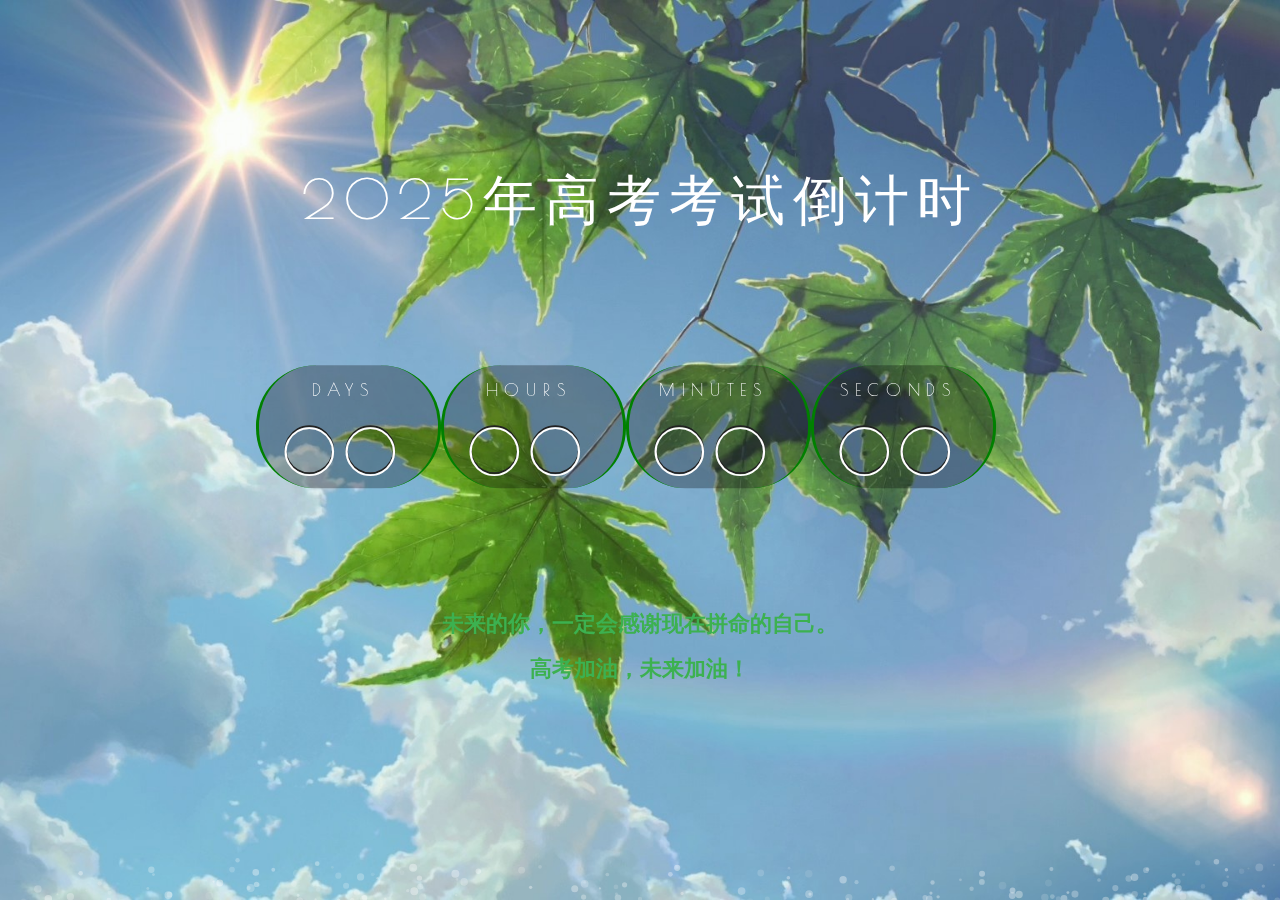
<file: gkdjs/index.html>
<!--Author: W3layouts
Author URL: http://w3layouts.com
License: Creative Commons Attribution 3.0 Unported
License URL: http://creativecommons.org/licenses/by/3.0/
-->
<!DOCTYPE html>
<html lang="en">
<head>
<title>2025届高考倒计时</title>
<meta name="viewport" content="width=device-width, initial-scale=1">
<meta http-equiv="Content-Type" content="text/html; charset=utf-8">
<meta name="keywords" content="Launching Soon Widget Responsive, Login Form Web Template, Flat Pricing Tables, Flat Drop-Downs, Sign-Up Web Templates, Flat Web Templates, Login Sign-up Responsive Web Template, Smartphone Compatible Web Template, Free Web Designs for Nokia, Samsung, LG, Sony Ericsson, Motorola Web Design">
<!-- font files -->
<link href="http://fonts.googleapis.com/css?family=Poiret+One" rel="stylesheet">
<!-- /font files -->
<!-- css files -->
<link href="css/style.css" rel="stylesheet" type="text/css" media="all">
<!-- /css files -->

<script type="text/javascript" src="js/jquery-2.1.4.min.js"></script><!-- Supportive-JavaScript -->
<!--[if lt IE 9]>
  <script src="https://oss.maxcdn.com/libs/html5shiv/3.7.0/html5shiv.js"></script>
<![endif]-->
</head><body>
<div class="container demo-1">
	<div class="content">
        <div id="large-header" class="large-header">
			<div class="w3ls-main-title">
				<h1>2025年高考考试倒计时</h1>
					<div class="demo2"></div>
					<!--newsletter-->
					<div class="w3layouts-newsletter">
						<h2>未来的你，一定会感谢现在拼命的自己。</h2>
						<h2>高考加油，未来加油！<h2>
					</h2></h2></div>
			</div>
            <canvas id="demo-canvas"></canvas>
        </div>
	</div>
</div>	
<!-- /main-section -->
<!-- Counter required files -->
	<link rel="stylesheet" href="css/dscountdown.css" type="text/css" media="all">
	<script type="text/javascript" src="js/dscountdown.min.js"></script>
	<script>
		jQuery(document).ready(function($){						
			$('.demo2').dsCountDown({
				endDate: new Date("6, 7, 2025 09:00:00"),
				theme: 'black'
				});								
		});
	</script>
<!-- //Counter required files -->
<!-- js files -->
<script src="js/rAF.js"></script>
<script src="js/demo-2.js"></script>
<!-- /js files -->
</body>
</html>
</file>
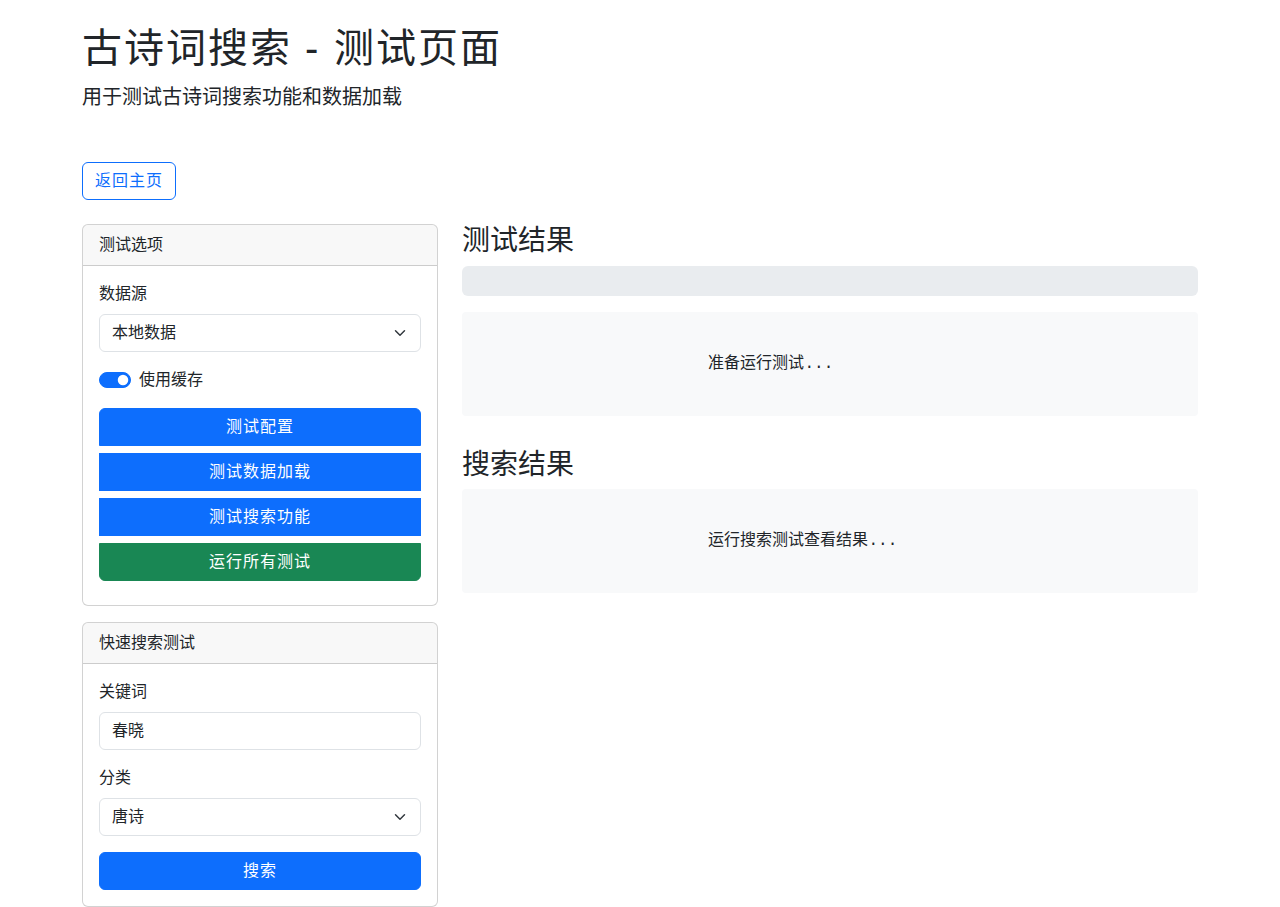
<file: test/index.html>
<!DOCTYPE html>
<html lang="zh-CN">
<head>
    <meta charset="UTF-8">
    <meta name="viewport" content="width=device-width, initial-scale=1.0">
    <title>古诗词搜索 - 测试页面</title>
    <link rel="stylesheet" href="../css/style.css">
    <link rel="stylesheet" href="https://cdn.jsdelivr.net/npm/bootstrap@5.3.0/dist/css/bootstrap.min.css">
    <style>
        .test-results {
            font-family: monospace;
            white-space: pre-wrap;
            background-color: #f8f9fa;
            padding: 1rem;
            border-radius: 0.25rem;
            max-height: 500px;
            overflow: auto;
        }
        .test-section {
            margin-bottom: 2rem;
        }
        .progress {
            height: 30px;
        }
        .btn-test {
            margin-right: 0.5rem;
            margin-bottom: 0.5rem;
        }
    </style>
</head>
<body>
    <div class="container my-4">
        <header class="mb-5">
            <h1>古诗词搜索 - 测试页面</h1>
            <p class="lead">用于测试古诗词搜索功能和数据加载</p>
        </header>

        <nav class="mb-4">
            <a href="../index.html" class="btn btn-outline-primary">返回主页</a>
        </nav>
        
        <div class="row">
            <div class="col-md-4">
                <div class="card">
                    <div class="card-header">测试选项</div>
                    <div class="card-body">
                        <div class="mb-3">
                            <label for="test-data-source" class="form-label">数据源</label>
                            <select class="form-select" id="test-data-source">
                                <option value="local" selected>本地数据</option>
                                <option value="remote">远程数据</option>
                            </select>
                        </div>
                        
                        <div class="mb-3 form-check form-switch">
                            <input class="form-check-input" type="checkbox" id="test-cache" checked>
                            <label class="form-check-label" for="test-cache">使用缓存</label>
                        </div>
                        
                        <div class="btn-group-vertical w-100" role="group">
                            <button id="btn-test-config" class="btn btn-test btn-primary">测试配置</button>
                            <button id="btn-test-data-load" class="btn btn-test btn-primary">测试数据加载</button>
                            <button id="btn-test-search" class="btn btn-test btn-primary">测试搜索功能</button>
                            <button id="btn-test-all" class="btn btn-test btn-success">运行所有测试</button>
                        </div>
                    </div>
                </div>
                
                <div class="card mt-3">
                    <div class="card-header">快速搜索测试</div>
                    <div class="card-body">
                        <div class="mb-3">
                            <label for="test-query" class="form-label">关键词</label>
                            <input type="text" class="form-control" id="test-query" value="春晓">
                        </div>
                        
                        <div class="mb-3">
                            <label for="test-category" class="form-label">分类</label>
                            <select class="form-select" id="test-category">
                                <option value="all">所有</option>
                                <option value="tang" selected>唐诗</option>
                                <option value="song">宋词</option>
                                <option value="shi">诗经</option>
                                <option value="lunyu">论语</option>
                                <option value="yuan">元曲</option>
                                <option value="caocao">曹操诗集</option>
                            </select>
                        </div>
                        
                        <button id="btn-quick-search" class="btn btn-primary w-100">搜索</button>
                    </div>
                </div>
            </div>
            
            <div class="col-md-8">
                <div class="test-section">
                    <h3>测试结果</h3>
                    <div class="progress mb-3">
                        <div id="test-progress" class="progress-bar" role="progressbar" style="width: 0%;" aria-valuenow="0" aria-valuemin="0" aria-valuemax="100">0%</div>
                    </div>
                    <div id="test-results" class="test-results">
                        准备运行测试...
                    </div>
                </div>
                
                <div class="test-section">
                    <h3>搜索结果</h3>
                    <div id="search-results" class="test-results">
                        运行搜索测试查看结果...
                    </div>
                </div>
            </div>
        </div>
    </div>

    <script src="https://cdn.jsdelivr.net/npm/bootstrap@5.3.0/dist/js/bootstrap.bundle.min.js"></script>
    <script src="../js/config.js"></script>
    <script src="../js/dataLoader.js"></script>
    <script src="../js/jinrishiciAPI.js"></script>
    <script src="../js/gushiciOneAPI.js"></script>
    <script src="../js/gushiwenAPI.js"></script>
    <script src="../js/search.js"></script>
    <script src="../js/app.js"></script>
    <script>
        // 测试工具函数
        const TestUtils = {
            log: function(message) {
                const results = document.getElementById('test-results');
                const timestamp = new Date().toLocaleTimeString();
                results.textContent += `[${timestamp}] ${message}\n`;
                results.scrollTop = results.scrollHeight;
            },
            
            clearLog: function() {
                document.getElementById('test-results').textContent = '';
            },
            
            updateProgress: function(percent) {
                const progress = document.getElementById('test-progress');
                progress.style.width = `${percent}%`;
                progress.textContent = `${percent}%`;
                progress.setAttribute('aria-valuenow', percent);
            },
            
            displaySearchResults: function(results) {
                const container = document.getElementById('search-results');
                
                if (!results || results.length === 0) {
                    container.textContent = '未找到结果';
                    return;
                }
                
                let output = `找到 ${results.length} 条结果:\n\n`;
                
                results.slice(0, 10).forEach((item, index) => {
                    const title = item.title || item.rhythmic || '无题';
                    const author = item.author || item.poet || '佚名';
                    const dynasty = item.dynasty || '';
                    
                    let content = '';
                    if (item.paragraphs && item.paragraphs.length > 0) {
                        content = item.paragraphs.slice(0, 3).join('\n');
                    } else if (item.content) {
                        content = Array.isArray(item.content) ? 
                            item.content.slice(0, 3).join('\n') : 
                            item.content.substring(0, 100);
                    } else if (item.chapter) {
                        content = item.chapter.substring(0, 100);
                    }
                    
                    output += `------- ${index + 1} -------\n`;
                    output += `标题: ${title}\n`;
                    output += `作者: ${dynasty ? dynasty + ' · ' : ''}${author}\n`;
                    output += `内容:\n${content}\n\n`;
                });
                
                if (results.length > 10) {
                    output += `......还有 ${results.length - 10} 条结果未显示\n`;
                }
                
                container.textContent = output;
            }
        };
        
        // 测试配置
        function testConfig() {
            TestUtils.clearLog();
            TestUtils.log('===== 测试配置 =====');
            
            // 获取测试设置
            const useLocalData = document.getElementById('test-data-source').value === 'local';
            const useCache = document.getElementById('test-cache').checked;
            
            // 临时保存原始配置
            const originalLocalData = CONFIG.dataSource.useLocalData;
            const originalCache = CONFIG.cache.enabled;
            
            // 应用测试设置
            CONFIG.dataSource.useLocalData = useLocalData;
            CONFIG.cache.enabled = useCache;
            
            TestUtils.log('应用测试设置:');
            TestUtils.log(`- 使用本地数据: ${CONFIG.dataSource.useLocalData}`);
            TestUtils.log(`- 本地数据路径: ${CONFIG.dataSource.localPath}`);
            TestUtils.log(`- 使用缓存: ${CONFIG.cache.enabled}`);
            TestUtils.log('');
            
            TestUtils.log('数据源配置:');
            TestUtils.log(`- 主数据源: ${CONFIG.dataSource.baseUrl}`);
            TestUtils.log(`- 备用数据源: ${CONFIG.dataSource.fallbackUrls.join(', ')}`);
            TestUtils.log('');
            
            TestUtils.log('诗词数据映射:');
            for (const [category, info] of Object.entries(CONFIG.dataSource.poetryMap)) {
                TestUtils.log(`- ${category}: ${info.path} (${info.files.join(', ')})`);
            }
            
            TestUtils.log('');
            TestUtils.log('配置测试完成');
            
            // 如果设置已更改，提醒用户
            if (originalLocalData !== useLocalData || originalCache !== useCache) {
                TestUtils.log('注意: 配置已更改，请刷新页面恢复原始设置');
            }
            
            return true;
        }
        
        // 测试数据加载
        async function testDataLoad() {
            TestUtils.clearLog();
            TestUtils.log('===== 测试数据加载 =====');
            
            // 获取测试设置
            const useLocalData = document.getElementById('test-data-source').value === 'local';
            const useCache = document.getElementById('test-cache').checked;
            
            // 应用测试设置
            CONFIG.dataSource.useLocalData = useLocalData;
            CONFIG.cache.enabled = useCache;
            
            TestUtils.log(`使用本地数据: ${CONFIG.dataSource.useLocalData}`);
            TestUtils.log(`使用缓存: ${CONFIG.cache.enabled}`);
            TestUtils.log('');
            
            // 初始化数据加载器
            const loader = new DataLoader(CONFIG);
            
            // 测试各个类别的数据加载
            const categories = Object.keys(CONFIG.dataSource.poetryMap);
            let success = 0;
            
            TestUtils.updateProgress(0);
            
            for (let i = 0; i < categories.length; i++) {
                const category = categories[i];
                TestUtils.log(`正在加载 ${category} 数据...`);
                
                try {
                    const data = await loader.fetchFromGitHub(category);
                    const count = data.length;
                    
                    TestUtils.log(`✓ 成功加载 ${count} 条 ${category} 数据`);
                    if (count > 0) {
                        const sample = data[0];
                        TestUtils.log(`示例数据: ${JSON.stringify(sample, null, 2).substring(0, 200)}...`);
                    }
                    
                    success++;
                } catch (error) {
                    TestUtils.log(`✗ 加载 ${category} 数据失败: ${error.message}`);
                }
                
                TestUtils.log('');
                
                // 更新进度
                const progress = Math.round((i + 1) / categories.length * 100);
                TestUtils.updateProgress(progress);
            }
            
            TestUtils.log(`数据加载测试完成: ${success}/${categories.length} 成功`);
            
            return success === categories.length;
        }
        
        // 测试搜索功能
        async function testSearch() {
            TestUtils.clearLog();
            TestUtils.log('===== 测试搜索功能 =====');
            
            // 获取测试设置
            const useLocalData = document.getElementById('test-data-source').value === 'local';
            const useCache = document.getElementById('test-cache').checked;
            
            // 应用测试设置
            CONFIG.dataSource.useLocalData = useLocalData;
            CONFIG.cache.enabled = useCache;
            
            TestUtils.log(`使用本地数据: ${CONFIG.dataSource.useLocalData}`);
            TestUtils.log(`使用缓存: ${CONFIG.cache.enabled}`);
            TestUtils.log('');
            
            // 测试搜索
            const testQueries = [
                { query: '春晓', category: 'tang', expected: '孟浩然' },
                { query: '学而', category: 'lunyu', expected: '学而篇' },
                { query: '关雎', category: 'shi', expected: '关雎' }
            ];
            
            let success = 0;
            TestUtils.updateProgress(0);
            
            for (let i = 0; i < testQueries.length; i++) {
                const test = testQueries[i];
                TestUtils.log(`测试搜索: "${test.query}" (分类: ${test.category})`);
                
                try {
                    // 设置搜索选项
                    const options = {
                        category: test.category,
                        searchTitle: true,
                        searchAuthor: true,
                        searchContent: true,
                        searchTags: true
                    };
                    
                    // 执行搜索
                    TestUtils.log('正在搜索...');
                    const results = await apiManager.searchPoems(test.query, options);
                    
                    // 输出结果
                    TestUtils.log(`找到 ${results.length} 条结果`);
                    
                    if (results.length > 0) {
                        TestUtils.log('前三条结果:');
                        results.slice(0, 3).forEach((item, index) => {
                            const title = item.title || item.rhythmic || '无题';
                            const author = item.author || item.poet || '佚名';
                            const preview = item.paragraphs ? 
                                item.paragraphs.slice(0, 1).join('') : 
                                (item.content ? item.content.slice(0, 20) : '');
                            
                            TestUtils.log(`[${index + 1}] ${title} - ${author}: ${preview}...`);
                        });
                        
                        // 检查预期结果
                        const hasExpected = results.some(item => {
                            const content = JSON.stringify(item);
                            return content.includes(test.expected);
                        });
                        
                        TestUtils.log(`测试结果: ${hasExpected ? '✓ 通过' : '✗ 失败'} (预期包含 "${test.expected}")`);
                        
                        if (hasExpected) success++;
                    } else {
                        TestUtils.log(`测试结果: ✗ 失败 (未找到结果，预期包含 "${test.expected}")`);
                    }
                } catch (error) {
                    TestUtils.log(`测试错误: ${error.message}`);
                    TestUtils.log(`测试结果: ✗ 失败 (发生错误)`);
                }
                
                TestUtils.log('');
                
                // 更新进度
                const progress = Math.round((i + 1) / testQueries.length * 100);
                TestUtils.updateProgress(progress);
            }
            
            TestUtils.log(`搜索测试完成: ${success}/${testQueries.length} 成功`);
            
            return success === testQueries.length;
        }
        
        // 运行所有测试
        async function runAllTests() {
            TestUtils.clearLog();
            TestUtils.log('===== 运行所有测试 =====');
            
            TestUtils.log('1. 测试配置');
            const configResult = testConfig();
            
            TestUtils.log('\n2. 测试数据加载');
            const dataResult = await testDataLoad();
            
            TestUtils.log('\n3. 测试搜索功能');
            const searchResult = await testSearch();
            
            TestUtils.log('\n===== 测试总结 =====');
            TestUtils.log(`配置测试: ${configResult ? '✓ 通过' : '✗ 失败'}`);
            TestUtils.log(`数据加载测试: ${dataResult ? '✓ 通过' : '✗ 失败'}`);
            TestUtils.log(`搜索功能测试: ${searchResult ? '✓ 通过' : '✗ 失败'}`);
            
            const allPassed = configResult && dataResult && searchResult;
            TestUtils.log(`\n总体结果: ${allPassed ? '✓ 所有测试通过' : '✗ 测试存在失败'}`);
            
            return allPassed;
        }
        
        // 执行快速搜索
        async function performQuickSearch() {
            const query = document.getElementById('test-query').value.trim();
            const category = document.getElementById('test-category').value;
            
            if (!query) {
                alert('请输入搜索关键词');
                return;
            }
            
            document.getElementById('search-results').textContent = '正在搜索...';
            
            try {
                const options = {
                    category: category,
                    searchTitle: true,
                    searchAuthor: true,
                    searchContent: true,
                    searchTags: true
                };
                
                const results = await apiManager.searchPoems(query, options);
                TestUtils.displaySearchResults(results);
            } catch (error) {
                document.getElementById('search-results').textContent = `搜索出错: ${error.message}`;
            }
        }
        
        // 注册事件监听器
        document.addEventListener('DOMContentLoaded', function() {
            document.getElementById('btn-test-config').addEventListener('click', testConfig);
            document.getElementById('btn-test-data-load').addEventListener('click', testDataLoad);
            document.getElementById('btn-test-search').addEventListener('click', testSearch);
            document.getElementById('btn-test-all').addEventListener('click', runAllTests);
            document.getElementById('btn-quick-search').addEventListener('click', performQuickSearch);
        });
    </script>
</body>
</html>
</file>
<file: gkdjs/css/style.css>
/*--A Design by W3layouts 
Author: W3layout
Author URL: http://w3layouts.com
License: Creative Commons Attribution 3.0 Unported
License URL: http://creativecommons.org/licenses/by/3.0/
--*/

/*--- reset code ---*/
html,body,div,span,applet,object,iframe,h1,h2,h3,h4,h5,h6,p,blockquote,pre,a,abbr,acronym,address,big,cite,code,del,dfn,em,img,ins,kbd,q,s,samp,small,strike,strong,sub,sup,tt,var,b,u,i,dl,dt,dd,ol,nav ul,nav li,fieldset,form,label,legend,table,caption,tbody,tfoot,thead,tr,th,td,article,aside,canvas,details,embed,figure,figcaption,footer,header,hgroup,menu,nav,output,ruby,section,summary,time,mark,audio,video {
	margin:0;
	padding:0;
	border:0;
	font-size:100%;
	font:inherit;
	vertical-align:baseline;
}
article, aside, details, figcaption, figure,footer, header, hgroup, menu, nav, section {
	display: block;
}
ol,ul {
	list-style:none;
	margin:0px;
	padding:0px;
}
blockquote,q {
	quotes:none;
}
blockquote:before,blockquote:after,q:before,q:after {
	content:'';
	content:none;
}
table {
	border-collapse:collapse;
	border-spacing:0;
}

/* start editing from here */
a {
	text-decoration:none;
}
.txt-rt {
	text-align:right;
}/* text align right */
.txt-lt {
	text-align:left;
}/* text align left */
.txt-center {
	text-align:center;
/*-- W3Layouts --*/	
}/* text align center */
.float-rt {
	float:right;
}/* float right */
.float-lt {
	float:left;
}/* float left */
.clear {
	clear:both;
}/* clear float */
.pos-relative {
	position:relative;
}/* Position Relative */
.pos-absolute {
	position:absolute;
}/* Position Absolute */
.vertical-base {	
	vertical-align:baseline;
}/* vertical align baseline */
.vertical-top {	
	vertical-align:top;
}/* vertical align top */
nav.vertical ul li {	
	display:block;
}/* vertical menu */
nav.horizontal ul li {	
	display: inline-block;
}/* horizontal menu */
img {
	max-width:100%;
}
/*--- end reset code ---*/
body {
	font-family: 'Poiret One', cursive;
}

h1 {
    font-size: 0.8em;
    letter-spacing: 8px;
    color: #fff;

}
p.agileinfo {
    font-size: 0.23em;
    letter-spacing: 2px;
    text-transform: capitalize;
	color:#fff;
	margin-top: 4em;
}
p.agileinfo a {
	color:#fff;
	transition:0.5s all;
	-webkit-transition:0.5s all;
	-moz-transition:0.5s all;
	-ms-transition:0.5s all;
	-o-transition:0.5s all;
}
p.agileinfo a:hover {
	text-decoration:underline;
	transition:0.5s all;
	-webkit-transition:0.5s all;
	-moz-transition:0.5s all;
	-ms-transition:0.5s all;
	-o-transition:0.5s all;
}
.w3layouts-newsletter h2 {
    color: #fff;
    font-size: 0.33em;
    letter-spacing: 2px;
    margin-bottom: 15px;
}
.w3layouts-newsletter h2 {
    color: #3cb150;
    font-size: 0.33em;
    letter-spacing: 0px;
	margin-bottom:15px;
    word-spacing: 3px;
	font-weight:900;

}
.w3layouts-newsletter form {
    width: 65%;
    margin: 0 auto;
}
.w3layouts-newsletter input[type="email"] {
    padding: 15px 2%;
    width: 70%;
    margin-right: 0px;
    letter-spacing: 1px;
    font-size: 0.25em;
    color: #fff;
    outline: none;
    border: 2px solid #999;
    border-radius: 30px;
    background: rgba(0, 0, 0, 0.29);
	float:left;
	font-family: 'Poiret One', cursive;
}
.w3layouts-newsletter input[type="submit"] {
    color: #fff;
    font-size: 0.25em;
	width:25%;
    font-weight: 500;
    border: 3px solid rgba(60,148,59,0.54);
    background: rgba(60, 148, 59, 0.54);
    border-radius: 30px;
    padding: 13px 0px;
    outline: none;
    cursor: pointer;
	transition:0.5s all;
	-webkit-transition:0.5s all;
	-moz-transition:0.5s all;
	-ms-transition:0.5s all;
	-o-transition:0.5s all;
	float:left;
	letter-spacing:1px;
	font-family: 'Poiret One', cursive;
}
.w3layouts-newsletter input[type="submit"]:hover {
    background: none;
	border:3px solid green;
	transition:0.5s all;
	-webkit-transition:0.5s all;
	-moz-transition:0.5s all;
	-ms-transition:0.5s all;
	-o-transition:0.5s all;
}
input::-webkit-input-placeholder {
color: #fff !important;
}
 
input:-moz-placeholder { /* Firefox 18- */
color: #fff !important;  
}
 
input::-moz-placeholder {  /* Firefox 19+ */
color: #fff !important;  
}
 
input:-ms-input-placeholder {  
color: #fff !important;  
}


/* Header */
.large-header {
	position: relative;
	width: 100%;
	background: #333;
	overflow: hidden;
	background-size: cover;
	background-position: center center;
	z-index: 1;
}

.demo-1 .large-header {
	background-image: url('../images/banner.jpg');
	background-position: center bottom;
}
.w3ls-main-title {
	position: absolute;
	margin: 0;
	padding: 0;
	color: #f9f1e9;
	text-align: center;
	top: 48%;
	left: 50%;
	-webkit-transform: translate3d(-50%,-50%,0);
	transform: translate3d(-50%,-50%,0);
}
.demo-1 .w3ls-main-title {
	font-size: 4.2em;
	letter-spacing: 0.1em;
	width: 60%;
}
.demo-2 .w3ls-main-title {
	font-weight: normal;
	font-size: 8em;
	padding-left: 10px;
	text-shadow: 2px 2px 4px rgba(0,0,0,0.4);
}



/*-- background effects --*/

/*-- /background effects --*/

p.agile-copyright {
    font-size: 16px;
    font-weight: 900;
    position: absolute;
    color: #fff;
	width:100%;
    top: 110%;
    letter-spacing: 1px;
}
p.agile-copyright a {
	color:#fff;
}
p.agile-copyright a:hover {
    font-weight: 900;
	color:#36b051;
}

/*-- responsive design --*/
@media (max-width:1600px) {
}
@media (max-width:1440px) {
}
@media (max-width: 1366px) {
}
@media (max-width: 1280px) {
	p.agile-copyright {
		top:120%;
	}
}
@media (max-width: 1080px) {
	h1 {
		font-size: 0.7em;
	}
	.w3ls-main-title {
		top: 44%;
	}
	p.agile-copyright {
		top: 111%;
	}
}
@media (max-width: 1024px) {
	p.agile-copyright {
		top:106%;
	}
	h1 {
		font-size: 0.6em;
		letter-spacing: 6px;
		color: #fff;
	}
	.demo-1 .w3ls-main-title {
		width: 70%;
	}
}

@media (max-width: 960px) {
	.w3layouts-newsletter input[type="email"] {
		width: 69%;
	}
	p.agile-copyright {
		font-size: 15px;
		top: 106%;
	}
	.w3layouts-newsletter input[type="email"] {
		padding: 12px 2%;
	}
	.w3layouts-newsletter input[type="submit"] {
		padding: 11px 10px;
	}
	h1 {
		font-size: 0.6em;
	}
}
@media (max-width: 800px) {
	.w3layouts-newsletter h2 {
		font-size: 0.3em;
	}
	.demo-1 .w3ls-main-title {
		letter-spacing: 0em; 
	}
	h1 {
		font-size: 0.5em;
	}
}
@media (max-width: 768px) {
	h1 {
		font-size: 0.7em;
	}
	.demo-1 .w3ls-main-title {
		width: 80%;
	}
	.w3ls-main-title {
		top: 38%;
	}
	p.agile-copyright {
		font-size: 16px;
		top: 140%;
	}
}
@media (max-width: 736px) {
	.w3layouts-newsletter form {
		width: 100%;
	}
	.demo-1 .w3ls-main-title {
		font-size: 4.2em;
		letter-spacing: 0em;
		width: 70%;
	}
	h1 {
		font-size: 0.4em;
	}
	.w3ls-main-title {
		top:43%;
	}
	p.agile-copyright {
		font-size: 16px;
		top: 106%;
	}
}
@media (max-width: 667px) {
	.demo-1 .w3ls-main-title {
		width: 70%;
	}
	.w3layouts-newsletter input[type="submit"] {
		padding: 9px 0;
	}
	.w3layouts-newsletter input[type="email"] {
		padding: 10px;
	}
	h1 {
		font-size: 0.4em;
	}
	.demo-1 .w3ls-main-title {
		font-size: 4.0em;
		letter-spacing: 0em;
	}
	.w3ls-main-title {
		top: 43%;
	}
	p.agile-copyright {
		font-size: 14px;
	}
	h1 {
		font-size: 0.4em;
	}
	.w3layouts-newsletter h2 {
		font-size: 0.28em;
		margin-bottom: 10px;
	}
	p.agile-copyright {
		top: 105%;
	}
	
}
@media (max-width: 640px) {
	.demo-1 .w3ls-main-title {
		font-size: 3.9em;
	}
	.demo-1 .w3ls-main-title {
		letter-spacing: 0em; 
	}
}
@media (max-width: 600px) {
	.ds-black .ds-element-title {
		font-size: 0.26em;
	}
	.w3ls-main-title {
		top: 45%;
	}
}
@media (max-width: 568px) {
	.demo-1 .w3ls-main-title {
		width: 90%;
	}
	.w3layouts-newsletter h2 {
		font-size: 0.28em;
		margin-bottom: 5px;
	}
	.w3ls-main-title {
		top: 45%;
	}
	p.agile-copyright {
		font-size: 13px;
		top: 105%;
	}
	h1 {
		font-size: 0.4em;
	}
	.w3layouts-newsletter h2 {
		font-size: 0.26em;
	}
}
@media (max-width: 533px) {
	.w3layouts-newsletter h2 {
    margin-bottom: 5px;
	}
}
@media (max-width: 480px) {
	.demo-1 .w3ls-main-title {
		font-size: 3.7em;
	}
}
@media (max-width: 414px) {
	.w3layouts-newsletter form {
		width: 100%; 
	}
	.w3layouts-newsletter input[type="submit"] {
		padding: 8px 0;
		margin-top: 10px;
		width: 40%;
		padding: 13px 10px;
	}
	.w3layouts-newsletter input[type="email"] {
		width: 82%;
		padding: 15px 10px;
	}
	.demo-1 .w3ls-main-title {
		width: 76%;
	}
	p.agile-copyright {
		font-size: 15px;
		top: 106%;
		line-height:23px;
	}
}
@media (max-width: 384px) {
	p.agile-copyright {
		font-size: 14px;
		top: 106%;
	}
	.w3layouts-newsletter input[type="email"] {
		padding: 12px 10px;
	}
	.w3layouts-newsletter input[type="submit"] {
		padding: 10px 10px;
	}	
	.w3ls-main-title {
		top: 46%;
	}
}
@media (max-width: 375px) {
	.w3ls-main-title {
		top: 44%;
	}
	p.agile-copyright {
		top: 103%;
		line-height: 20px;
	}
}
@media (max-width: 360px) {
	p.agile-copyright {
		top: 101%;
		line-height: 20px;
	}
	p.agile-copyright {
		top: 103%;
	}
	.demo-1 .w3ls-main-title {
		width: 79%;
	}
}
@media (max-width: 320px) {
	.demo-1 .w3ls-main-title {
		width: 82%;
	}
	.w3layouts-newsletter h2 {
		font-size: 0.28em;
	}.w3layouts-newsletter input[type="submit"] {
		padding: 6px 0;
		margin-top: 6px;
	}
	.w3layouts-newsletter input[type="email"] {
		padding: 7px 2%;
		width:90%;
	}
	.dsCountDown.ds-black {
		padding: 25px 0 15px;
	}
	.demo-1 .w3ls-main-title {
		font-size: 3.7em;
	}
	.w3layouts-newsletter h2 {
		margin-bottom: 10px;
	}
	.w3layouts-newsletter input[type="submit"] {
		margin-top: 7px;
	}
	h1 {
		font-size: 0.4em;
	}
	.w3ls-main-title {
		top: 46%;
	}
	p.agile-copyright {
		top: 102%;
		font-size: 13px;
	}
}
/*-- //responsive design --*/
</file>
<file: gkdjs/css/dscountdown.css>
.dsCountDown:after{
	content:'';
    clear: both;
}

.dsCountDown{
    display:inline-block;
	*display: inline;
    zoom: 1;
}

/* ------------------------- White Theme ------------------------- */
.dsCountDown.ds-white {
	color: #000;
	position: relative;
	font-size: 1em;
	padding: 10px;
	border: 1px solid #dedede;
	border-radius: 2px;
	
	background: #ffffff; /* Old browsers */
	/* IE9 SVG, needs conditional override of 'filter' to 'none' */
	background: url([data-uri]);
	background: -moz-linear-gradient(top,  #ffffff 0%, #ededed 100%); /* FF3.6+ */
	background: -webkit-gradient(linear, left top, left bottom, color-stop(0%,#ffffff), color-stop(100%,#ededed)); /* Chrome,Safari4+ */
	background: -webkit-linear-gradient(top,  #ffffff 0%,#ededed 100%); /* Chrome10+,Safari5.1+ */
	background: -o-linear-gradient(top,  #ffffff 0%,#ededed 100%); /* Opera 11.10+ */
	background: -ms-linear-gradient(top,  #ffffff 0%,#ededed 100%); /* IE10+ */
	background: linear-gradient(to bottom,  #ffffff 0%,#ededed 100%); /* W3C */
	filter: progid:DXImageTransform.Microsoft.gradient( startColorstr='#ffffff', endColorstr='#ededed',GradientType=0 ); /* IE6-8 */
}

.ds-white .ds-element {
	float: left;
	margin-right: 10px;
	text-align: center;
	border-right: 1px solid #dedede;
	padding-right: 10px;
}

.dsCountDown.ds-white > .ds-element.ds-element-seconds {
	margin-right: 0;
	padding-right: 0;
	border-right: 0;
}

.ds-white .ds-element-title {
	font-size: 0.8em;
	text-transform: lowercase;
}

.ds-white .ds-element-value {
	font-size: 2.5em;
	color: #333;
	text-shadow: 2px 2px 0px #fff;
}



/* ------------------------- Black Theme ------------------------- */
.dsCountDown.ds-black {
	color: #fff;
    position: relative;
    font-size: 1em;
    padding: 50px 0 30px;
    border-radius: 2px;
	width: 100%;
	margin: 8% 0px;
}

.ds-black .ds-element {
	float: left;
    text-align: center;
    border-right: 3px solid green;
    border-left: 3px solid green;
    padding-right: 10px;
    width: 23%;
    background: rgba(0,0,0,0.29);
    border-radius: 60px;
}



.ds-black .ds-element-title {
	    font-size: 0.25em;
    text-transform: uppercase;
    margin: 15px 0;
	font-family: 'Poiret One', cursive;

}

.ds-black .ds-element-value {
	font-size: 1em;
	color: #fff;
	text-shadow: 0px -2px 0px #222;
}



/* ------------------------- Red Theme ------------------------- */
.dsCountDown.ds-red {
	color: #fff;
	position: relative;
	font-size: 1em;
	padding: 10px;
	border: 1px solid #A80000;
	border-radius: 2px;
	
	background: #ff0000; /* Old browsers */
	/* IE9 SVG, needs conditional override of 'filter' to 'none' */
	background: url([data-uri]);
	background: -moz-linear-gradient(top,  #ff0000 0%, #bc0000 100%); /* FF3.6+ */
	background: -webkit-gradient(linear, left top, left bottom, color-stop(0%,#ff0000), color-stop(100%,#bc0000)); /* Chrome,Safari4+ */
	background: -webkit-linear-gradient(top,  #ff0000 0%,#bc0000 100%); /* Chrome10+,Safari5.1+ */
	background: -o-linear-gradient(top,  #ff0000 0%,#bc0000 100%); /* Opera 11.10+ */
	background: -ms-linear-gradient(top,  #ff0000 0%,#bc0000 100%); /* IE10+ */
	background: linear-gradient(to bottom,  #ff0000 0%,#bc0000 100%); /* W3C */
	filter: progid:DXImageTransform.Microsoft.gradient( startColorstr='#ff0000', endColorstr='#bc0000',GradientType=0 ); /* IE6-8 */


}

.ds-red .ds-element {
	float: left;
	margin-right: 10px;
	text-align: center;
	border-right: 1px solid #BC0000;
	padding-right: 10px;
}

.dsCountDown.ds-red > .ds-element.ds-element-seconds{
	margin-right: 0;
	padding-right: 0;
	border-right: 0;
}

.ds-red .ds-element-title {
	font-size: 0.8em;
	text-transform: lowercase;
}

.ds-red .ds-element-value {
	font-size: 2.5em;
	color: #fff;
	text-shadow: 0px -1px 0px #555;
}



/* ------------------------- Flat Theme ------------------------- */
.dsCountDown.ds-flat {
	color: #000;
	position: relative;
	font-size: 1em;
	border: 1px solid #cdcdcd;
	background: #efefef;
	box-shadow: 4px 4px 4px #888;
}

.ds-flat .ds-element {
	float: left;
	text-align: center;
	border-right: 1px solid #dedede;
	padding: 7px 17px;
}

.dsCountDown.ds-flat > .ds-element.ds-element-seconds {
	border-right: 0;
}

.ds-flat .ds-element-title {
	font-size: 0.8em;
	text-transform: lowercase;
	color: #666;
}

.ds-flat .ds-element-value {
	font-size: 2.5em;
	color: #000;
}

/*-- responsive media queries --*/
@media (max-width: 1280px){ 
	.ds-black .ds-element-value {
		font-size: 0.95em;
	}
	.ds-black .ds-element{
		width:22%;
	}
	.dsCountDown.ds-black {
		margin: 10% 0px;
	}
}
@media (max-width: 1080px){
	.ds-black .ds-element-value {
		font-size: 0.9em;
	}
	.dsCountDown.ds-black {
		padding: 20px 0 10px;
		margin: 9% 0px;
	}
}
@media (max-width: 1024px){
	.dsCountDown.ds-black {
		top:102%
	}
}
@media (max-width: 960px){
	.ds-black .ds-element-value {
		font-size: 0.7em;
	}
	.ds-black .ds-element-title {
		font-size: 0.24em;
	}
	.dsCountDown.ds-black {
		margin: 7% 0px;
	}
}
@media (max-width: 800px){
	.ds-black .ds-element-value {
		font-size: 0.5em;
	}
	.ds-black .ds-element-title {
		font-size: 0.23em;
		margin: 9px 0;
	}
	.ds-black .ds-element {
		width: 21%;
	}
	.dsCountDown.ds-black {
		margin: 0% 0px;
	}
}
@media (max-width: 768px){
	.ds-black .ds-element-value {
		font-size: 0.9em;
	}
	.dsCountDown.ds-black {
		margin: 10% 0px;
	}
	.ds-black .ds-element-title {
		font-size: 0.3em;
		margin: 10% 0;
	}
}
@media (max-width: 736px){
	.dsCountDown.ds-black {
		padding: 0px;
		margin: 5% 0px;
	}
	.ds-black .ds-element-value {
		font-size: 0.6em;
	}
}
@media (max-width: 667px){
	.dsCountDown.ds-black {
		padding: 30px 0 20px;
	}
	.dsCountDown.ds-black {
		padding: 0px;
		margin: 5% 0%;
	}
	.ds-black .ds-element-value {
		font-size: 0.7em;
	}
}
@media (max-width: 640px){
	.dsCountDown.ds-black {
		padding: 40px 0 5px;
	}
}
@media (max-width: 600px){
	.dsCountDown.ds-black {
		padding: 20px 0 5px;
	}
	.ds-black .ds-element-title {
		font-size: 0.24em;
	}
}
@media (max-width: 568px){
	.ds-black .ds-element {
		width: 21%;
	}
	.ds-black .ds-element-value {
		font-size: 0.5em;
	}
	.dsCountDown.ds-black {
		margin: 4% 0px;
		padding: 0px;
	}
	.ds-black .ds-element-title {
		font-size: 0.2em;
		margin: 5% 0;
	}
}
@media (max-width: 414px){
	.ds-black .ds-element {
		width: 42%;
		margin-bottom: 10px;
	}
	.dsCountDown.ds-black {
		padding: 50px 0 20px;
	}
	.ds-black .ds-element-value {
		font-size: 0.8em;
	}
	
}
@media (max-width: 384px){
	.ds-black .ds-element-value {
		font-size: 0.7em;
	}
	.dsCountDown.ds-black {
		padding: 30px 0 10px;
	}
	.ds-black .ds-element {
		margin-bottom: 10px;
	}
}
@media (max-width: 375px){
	.dsCountDown.ds-black {
		padding: 50px 0 20px;
	}
	.ds-black .ds-element-value {
		font-size: 0.8em;
	}
	.ds-black .ds-element {
		margin-bottom: 10px;
	}
}
@media (max-width: 360px){
	.dsCountDown.ds-black {
		padding: 40px 0 10px;
	}
	.ds-black .ds-element {
		margin-bottom: 10px;
	}
}
@media (max-width: 320px){
	.ds-black .ds-element-value {
		font-size: 0.5em;
	}
	.ds-black .ds-element {
		margin-bottom: 10px;
	}
	.dsCountDown.ds-black {
		padding: 10px 0 0px;
	}
}

/*-- //responsive media queries --*/
</file>
<file: css/style.css>
/*头像效果-start*/

html {
  font-family: sans-serif;
  -ms-text-size-adjust: 100%;
  -webkit-text-size-adjust: 100%
}

body {
  margin: 0
}

.ih-item.circle.effect {
  margin: 0 auto;
  -webkit-perspective: 900px;
  -moz-perspective: 900px;
  perspective: 900px;
}
.ih-item.circle.effect .img {
  z-index: 11;
  -webkit-transition: all 0.5s ease-in-out;
  -moz-transition: all 0.5s ease-in-out;
  transition: all 0.5s ease-in-out;
}

.ih-item.circle.effect .info {
  -webkit-transform-style: preserve-3d;
  -moz-transform-style: preserve-3d;
  -ms-transform-style: preserve-3d;
  -o-transform-style: preserve-3d;
  transform-style: preserve-3d;
}

.ih-item.circle.effect .info .info-back {
  opacity: 1;
  border-radius: 50%;
  width: 100%;
  height: 100%;
  background: #333333;
}

.ih-item.circle.effect .info h2 {
  color: #fff;    
  position: relative;
  font-size: 18px;
  margin: 0 auto;
  padding-top: 40px;
  height: 35px;
  text-shadow: 0 0 1px white, 0 1px 2px rgba(0, 0, 0, 0.3);
}

.ih-item.circle.effect .info p {
  color: #bbb;
  padding: 0px 0px 0px 0px;
  font-style: italic;
  padding-left: 0px;
  font-size: 10px;
}

.ih-item.circle.effect.bottom_to_top .img {
  -webkit-transform-origin: 50% 0;
  -moz-transform-origin: 50% 0;
  -ms-transform-origin: 50% 0;
  -o-transform-origin: 50% 0;
  transform-origin: 50% 0;
}

.ih-item.circle.effect.bottom_to_top a:hover .img {
  -webkit-transform: rotate3d(1, 0, 0, 180deg);
  -moz-transform: rotate3d(1, 0, 0, 180deg);
  -ms-transform: rotate3d(1, 0, 0, 180deg);
  -o-transform: rotate3d(1, 0, 0, 180deg);
  transform: rotate3d(1, 0, 0, 180deg);
}

.ih-item.circle.effect.top_to_bottom .img {
  -webkit-transform-origin: 50% 100%;
  -moz-transform-origin: 50% 100%;
  -ms-transform-origin: 50% 100%;
  -o-transform-origin: 50% 100%;
  transform-origin: 50% 100%;
}

.ih-item.circle.effect.top_to_bottom a:hover .img {
  -webkit-transform: rotate3d(1, 0, 0, -180deg);
  -moz-transform: rotate3d(1, 0, 0, -180deg);
  -ms-transform: rotate3d(1, 0, 0, -180deg);
  -o-transform: rotate3d(1, 0, 0, -180deg);
  transform: rotate3d(1, 0, 0, -180deg);
}

.ih-item.circle.effect.left_to_right .img {
  -webkit-transform-origin: 100% 50%;
  -moz-transform-origin: 100% 50%;
  -ms-transform-origin: 100% 50%;
  -o-transform-origin: 100% 50%;
  transform-origin: 100% 50%;
}

.ih-item.circle.effect.left_to_right a:hover .img {
  -webkit-transform: rotate3d(0, 1, 0, 180deg);
  -moz-transform: rotate3d(0, 1, 0, 180deg);
  -ms-transform: rotate3d(0, 1, 0, 180deg);
  -o-transform: rotate3d(0, 1, 0, 180deg);
  transform: rotate3d(0, 1, 0, 180deg);
}

.ih-item.circle.effect.right_to_left .img {
  -webkit-transform-origin: 0% 50%;
  -moz-transform-origin: 0% 50%;
  -ms-transform-origin: 0% 50%;
  -o-transform-origin: 0% 50%;
  transform-origin: 0% 50%;
}

.ih-item.circle.effect.right_to_left a:hover .img {
  -webkit-transform: rotate3d(0, 1, 0, -180deg);
  -moz-transform: rotate3d(0, 1, 0, -180deg);
  -ms-transform: rotate3d(0, 1, 0, -180deg);
  -o-transform: rotate3d(0, 1, 0, -180deg);
  transform: rotate3d(0, 1, 0, -180deg);
}

.ih-item a {
  color: #333;
}

.ih-item a:hover {
  text-decoration: none;
}

.ih-item img {
  width: 100%;
  height: 100%;
}

.ih-item.circle {
  position: relative;
  width: 120px;
  height: 120px;
  border-radius: 50%;
}

.ih-item.circle .img {
  position: relative;
  width: 120px;
  height: 120px;
  border-radius: 50%;
}
.ih-item.circle .img:before {
  position: absolute;
  display: block;
  content: '';
  width: 100%;
  height: 100%;
  border-radius: 50%;
  -webkit-transition: all 0.35s ease-in-out;
  -moz-transition: all 0.35s ease-in-out;
  transition: all 0.35s ease-in-out;
}

.ih-item.circle .img img {
  border-radius: 50%;
}

.ih-item.circle .info {
  position: absolute;
  top: 0;
  bottom: 0;
  left: 0;
  right: 0;
  text-align: center;
  border-radius: 50%;
  -webkit-backface-visibility: hidden;
  backface-visibility: hidden;
}
@media all and (max-width: 780px) {
  .ih-item.circle .img {
      position: relative;
      width: 100px;
      height: 100px;
      /*margin-top: 20px;*/
      border-radius: 50%;
  }
  .ih-item.circle {
      position: relative;
      width: 100px;
      height: 100px;
      border-radius: 50%;
  }
  .ih-item.circle .info .info-back h2{
    font-size: 0.9em;
  }
  .panel-title {
    margin-bottom: 0.1em !important;
    font-size: 2em !important;
  }
  .panel-subtitle {
    font-size: 1em !important;
  }
}
/**************抖动效果******************/
.profilepic {
  text-align: center;
  display: block;
  -webkit-box-shadow: 0 0 0 2px rgba(255, 255, 255, 0.5), 0px 2px 20px 3px rgba(0, 0, 0, 0.25);
  box-shadow: 0 0 0 2px rgba(255, 255, 255, 0.5), 0px 2px 20px 3px rgba(0, 0, 0, 0.25);
  border-radius: 300px;
  width: 128px;
  height: 128px;
  margin: 0 auto;
  position: relative;
  overflow: hidden;
  background: #88acdb;
  transition: all 0.2s ease-in;
  display: -webkit-box;
  -webkit-box-orient: horizontal;
  -webkit-box-pack: center;
  -webkit-box-align: center;
  text-align: center;
}

.animated {
  -webkit-animation-fill-mode: both;
  -moz-animation-fill-mode: both;
  -ms-animation-fill-mode: both;
  -o-animation-fill-mode: both;
  animation-fill-mode: both;
  -webkit-animation-duration: 1s;
  -moz-animation-duration: 1s;
  -ms-animation-duration: 1s;
  -o-animation-duration: 1s;
  animation-duration: 1s;
}

.animated.hinge {
  -webkit-animation-duration: 1s;
  -moz-animation-duration: 1s;
  -ms-animation-duration: 1s;
  -o-animation-duration: 1s;
  animation-duration: 1s;
}

@-webkit-keyframes flash {

  0%,
  50%,
  100% {
    opacity: 1;
  }

  25%,
  75% {
    opacity: 0;
  }
}

@-moz-keyframes flash {

  0%,
  50%,
  100% {
    opacity: 1;
  }

  25%,
  75% {
    opacity: 0;
  }
}

@-o-keyframes flash {

  0%,
  50%,
  100% {
    opacity: 1;
  }

  25%,
  75% {
    opacity: 0;
  }
}

.flash {
  -webkit-animation-name: flash;
  -moz-animation-name: flash;
  -o-animation-name: flash;
  animation-name: flash;
}

@-webkit-keyframes shake {

  0%,
  100% {
    -webkit-transform: translateX(0);
  }

  10%,
  30%,
  50%,
  70%,
  90% {
    -webkit-transform: translateX(-10px);
  }

  20%,
  40%,
  60%,
  80% {
    -webkit-transform: translateX(10px);
  }
}

@-moz-keyframes shake {

  0%,
  100% {
    -moz-transform: translateX(0);
  }

  10%,
  30%,
  50%,
  70%,
  90% {
    -moz-transform: translateX(-10px);
  }

  20%,
  40%,
  60%,
  80% {
    -moz-transform: translateX(10px);
  }
}

@-o-keyframes shake {

  0%,
  100% {
    -o-transform: translateX(0);
  }

  10%,
  30%,
  50%,
  70%,
  90% {
    -o-transform: translateX(-10px);
  }

  20%,
  40%,
  60%,
  80% {
    -o-transform: translateX(10px);
  }
}

.shake {
  -webkit-animation-name: shake;
  -moz-animation-name: shake;
  -o-animation-name: shake;
  animation-name: shake;
}

@-webkit-keyframes bounce {

  0%,
  20%,
  50%,
  80%,
  100% {
    -webkit-transform: translateY(0);
  }

  40% {
    -webkit-transform: translateY(-30px);
  }

  60% {
    -webkit-transform: translateY(-15px);
  }
}

@-moz-keyframes bounce {

  0%,
  20%,
  50%,
  80%,
  100% {
    -moz-transform: translateY(0);
  }

  40% {
    -moz-transform: translateY(-30px);
  }

  60% {
    -moz-transform: translateY(-15px);
  }
}

@-o-keyframes bounce {

  0%,
  20%,
  50%,
  80%,
  100% {
    -o-transform: translateY(0);
  }

  40% {
    -o-transform: translateY(-30px);
  }

  60% {
    -o-transform: translateY(-15px);
  }
}

.bounce {
  -webkit-animation-name: bounce;
  -moz-animation-name: bounce;
  -o-animation-name: bounce;
  animation-name: bounce;
}

@-webkit-keyframes tada {
  0% {
    -webkit-transform: scale(1);
  }

  10%,
  20% {
    -webkit-transform: scale(0.9) rotate(-3deg);
  }

  30%,
  50%,
  70%,
  90% {
    -webkit-transform: scale(1.1) rotate(3deg);
  }

  40%,
  60%,
  80% {
    -webkit-transform: scale(1.1) rotate(-3deg);
  }

  100% {
    -webkit-transform: scale(1) rotate(0);
  }
}

@-moz-keyframes tada {
  0% {
    -moz-transform: scale(1);
  }

  10%,
  20% {
    -moz-transform: scale(0.9) rotate(-3deg);
  }

  30%,
  50%,
  70%,
  90% {
    -moz-transform: scale(1.1) rotate(3deg);
  }

  40%,
  60%,
  80% {
    -moz-transform: scale(1.1) rotate(-3deg);
  }

  100% {
    -moz-transform: scale(1) rotate(0);
  }
}

@-o-keyframes tada {
  0% {
    -o-transform: scale(1);
  }

  10%,
  20% {
    -o-transform: scale(0.9) rotate(-3deg);
  }

  30%,
  50%,
  70%,
  90% {
    -o-transform: scale(1.1) rotate(3deg);
  }

  40%,
  60%,
  80% {
    -o-transform: scale(1.1) rotate(-3deg);
  }

  100% {
    -o-transform: scale(1) rotate(0);
  }
}

.tada {
  -webkit-animation-name: tada;
  -moz-animation-name: tada;
  -o-animation-name: tada;
  animation-name: tada;
}

@-webkit-keyframes swing {

  20%,
  40%,
  60%,
  80%,
  100% {
    -webkit-transform-origin: top center;
  }

  20% {
    -webkit-transform: rotate(15deg);
  }

  40% {
    -webkit-transform: rotate(-10deg);
  }

  60% {
    -webkit-transform: rotate(5deg);
  }

  80% {
    -webkit-transform: rotate(-5deg);
  }

  100% {
    -webkit-transform: rotate(0deg);
  }
}

@-moz-keyframes swing {
  20% {
    -moz-transform: rotate(15deg);
  }

  40% {
    -moz-transform: rotate(-10deg);
  }

  60% {
    -moz-transform: rotate(5deg);
  }

  80% {
    -moz-transform: rotate(-5deg);
  }

  100% {
    -moz-transform: rotate(0deg);
  }
}

@-o-keyframes swing {
  20% {
    -o-transform: rotate(15deg);
  }

  40% {
    -o-transform: rotate(-10deg);
  }

  60% {
    -o-transform: rotate(5deg);
  }

  80% {
    -o-transform: rotate(-5deg);
  }

  100% {
    -o-transform: rotate(0deg);
  }
}

.swing {
  -webkit-transform-origin: top center;
  -moz-transform-origin: top center;
  -o-transform-origin: top center;
  transform-origin: top center;
  -webkit-animation-name: swing;
  -moz-animation-name: swing;
  -o-animation-name: swing;
  animation-name: swing;
}

@-webkit-keyframes wobble {
  0% {
    -webkit-transform: translateX(0%);
  }

  15% {
    -webkit-transform: translateX(-25%) rotate(-5deg);
  }

  30% {
    -webkit-transform: translateX(20%) rotate(3deg);
  }

  45% {
    -webkit-transform: translateX(-15%) rotate(-3deg);
  }

  60% {
    -webkit-transform: translateX(10%) rotate(2deg);
  }

  75% {
    -webkit-transform: translateX(-5%) rotate(-1deg);
  }

  100% {
    -webkit-transform: translateX(0%);
  }
}

@-moz-keyframes wobble {
  0% {
    -moz-transform: translateX(0%);
  }

  15% {
    -moz-transform: translateX(-25%) rotate(-5deg);
  }

  30% {
    -moz-transform: translateX(20%) rotate(3deg);
  }

  45% {
    -moz-transform: translateX(-15%) rotate(-3deg);
  }

  60% {
    -moz-transform: translateX(10%) rotate(2deg);
  }

  75% {
    -moz-transform: translateX(-5%) rotate(-1deg);
  }

  100% {
    -moz-transform: translateX(0%);
  }
}

@-o-keyframes wobble {
  0% {
    -o-transform: translateX(0%);
  }

  15% {
    -o-transform: translateX(-25%) rotate(-5deg);
  }

  30% {
    -o-transform: translateX(20%) rotate(3deg);
  }

  45% {
    -o-transform: translateX(-15%) rotate(-3deg);
  }

  60% {
    -o-transform: translateX(10%) rotate(2deg);
  }

  75% {
    -o-transform: translateX(-5%) rotate(-1deg);
  }

  100% {
    -o-transform: translateX(0%);
  }
}

.wobble {
  -webkit-animation-name: wobble;
  -moz-animation-name: wobble;
  -o-animation-name: wobble;
  animation-name: wobble;
}

@-webkit-keyframes pulse {
  0% {
    -webkit-transform: scale(1);
  }

  50% {
    -webkit-transform: scale(1.1);
  }

  100% {
    -webkit-transform: scale(1);
  }
}

@-moz-keyframes pulse {
  0% {
    -moz-transform: scale(1);
  }

  50% {
    -moz-transform: scale(1.1);
  }

  100% {
    -moz-transform: scale(1);
  }
}

@-o-keyframes pulse {
  0% {
    -o-transform: scale(1);
  }

  50% {
    -o-transform: scale(1.1);
  }

  100% {
    -o-transform: scale(1);
  }
}

.pulse {
  -webkit-animation-name: pulse;
  -moz-animation-name: pulse;
  -o-animation-name: pulse;
  animation-name: pulse;
}

@-webkit-keyframes flip {
  0% {
    -webkit-transform: perspective(400px) translateZ(0) rotateY(0) scale(1);
    -webkit-animation-timing-function: ease-out;
  }

  40% {
    -webkit-transform: perspective(400px) translateZ(150px) rotateY(170deg) scale(1);
    -webkit-animation-timing-function: ease-out;
  }

  50% {
    -webkit-transform: perspective(400px) translateZ(150px) rotateY(190deg) scale(1);
    -webkit-animation-timing-function: ease-in;
  }

  80% {
    -webkit-transform: perspective(400px) translateZ(0) rotateY(360deg) scale(0.95);
    -webkit-animation-timing-function: ease-in;
  }

  100% {
    -webkit-transform: perspective(400px) translateZ(0) rotateY(360deg) scale(1);
    -webkit-animation-timing-function: ease-in;
  }
}

@-moz-keyframes flip {
  0% {
    -moz-transform: perspective(400px) translateZ(0) rotateY(0) scale(1);
    -moz-animation-timing-function: ease-out;
  }

  40% {
    -moz-transform: perspective(400px) translateZ(150px) rotateY(170deg) scale(1);
    -moz-animation-timing-function: ease-out;
  }

  50% {
    -moz-transform: perspective(400px) translateZ(150px) rotateY(190deg) scale(1);
    -moz-animation-timing-function: ease-in;
  }

  80% {
    -moz-transform: perspective(400px) translateZ(0) rotateY(360deg) scale(0.95);
    -moz-animation-timing-function: ease-in;
  }

  100% {
    -moz-transform: perspective(400px) translateZ(0) rotateY(360deg) scale(1);
    -moz-animation-timing-function: ease-in;
  }
}

@-o-keyframes flip {
  0% {
    -o-transform: perspective(400px) translateZ(0) rotateY(0) scale(1);
    -o-animation-timing-function: ease-out;
  }

  40% {
    -o-transform: perspective(400px) translateZ(150px) rotateY(170deg) scale(1);
    -o-animation-timing-function: ease-out;
  }

  50% {
    -o-transform: perspective(400px) translateZ(150px) rotateY(190deg) scale(1);
    -o-animation-timing-function: ease-in;
  }

  80% {
    -o-transform: perspective(400px) translateZ(0) rotateY(360deg) scale(0.95);
    -o-animation-timing-function: ease-in;
  }

  100% {
    -o-transform: perspective(400px) translateZ(0) rotateY(360deg) scale(1);
    -o-animation-timing-function: ease-in;
  }
}

.animated.flip {
  -webkit-backface-visibility: visible !important;
  -webkit-animation-name: flip;
  -moz-backface-visibility: visible !important;
  -moz-animation-name: flip;
  -o-backface-visibility: visible !important;
  -o-animation-name: flip;
  backface-visibility: visible !important;
  animation-name: flip;
}

@-webkit-keyframes flipInX {
  0% {
    -webkit-transform: perspective(400px) rotateX(90deg);
    opacity: 0;
  }

  40% {
    -webkit-transform: perspective(400px) rotateX(-10deg);
  }

  70% {
    -webkit-transform: perspective(400px) rotateX(10deg);
  }

  100% {
    -webkit-transform: perspective(400px) rotateX(0deg);
    opacity: 1;
  }
}

@-moz-keyframes flipInX {
  0% {
    -moz-transform: perspective(400px) rotateX(90deg);
    opacity: 0;
  }

  40% {
    -moz-transform: perspective(400px) rotateX(-10deg);
  }

  70% {
    -moz-transform: perspective(400px) rotateX(10deg);
  }

  100% {
    -moz-transform: perspective(400px) rotateX(0deg);
    opacity: 1;
  }
}

@-o-keyframes flipInX {
  0% {
    -o-transform: perspective(400px) rotateX(90deg);
    opacity: 0;
  }

  40% {
    -o-transform: perspective(400px) rotateX(-10deg);
  }

  70% {
    -o-transform: perspective(400px) rotateX(10deg);
  }

  100% {
    -o-transform: perspective(400px) rotateX(0deg);
    opacity: 1;
  }
}

.flipInX {
  -webkit-backface-visibility: visible !important;
  -webkit-animation-name: flipInX;
  -moz-backface-visibility: visible !important;
  -moz-animation-name: flipInX;
  -o-backface-visibility: visible !important;
  -o-animation-name: flipInX;
  backface-visibility: visible !important;
  animation-name: flipInX;
}

@-webkit-keyframes flipOutX {
  0% {
    -webkit-transform: perspective(400px) rotateX(0deg);
    opacity: 1;
  }

  100% {
    -webkit-transform: perspective(400px) rotateX(90deg);
    opacity: 0;
  }
}

@-moz-keyframes flipOutX {
  0% {
    -moz-transform: perspective(400px) rotateX(0deg);
    opacity: 1;
  }

  100% {
    -moz-transform: perspective(400px) rotateX(90deg);
    opacity: 0;
  }
}

@-o-keyframes flipOutX {
  0% {
    -o-transform: perspective(400px) rotateX(0deg);
    opacity: 1;
  }

  100% {
    -o-transform: perspective(400px) rotateX(90deg);
    opacity: 0;
  }
}

.flipOutX {
  -webkit-animation-name: flipOutX;
  -webkit-backface-visibility: visible !important;
  -moz-animation-name: flipOutX;
  -moz-backface-visibility: visible !important;
  -o-animation-name: flipOutX;
  -o-backface-visibility: visible !important;
  animation-name: flipOutX;
  backface-visibility: visible !important;
}

@-webkit-keyframes flipInY {
  0% {
    -webkit-transform: perspective(400px) rotateY(90deg);
    opacity: 0;
  }

  40% {
    -webkit-transform: perspective(400px) rotateY(-10deg);
  }

  70% {
    -webkit-transform: perspective(400px) rotateY(10deg);
  }

  100% {
    -webkit-transform: perspective(400px) rotateY(0deg);
    opacity: 1;
  }
}

@-moz-keyframes flipInY {
  0% {
    -moz-transform: perspective(400px) rotateY(90deg);
    opacity: 0;
  }

  40% {
    -moz-transform: perspective(400px) rotateY(-10deg);
  }

  70% {
    -moz-transform: perspective(400px) rotateY(10deg);
  }

  100% {
    -moz-transform: perspective(400px) rotateY(0deg);
    opacity: 1;
  }
}

@-o-keyframes flipInY {
  0% {
    -o-transform: perspective(400px) rotateY(90deg);
    opacity: 0;
  }

  40% {
    -o-transform: perspective(400px) rotateY(-10deg);
  }

  70% {
    -o-transform: perspective(400px) rotateY(10deg);
  }

  100% {
    -o-transform: perspective(400px) rotateY(0deg);
    opacity: 1;
  }
}

.flipInY {
  -webkit-backface-visibility: visible !important;
  -webkit-animation-name: flipInY;
  -moz-backface-visibility: visible !important;
  -moz-animation-name: flipInY;
  -o-backface-visibility: visible !important;
  -o-animation-name: flipInY;
  backface-visibility: visible !important;
  animation-name: flipInY;
}

@-webkit-keyframes flipOutY {
  0% {
    -webkit-transform: perspective(400px) rotateY(0deg);
    opacity: 1;
  }

  100% {
    -webkit-transform: perspective(400px) rotateY(90deg);
    opacity: 0;
  }
}

@-moz-keyframes flipOutY {
  0% {
    -moz-transform: perspective(400px) rotateY(0deg);
    opacity: 1;
  }

  100% {
    -moz-transform: perspective(400px) rotateY(90deg);
    opacity: 0;
  }
}

@-o-keyframes flipOutY {
  0% {
    -o-transform: perspective(400px) rotateY(0deg);
    opacity: 1;
  }

  100% {
    -o-transform: perspective(400px) rotateY(90deg);
    opacity: 0;
  }
}

.flipOutY {
  -webkit-backface-visibility: visible !important;
  -webkit-animation-name: flipOutY;
  -moz-backface-visibility: visible !important;
  -moz-animation-name: flipOutY;
  -o-backface-visibility: visible !important;
  -o-animation-name: flipOutY;
  backface-visibility: visible !important;
  animation-name: flipOutY;
}

@-webkit-keyframes fadeIn {
  0% {
    opacity: 0;
  }

  100% {
    opacity: 1;
  }
}

@-moz-keyframes fadeIn {
  0% {
    opacity: 0;
  }

  100% {
    opacity: 1;
  }
}

@-o-keyframes fadeIn {
  0% {
    opacity: 0;
  }

  100% {
    opacity: 1;
  }
}

.fadeIn {
  -webkit-animation-name: fadeIn;
  -moz-animation-name: fadeIn;
  -o-animation-name: fadeIn;
  animation-name: fadeIn;
}

@-webkit-keyframes fadeInUp {
  0% {
    opacity: 0;
    -webkit-transform: translateY(20px);
  }

  100% {
    opacity: 1;
    -webkit-transform: translateY(0);
  }
}

@-moz-keyframes fadeInUp {
  0% {
    opacity: 0;
    -moz-transform: translateY(20px);
  }

  100% {
    opacity: 1;
    -moz-transform: translateY(0);
  }
}

@-o-keyframes fadeInUp {
  0% {
    opacity: 0;
    -o-transform: translateY(20px);
  }

  100% {
    opacity: 1;
    -o-transform: translateY(0);
  }
}

.fadeInUp {
  -webkit-animation-name: fadeInUp;
  -moz-animation-name: fadeInUp;
  -o-animation-name: fadeInUp;
  animation-name: fadeInUp;
}

@-webkit-keyframes fadeInDown {
  0% {
    opacity: 0;
    -webkit-transform: translateY(-20px);
  }

  100% {
    opacity: 1;
    -webkit-transform: translateY(0);
  }
}

@-moz-keyframes fadeInDown {
  0% {
    opacity: 0;
    -moz-transform: translateY(-20px);
  }

  100% {
    opacity: 1;
    -moz-transform: translateY(0);
  }
}

@-o-keyframes fadeInDown {
  0% {
    opacity: 0;
    -o-transform: translateY(-20px);
  }

  100% {
    opacity: 1;
    -o-transform: translateY(0);
  }
}

.fadeInDown {
  -webkit-animation-name: fadeInDown;
  -moz-animation-name: fadeInDown;
  -o-animation-name: fadeInDown;
  animation-name: fadeInDown;
}

@-webkit-keyframes fadeInLeft {
  0% {
    opacity: 0;
    -webkit-transform: translateX(-20px);
  }

  100% {
    opacity: 1;
    -webkit-transform: translateX(0);
  }
}

@-moz-keyframes fadeInLeft {
  0% {
    opacity: 0;
    -moz-transform: translateX(-20px);
  }

  100% {
    opacity: 1;
    -moz-transform: translateX(0);
  }
}

@-o-keyframes fadeInLeft {
  0% {
    opacity: 0;
    -o-transform: translateX(-20px);
  }

  100% {
    opacity: 1;
    -o-transform: translateX(0);
  }
}

.fadeInLeft {
  -webkit-animation-name: fadeInLeft;
  -moz-animation-name: fadeInLeft;
  -o-animation-name: fadeInLeft;
  animation-name: fadeInLeft;
}

@-webkit-keyframes fadeInRight {
  0% {
    opacity: 0;
    -webkit-transform: translateX(20px);
  }

  100% {
    opacity: 1;
    -webkit-transform: translateX(0);
  }
}

@-moz-keyframes fadeInRight {
  0% {
    opacity: 0;
    -moz-transform: translateX(20px);
  }

  100% {
    opacity: 1;
    -moz-transform: translateX(0);
  }
}

@-o-keyframes fadeInRight {
  0% {
    opacity: 0;
    -o-transform: translateX(20px);
  }

  100% {
    opacity: 1;
    -o-transform: translateX(0);
  }
}

.fadeInRight {
  -webkit-animation-name: fadeInRight;
  -moz-animation-name: fadeInRight;
  -o-animation-name: fadeInRight;
  animation-name: fadeInRight;
}

@-webkit-keyframes fadeInUpBig {
  0% {
    opacity: 0;
    -webkit-transform: translateY(2000px);
  }

  100% {
    opacity: 1;
    -webkit-transform: translateY(0);
  }
}

@-moz-keyframes fadeInUpBig {
  0% {
    opacity: 0;
    -moz-transform: translateY(2000px);
  }

  100% {
    opacity: 1;
    -moz-transform: translateY(0);
  }
}

@-o-keyframes fadeInUpBig {
  0% {
    opacity: 0;
    -o-transform: translateY(2000px);
  }

  100% {
    opacity: 1;
    -o-transform: translateY(0);
  }
}

.fadeInUpBig {
  -webkit-animation-name: fadeInUpBig;
  -moz-animation-name: fadeInUpBig;
  -o-animation-name: fadeInUpBig;
  animation-name: fadeInUpBig;
}

@-webkit-keyframes fadeInDownBig {
  0% {
    opacity: 0;
    -webkit-transform: translateY(-2000px);
  }

  100% {
    opacity: 1;
    -webkit-transform: translateY(0);
  }
}

@-moz-keyframes fadeInDownBig {
  0% {
    opacity: 0;
    -moz-transform: translateY(-2000px);
  }

  100% {
    opacity: 1;
    -moz-transform: translateY(0);
  }
}

@-o-keyframes fadeInDownBig {
  0% {
    opacity: 0;
    -o-transform: translateY(-2000px);
  }

  100% {
    opacity: 1;
    -o-transform: translateY(0);
  }
}

.fadeInDownBig {
  -webkit-animation-name: fadeInDownBig;
  -moz-animation-name: fadeInDownBig;
  -o-animation-name: fadeInDownBig;
  animation-name: fadeInDownBig;
}

@-webkit-keyframes fadeInLeftBig {
  0% {
    opacity: 0;
    -webkit-transform: translateX(-2000px);
  }

  100% {
    opacity: 1;
    -webkit-transform: translateX(0);
  }
}

@-moz-keyframes fadeInLeftBig {
  0% {
    opacity: 0;
    -moz-transform: translateX(-2000px);
  }

  100% {
    opacity: 1;
    -moz-transform: translateX(0);
  }
}

@-o-keyframes fadeInLeftBig {
  0% {
    opacity: 0;
    -o-transform: translateX(-2000px);
  }

  100% {
    opacity: 1;
    -o-transform: translateX(0);
  }
}

.fadeInLeftBig {
  -webkit-animation-name: fadeInLeftBig;
  -moz-animation-name: fadeInLeftBig;
  -o-animation-name: fadeInLeftBig;
  animation-name: fadeInLeftBig;
}

@-webkit-keyframes fadeInRightBig {
  0% {
    opacity: 0;
    -webkit-transform: translateX(2000px);
  }

  100% {
    opacity: 1;
    -webkit-transform: translateX(0);
  }
}

@-moz-keyframes fadeInRightBig {
  0% {
    opacity: 0;
    -moz-transform: translateX(2000px);
  }

  100% {
    opacity: 1;
    -moz-transform: translateX(0);
  }
}

@-o-keyframes fadeInRightBig {
  0% {
    opacity: 0;
    -o-transform: translateX(2000px);
  }

  100% {
    opacity: 1;
    -o-transform: translateX(0);
  }
}

.fadeInRightBig {
  -webkit-animation-name: fadeInRightBig;
  -moz-animation-name: fadeInRightBig;
  -o-animation-name: fadeInRightBig;
  animation-name: fadeInRightBig;
}

@-webkit-keyframes fadeOut {
  0% {
    opacity: 1;
  }

  100% {
    opacity: 0;
  }
}

@-moz-keyframes fadeOut {
  0% {
    opacity: 1;
  }

  100% {
    opacity: 0;
  }
}

@-o-keyframes fadeOut {
  0% {
    opacity: 1;
  }

  100% {
    opacity: 0;
  }
}

.fadeOut {
  -webkit-animation-name: fadeOut;
  -moz-animation-name: fadeOut;
  -o-animation-name: fadeOut;
  animation-name: fadeOut;
}

@-webkit-keyframes fadeOutUp {
  0% {
    opacity: 1;
    -webkit-transform: translateY(0);
  }

  100% {
    opacity: 0;
    -webkit-transform: translateY(-20px);
  }
}

@-moz-keyframes fadeOutUp {
  0% {
    opacity: 1;
    -moz-transform: translateY(0);
  }

  100% {
    opacity: 0;
    -moz-transform: translateY(-20px);
  }
}

@-o-keyframes fadeOutUp {
  0% {
    opacity: 1;
    -o-transform: translateY(0);
  }

  100% {
    opacity: 0;
    -o-transform: translateY(-20px);
  }
}

.fadeOutUp {
  -webkit-animation-name: fadeOutUp;
  -moz-animation-name: fadeOutUp;
  -o-animation-name: fadeOutUp;
  animation-name: fadeOutUp;
}

@-webkit-keyframes fadeOutDown {
  0% {
    opacity: 1;
    -webkit-transform: translateY(0);
  }

  100% {
    opacity: 0;
    -webkit-transform: translateY(20px);
  }
}

@-moz-keyframes fadeOutDown {
  0% {
    opacity: 1;
    -moz-transform: translateY(0);
  }

  100% {
    opacity: 0;
    -moz-transform: translateY(20px);
  }
}

@-o-keyframes fadeOutDown {
  0% {
    opacity: 1;
    -o-transform: translateY(0);
  }

  100% {
    opacity: 0;
    -o-transform: translateY(20px);
  }
}

.fadeOutDown {
  -webkit-animation-name: fadeOutDown;
  -moz-animation-name: fadeOutDown;
  -o-animation-name: fadeOutDown;
  animation-name: fadeOutDown;
}

@-webkit-keyframes fadeOutLeft {
  0% {
    opacity: 1;
    -webkit-transform: translateX(0);
  }

  100% {
    opacity: 0;
    -webkit-transform: translateX(-20px);
  }
}

@-moz-keyframes fadeOutLeft {
  0% {
    opacity: 1;
    -moz-transform: translateX(0);
  }

  100% {
    opacity: 0;
    -moz-transform: translateX(-20px);
  }
}

@-o-keyframes fadeOutLeft {
  0% {
    opacity: 1;
    -o-transform: translateX(0);
  }

  100% {
    opacity: 0;
    -o-transform: translateX(-20px);
  }
}

.fadeOutLeft {
  -webkit-animation-name: fadeOutLeft;
  -moz-animation-name: fadeOutLeft;
  -o-animation-name: fadeOutLeft;
  animation-name: fadeOutLeft;
}

@-webkit-keyframes fadeOutRight {
  0% {
    opacity: 1;
    -webkit-transform: translateX(0);
  }

  100% {
    opacity: 0;
    -webkit-transform: translateX(20px);
  }
}

@-moz-keyframes fadeOutRight {
  0% {
    opacity: 1;
    -moz-transform: translateX(0);
  }

  100% {
    opacity: 0;
    -moz-transform: translateX(20px);
  }
}

@-o-keyframes fadeOutRight {
  0% {
    opacity: 1;
    -o-transform: translateX(0);
  }

  100% {
    opacity: 0;
    -o-transform: translateX(20px);
  }
}

.fadeOutRight {
  -webkit-animation-name: fadeOutRight;
  -moz-animation-name: fadeOutRight;
  -o-animation-name: fadeOutRight;
  animation-name: fadeOutRight;
}

@-webkit-keyframes fadeOutUpBig {
  0% {
    opacity: 1;
    -webkit-transform: translateY(0);
  }

  100% {
    opacity: 0;
    -webkit-transform: translateY(-2000px);
  }
}

@-moz-keyframes fadeOutUpBig {
  0% {
    opacity: 1;
    -moz-transform: translateY(0);
  }

  100% {
    opacity: 0;
    -moz-transform: translateY(-2000px);
  }
}

@-o-keyframes fadeOutUpBig {
  0% {
    opacity: 1;
    -o-transform: translateY(0);
  }

  100% {
    opacity: 0;
    -o-transform: translateY(-2000px);
  }
}

.fadeOutUpBig {
  -webkit-animation-name: fadeOutUpBig;
  -moz-animation-name: fadeOutUpBig;
  -o-animation-name: fadeOutUpBig;
  animation-name: fadeOutUpBig;
}

@-webkit-keyframes fadeOutDownBig {
  0% {
    opacity: 1;
    -webkit-transform: translateY(0);
  }

  100% {
    opacity: 0;
    -webkit-transform: translateY(2000px);
  }
}

@-moz-keyframes fadeOutDownBig {
  0% {
    opacity: 1;
    -moz-transform: translateY(0);
  }

  100% {
    opacity: 0;
    -moz-transform: translateY(2000px);
  }
}

@-o-keyframes fadeOutDownBig {
  0% {
    opacity: 1;
    -o-transform: translateY(0);
  }

  100% {
    opacity: 0;
    -o-transform: translateY(2000px);
  }
}

.fadeOutDownBig {
  -webkit-animation-name: fadeOutDownBig;
  -moz-animation-name: fadeOutDownBig;
  -o-animation-name: fadeOutDownBig;
  animation-name: fadeOutDownBig;
}

@-webkit-keyframes fadeOutLeftBig {
  0% {
    opacity: 1;
    -webkit-transform: translateX(0);
  }

  100% {
    opacity: 0;
    -webkit-transform: translateX(-2000px);
  }
}

@-moz-keyframes fadeOutLeftBig {
  0% {
    opacity: 1;
    -moz-transform: translateX(0);
  }

  100% {
    opacity: 0;
    -moz-transform: translateX(-2000px);
  }
}

@-o-keyframes fadeOutLeftBig {
  0% {
    opacity: 1;
    -o-transform: translateX(0);
  }

  100% {
    opacity: 0;
    -o-transform: translateX(-2000px);
  }
}

.fadeOutLeftBig {
  -webkit-animation-name: fadeOutLeftBig;
  -moz-animation-name: fadeOutLeftBig;
  -o-animation-name: fadeOutLeftBig;
  animation-name: fadeOutLeftBig;
}

@-webkit-keyframes fadeOutRightBig {
  0% {
    opacity: 1;
    -webkit-transform: translateX(0);
  }

  100% {
    opacity: 0;
    -webkit-transform: translateX(2000px);
  }
}

@-moz-keyframes fadeOutRightBig {
  0% {
    opacity: 1;
    -moz-transform: translateX(0);
  }

  100% {
    opacity: 0;
    -moz-transform: translateX(2000px);
  }
}

@-o-keyframes fadeOutRightBig {
  0% {
    opacity: 1;
    -o-transform: translateX(0);
  }

  100% {
    opacity: 0;
    -o-transform: translateX(2000px);
  }
}

.fadeOutRightBig {
  -webkit-animation-name: fadeOutRightBig;
  -moz-animation-name: fadeOutRightBig;
  -o-animation-name: fadeOutRightBig;
  animation-name: fadeOutRightBig;
}

@-webkit-keyframes slideInDown {
  0% {
    opacity: 0;
    -webkit-transform: translateY(-2000px);
  }

  100% {
    -webkit-transform: translateY(0);
  }
}

@-moz-keyframes slideInDown {
  0% {
    opacity: 0;
    -moz-transform: translateY(-2000px);
  }

  100% {
    -moz-transform: translateY(0);
  }
}

@-o-keyframes slideInDown {
  0% {
    opacity: 0;
    -o-transform: translateY(-2000px);
  }

  100% {
    -o-transform: translateY(0);
  }
}

.slideInDown {
  -webkit-animation-name: slideInDown;
  -moz-animation-name: slideInDown;
  -o-animation-name: slideInDown;
  animation-name: slideInDown;
}

@-webkit-keyframes slideInLeft {
  0% {
    opacity: 0;
    -webkit-transform: translateX(-2000px);
  }

  100% {
    -webkit-transform: translateX(0);
  }
}

@-moz-keyframes slideInLeft {
  0% {
    opacity: 0;
    -moz-transform: translateX(-2000px);
  }

  100% {
    -moz-transform: translateX(0);
  }
}

@-o-keyframes slideInLeft {
  0% {
    opacity: 0;
    -o-transform: translateX(-2000px);
  }

  100% {
    -o-transform: translateX(0);
  }
}

.slideInLeft {
  -webkit-animation-name: slideInLeft;
  -moz-animation-name: slideInLeft;
  -o-animation-name: slideInLeft;
  animation-name: slideInLeft;
}

@-webkit-keyframes slideInRight {
  0% {
    opacity: 0;
    -webkit-transform: translateX(2000px);
  }

  100% {
    -webkit-transform: translateX(0);
  }
}

@-moz-keyframes slideInRight {
  0% {
    opacity: 0;
    -moz-transform: translateX(2000px);
  }

  100% {
    -moz-transform: translateX(0);
  }
}

@-o-keyframes slideInRight {
  0% {
    opacity: 0;
    -o-transform: translateX(2000px);
  }

  100% {
    -o-transform: translateX(0);
  }
}

.slideInRight {
  -webkit-animation-name: slideInRight;
  -moz-animation-name: slideInRight;
  -o-animation-name: slideInRight;
  animation-name: slideInRight;
}

@-webkit-keyframes slideOutUp {
  0% {
    -webkit-transform: translateY(0);
  }

  100% {
    opacity: 0;
    -webkit-transform: translateY(-2000px);
  }
}

@-moz-keyframes slideOutUp {
  0% {
    -moz-transform: translateY(0);
  }

  100% {
    opacity: 0;
    -moz-transform: translateY(-2000px);
  }
}

@-o-keyframes slideOutUp {
  0% {
    -o-transform: translateY(0);
  }

  100% {
    opacity: 0;
    -o-transform: translateY(-2000px);
  }
}

.slideOutUp {
  -webkit-animation-name: slideOutUp;
  -moz-animation-name: slideOutUp;
  -o-animation-name: slideOutUp;
  animation-name: slideOutUp;
}

@-webkit-keyframes slideOutLeft {
  0% {
    -webkit-transform: translateX(0);
  }

  100% {
    opacity: 0;
    -webkit-transform: translateX(-2000px);
  }
}

@-moz-keyframes slideOutLeft {
  0% {
    -moz-transform: translateX(0);
  }

  100% {
    opacity: 0;
    -moz-transform: translateX(-2000px);
  }
}

@-o-keyframes slideOutLeft {
  0% {
    -o-transform: translateX(0);
  }

  100% {
    opacity: 0;
    -o-transform: translateX(-2000px);
  }
}

.slideOutLeft {
  -webkit-animation-name: slideOutLeft;
  -moz-animation-name: slideOutLeft;
  -o-animation-name: slideOutLeft;
  animation-name: slideOutLeft;
}

@-webkit-keyframes slideOutRight {
  0% {
    -webkit-transform: translateX(0);
  }

  100% {
    opacity: 0;
    -webkit-transform: translateX(2000px);
  }
}

@-moz-keyframes slideOutRight {
  0% {
    -moz-transform: translateX(0);
  }

  100% {
    opacity: 0;
    -moz-transform: translateX(2000px);
  }
}

@-o-keyframes slideOutRight {
  0% {
    -o-transform: translateX(0);
  }

  100% {
    opacity: 0;
    -o-transform: translateX(2000px);
  }
}

.slideOutRight {
  -webkit-animation-name: slideOutRight;
  -moz-animation-name: slideOutRight;
  -o-animation-name: slideOutRight;
  animation-name: slideOutRight;
}

@-webkit-keyframes bounceIn {
  0% {
    opacity: 0;
    -webkit-transform: scale(0.3);
  }

  50% {
    opacity: 1;
    -webkit-transform: scale(1.05);
  }

  70% {
    -webkit-transform: scale(0.9);
  }

  100% {
    -webkit-transform: scale(1);
  }
}

@-moz-keyframes bounceIn {
  0% {
    opacity: 0;
    -moz-transform: scale(0.3);
  }

  50% {
    opacity: 1;
    -moz-transform: scale(1.05);
  }

  70% {
    -moz-transform: scale(0.9);
  }

  100% {
    -moz-transform: scale(1);
  }
}

@-o-keyframes bounceIn {
  0% {
    opacity: 0;
    -o-transform: scale(0.3);
  }

  50% {
    opacity: 1;
    -o-transform: scale(1.05);
  }

  70% {
    -o-transform: scale(0.9);
  }

  100% {
    -o-transform: scale(1);
  }
}

.bounceIn {
  -webkit-animation-name: bounceIn;
  -moz-animation-name: bounceIn;
  -o-animation-name: bounceIn;
  animation-name: bounceIn;
}

@-webkit-keyframes bounceInUp {
  0% {
    opacity: 0;
    -webkit-transform: translateY(2000px);
  }

  60% {
    opacity: 1;
    -webkit-transform: translateY(-30px);
  }

  80% {
    -webkit-transform: translateY(10px);
  }

  100% {
    -webkit-transform: translateY(0);
  }
}

@-moz-keyframes bounceInUp {
  0% {
    opacity: 0;
    -moz-transform: translateY(2000px);
  }

  60% {
    opacity: 1;
    -moz-transform: translateY(-30px);
  }

  80% {
    -moz-transform: translateY(10px);
  }

  100% {
    -moz-transform: translateY(0);
  }
}

@-o-keyframes bounceInUp {
  0% {
    opacity: 0;
    -o-transform: translateY(2000px);
  }

  60% {
    opacity: 1;
    -o-transform: translateY(-30px);
  }

  80% {
    -o-transform: translateY(10px);
  }

  100% {
    -o-transform: translateY(0);
  }
}

.bounceInUp {
  -webkit-animation-name: bounceInUp;
  -moz-animation-name: bounceInUp;
  -o-animation-name: bounceInUp;
  animation-name: bounceInUp;
}

@-webkit-keyframes bounceInDown {
  0% {
    opacity: 0;
    -webkit-transform: translateY(-2000px);
  }

  60% {
    opacity: 1;
    -webkit-transform: translateY(30px);
  }

  80% {
    -webkit-transform: translateY(-10px);
  }

  100% {
    -webkit-transform: translateY(0);
  }
}

@-moz-keyframes bounceInDown {
  0% {
    opacity: 0;
    -moz-transform: translateY(-2000px);
  }

  60% {
    opacity: 1;
    -moz-transform: translateY(30px);
  }

  80% {
    -moz-transform: translateY(-10px);
  }

  100% {
    -moz-transform: translateY(0);
  }
}

@-o-keyframes bounceInDown {
  0% {
    opacity: 0;
    -o-transform: translateY(-2000px);
  }

  60% {
    opacity: 1;
    -o-transform: translateY(30px);
  }

  80% {
    -o-transform: translateY(-10px);
  }

  100% {
    -o-transform: translateY(0);
  }
}

.bounceInDown {
  -webkit-animation-name: bounceInDown;
  -moz-animation-name: bounceInDown;
  -o-animation-name: bounceInDown;
  animation-name: bounceInDown;
}

@-webkit-keyframes bounceInLeft {
  0% {
    opacity: 0;
    -webkit-transform: translateX(-2000px);
  }

  60% {
    opacity: 1;
    -webkit-transform: translateX(30px);
  }

  80% {
    -webkit-transform: translateX(-10px);
  }

  100% {
    -webkit-transform: translateX(0);
  }
}

@-moz-keyframes bounceInLeft {
  0% {
    opacity: 0;
    -moz-transform: translateX(-2000px);
  }

  60% {
    opacity: 1;
    -moz-transform: translateX(30px);
  }

  80% {
    -moz-transform: translateX(-10px);
  }

  100% {
    -moz-transform: translateX(0);
  }
}

@-o-keyframes bounceInLeft {
  0% {
    opacity: 0;
    -o-transform: translateX(-2000px);
  }

  60% {
    opacity: 1;
    -o-transform: translateX(30px);
  }

  80% {
    -o-transform: translateX(-10px);
  }

  100% {
    -o-transform: translateX(0);
  }
}

.bounceInLeft {
  -webkit-animation-name: bounceInLeft;
  -moz-animation-name: bounceInLeft;
  -o-animation-name: bounceInLeft;
  animation-name: bounceInLeft;
}

@-webkit-keyframes bounceInRight {
  0% {
    opacity: 0;
    -webkit-transform: translateX(2000px);
  }

  60% {
    opacity: 1;
    -webkit-transform: translateX(-30px);
  }

  80% {
    -webkit-transform: translateX(10px);
  }

  100% {
    -webkit-transform: translateX(0);
  }
}

@-moz-keyframes bounceInRight {
  0% {
    opacity: 0;
    -moz-transform: translateX(2000px);
  }

  60% {
    opacity: 1;
    -moz-transform: translateX(-30px);
  }

  80% {
    -moz-transform: translateX(10px);
  }

  100% {
    -moz-transform: translateX(0);
  }
}

@-o-keyframes bounceInRight {
  0% {
    opacity: 0;
    -o-transform: translateX(2000px);
  }

  60% {
    opacity: 1;
    -o-transform: translateX(-30px);
  }

  80% {
    -o-transform: translateX(10px);
  }

  100% {
    -o-transform: translateX(0);
  }
}

.bounceInRight {
  -webkit-animation-name: bounceInRight;
  -moz-animation-name: bounceInRight;
  -o-animation-name: bounceInRight;
  animation-name: bounceInRight;
}

@-webkit-keyframes bounceOut {
  0% {
    -webkit-transform: scale(1);
  }

  25% {
    -webkit-transform: scale(0.95);
  }

  50% {
    opacity: 1;
    -webkit-transform: scale(1.1);
  }

  100% {
    opacity: 0;
    -webkit-transform: scale(0.3);
  }
}

@-moz-keyframes bounceOut {
  0% {
    -moz-transform: scale(1);
  }

  25% {
    -moz-transform: scale(0.95);
  }

  50% {
    opacity: 1;
    -moz-transform: scale(1.1);
  }

  100% {
    opacity: 0;
    -moz-transform: scale(0.3);
  }
}

@-o-keyframes bounceOut {
  0% {
    -o-transform: scale(1);
  }

  25% {
    -o-transform: scale(0.95);
  }

  50% {
    opacity: 1;
    -o-transform: scale(1.1);
  }

  100% {
    opacity: 0;
    -o-transform: scale(0.3);
  }
}

.bounceOut {
  -webkit-animation-name: bounceOut;
  -moz-animation-name: bounceOut;
  -o-animation-name: bounceOut;
  animation-name: bounceOut;
}

@-webkit-keyframes bounceOutUp {
  0% {
    -webkit-transform: translateY(0);
  }

  20% {
    opacity: 1;
    -webkit-transform: translateY(20px);
  }

  100% {
    opacity: 0;
    -webkit-transform: translateY(-2000px);
  }
}

@-moz-keyframes bounceOutUp {
  0% {
    -moz-transform: translateY(0);
  }

  20% {
    opacity: 1;
    -moz-transform: translateY(20px);
  }

  100% {
    opacity: 0;
    -moz-transform: translateY(-2000px);
  }
}

@-o-keyframes bounceOutUp {
  0% {
    -o-transform: translateY(0);
  }

  20% {
    opacity: 1;
    -o-transform: translateY(20px);
  }

  100% {
    opacity: 0;
    -o-transform: translateY(-2000px);
  }
}

.bounceOutUp {
  -webkit-animation-name: bounceOutUp;
  -moz-animation-name: bounceOutUp;
  -o-animation-name: bounceOutUp;
  animation-name: bounceOutUp;
}

@-webkit-keyframes bounceOutDown {
  0% {
    -webkit-transform: translateY(0);
  }

  20% {
    opacity: 1;
    -webkit-transform: translateY(-20px);
  }

  100% {
    opacity: 0;
    -webkit-transform: translateY(2000px);
  }
}

@-moz-keyframes bounceOutDown {
  0% {
    -moz-transform: translateY(0);
  }

  20% {
    opacity: 1;
    -moz-transform: translateY(-20px);
  }

  100% {
    opacity: 0;
    -moz-transform: translateY(2000px);
  }
}

@-o-keyframes bounceOutDown {
  0% {
    -o-transform: translateY(0);
  }

  20% {
    opacity: 1;
    -o-transform: translateY(-20px);
  }

  100% {
    opacity: 0;
    -o-transform: translateY(2000px);
  }
}

.bounceOutDown {
  -webkit-animation-name: bounceOutDown;
  -moz-animation-name: bounceOutDown;
  -o-animation-name: bounceOutDown;
  animation-name: bounceOutDown;
}

@-webkit-keyframes bounceOutLeft {
  0% {
    -webkit-transform: translateX(0);
  }

  20% {
    opacity: 1;
    -webkit-transform: translateX(20px);
  }

  100% {
    opacity: 0;
    -webkit-transform: translateX(-2000px);
  }
}

@-moz-keyframes bounceOutLeft {
  0% {
    -moz-transform: translateX(0);
  }

  20% {
    opacity: 1;
    -moz-transform: translateX(20px);
  }

  100% {
    opacity: 0;
    -moz-transform: translateX(-2000px);
  }
}

@-o-keyframes bounceOutLeft {
  0% {
    -o-transform: translateX(0);
  }

  20% {
    opacity: 1;
    -o-transform: translateX(20px);
  }

  100% {
    opacity: 0;
    -o-transform: translateX(-2000px);
  }
}

.bounceOutLeft {
  -webkit-animation-name: bounceOutLeft;
  -moz-animation-name: bounceOutLeft;
  -o-animation-name: bounceOutLeft;
  animation-name: bounceOutLeft;
}

@-webkit-keyframes bounceOutRight {
  0% {
    -webkit-transform: translateX(0);
  }

  20% {
    opacity: 1;
    -webkit-transform: translateX(-20px);
  }

  100% {
    opacity: 0;
    -webkit-transform: translateX(2000px);
  }
}

@-moz-keyframes bounceOutRight {
  0% {
    -moz-transform: translateX(0);
  }

  20% {
    opacity: 1;
    -moz-transform: translateX(-20px);
  }

  100% {
    opacity: 0;
    -moz-transform: translateX(2000px);
  }
}

@-o-keyframes bounceOutRight {
  0% {
    -o-transform: translateX(0);
  }

  20% {
    opacity: 1;
    -o-transform: translateX(-20px);
  }

  100% {
    opacity: 0;
    -o-transform: translateX(2000px);
  }
}

.bounceOutRight {
  -webkit-animation-name: bounceOutRight;
  -moz-animation-name: bounceOutRight;
  -o-animation-name: bounceOutRight;
  animation-name: bounceOutRight;
}

@-webkit-keyframes rotateIn {
  0% {
    -webkit-transform-origin: center center;
    -webkit-transform: rotate(-200deg);
    opacity: 0;
  }

  100% {
    -webkit-transform-origin: center center;
    -webkit-transform: rotate(0);
    opacity: 1;
  }
}

@-moz-keyframes rotateIn {
  0% {
    -moz-transform-origin: center center;
    -moz-transform: rotate(-200deg);
    opacity: 0;
  }

  100% {
    -moz-transform-origin: center center;
    -moz-transform: rotate(0);
    opacity: 1;
  }
}

@-o-keyframes rotateIn {
  0% {
    -o-transform-origin: center center;
    -o-transform: rotate(-200deg);
    opacity: 0;
  }

  100% {
    -o-transform-origin: center center;
    -o-transform: rotate(0);
    opacity: 1;
  }
}

.rotateIn {
  -webkit-animation-name: rotateIn;
  -moz-animation-name: rotateIn;
  -o-animation-name: rotateIn;
  animation-name: rotateIn;
}

@-webkit-keyframes rotateInUpLeft {
  0% {
    -webkit-transform-origin: left bottom;
    -webkit-transform: rotate(90deg);
    opacity: 0;
  }

  100% {
    -webkit-transform-origin: left bottom;
    -webkit-transform: rotate(0);
    opacity: 1;
  }
}

@-moz-keyframes rotateInUpLeft {
  0% {
    -moz-transform-origin: left bottom;
    -moz-transform: rotate(90deg);
    opacity: 0;
  }

  100% {
    -moz-transform-origin: left bottom;
    -moz-transform: rotate(0);
    opacity: 1;
  }
}

@-o-keyframes rotateInUpLeft {
  0% {
    -o-transform-origin: left bottom;
    -o-transform: rotate(90deg);
    opacity: 0;
  }

  100% {
    -o-transform-origin: left bottom;
    -o-transform: rotate(0);
    opacity: 1;
  }
}

.rotateInUpLeft {
  -webkit-animation-name: rotateInUpLeft;
  -moz-animation-name: rotateInUpLeft;
  -o-animation-name: rotateInUpLeft;
  animation-name: rotateInUpLeft;
}

@-webkit-keyframes rotateInDownLeft {
  0% {
    -webkit-transform-origin: left bottom;
    -webkit-transform: rotate(-90deg);
    opacity: 0;
  }

  100% {
    -webkit-transform-origin: left bottom;
    -webkit-transform: rotate(0);
    opacity: 1;
  }
}

@-moz-keyframes rotateInDownLeft {
  0% {
    -moz-transform-origin: left bottom;
    -moz-transform: rotate(-90deg);
    opacity: 0;
  }

  100% {
    -moz-transform-origin: left bottom;
    -moz-transform: rotate(0);
    opacity: 1;
  }
}

@-o-keyframes rotateInDownLeft {
  0% {
    -o-transform-origin: left bottom;
    -o-transform: rotate(-90deg);
    opacity: 0;
  }

  100% {
    -o-transform-origin: left bottom;
    -o-transform: rotate(0);
    opacity: 1;
  }
}

.rotateInDownLeft {
  -webkit-animation-name: rotateInDownLeft;
  -moz-animation-name: rotateInDownLeft;
  -o-animation-name: rotateInDownLeft;
  animation-name: rotateInDownLeft;
}

@-webkit-keyframes rotateInUpRight {
  0% {
    -webkit-transform-origin: right bottom;
    -webkit-transform: rotate(-90deg);
    opacity: 0;
  }

  100% {
    -webkit-transform-origin: right bottom;
    -webkit-transform: rotate(0);
    opacity: 1;
  }
}

@-moz-keyframes rotateInUpRight {
  0% {
    -moz-transform-origin: right bottom;
    -moz-transform: rotate(-90deg);
    opacity: 0;
  }

  100% {
    -moz-transform-origin: right bottom;
    -moz-transform: rotate(0);
    opacity: 1;
  }
}

@-o-keyframes rotateInUpRight {
  0% {
    -o-transform-origin: right bottom;
    -o-transform: rotate(-90deg);
    opacity: 0;
  }

  100% {
    -o-transform-origin: right bottom;
    -o-transform: rotate(0);
    opacity: 1;
  }
}

.rotateInUpRight {
  -webkit-animation-name: rotateInUpRight;
  -moz-animation-name: rotateInUpRight;
  -o-animation-name: rotateInUpRight;
  animation-name: rotateInUpRight;
}

@-webkit-keyframes rotateInDownRight {
  0% {
    -webkit-transform-origin: right bottom;
    -webkit-transform: rotate(90deg);
    opacity: 0;
  }

  100% {
    -webkit-transform-origin: right bottom;
    -webkit-transform: rotate(0);
    opacity: 1;
  }
}

@-moz-keyframes rotateInDownRight {
  0% {
    -moz-transform-origin: right bottom;
    -moz-transform: rotate(90deg);
    opacity: 0;
  }

  100% {
    -moz-transform-origin: right bottom;
    -moz-transform: rotate(0);
    opacity: 1;
  }
}

@-o-keyframes rotateInDownRight {
  0% {
    -o-transform-origin: right bottom;
    -o-transform: rotate(90deg);
    opacity: 0;
  }

  100% {
    -o-transform-origin: right bottom;
    -o-transform: rotate(0);
    opacity: 1;
  }
}

.rotateInDownRight {
  -webkit-animation-name: rotateInDownRight;
  -moz-animation-name: rotateInDownRight;
  -o-animation-name: rotateInDownRight;
  animation-name: rotateInDownRight;
}

@-webkit-keyframes rotateOut {
  0% {
    -webkit-transform-origin: center center;
    -webkit-transform: rotate(0);
    opacity: 1;
  }

  100% {
    -webkit-transform-origin: center center;
    -webkit-transform: rotate(200deg);
    opacity: 0;
  }
}

@-moz-keyframes rotateOut {
  0% {
    -moz-transform-origin: center center;
    -moz-transform: rotate(0);
    opacity: 1;
  }

  100% {
    -moz-transform-origin: center center;
    -moz-transform: rotate(200deg);
    opacity: 0;
  }
}

@-o-keyframes rotateOut {
  0% {
    -o-transform-origin: center center;
    -o-transform: rotate(0);
    opacity: 1;
  }

  100% {
    -o-transform-origin: center center;
    -o-transform: rotate(200deg);
    opacity: 0;
  }
}

.rotateOut {
  -webkit-animation-name: rotateOut;
  -moz-animation-name: rotateOut;
  -o-animation-name: rotateOut;
  animation-name: rotateOut;
}

@-webkit-keyframes rotateOutUpLeft {
  0% {
    -webkit-transform-origin: left bottom;
    -webkit-transform: rotate(0);
    opacity: 1;
  }

  100% {
    -webkit-transform-origin: left bottom;
    -webkit-transform: rotate(-90deg);
    opacity: 0;
  }
}

@-moz-keyframes rotateOutUpLeft {
  0% {
    -moz-transform-origin: left bottom;
    -moz-transform: rotate(0);
    opacity: 1;
  }

  100% {
    -moz-transform-origin: left bottom;
    -moz-transform: rotate(-90deg);
    opacity: 0;
  }
}

@-o-keyframes rotateOutUpLeft {
  0% {
    -o-transform-origin: left bottom;
    -o-transform: rotate(0);
    opacity: 1;
  }

  100% {
    -o-transform-origin: left bottom;
    -o-transform: rotate(-90deg);
    opacity: 0;
  }
}

.rotateOutUpLeft {
  -webkit-animation-name: rotateOutUpLeft;
  -moz-animation-name: rotateOutUpLeft;
  -o-animation-name: rotateOutUpLeft;
  animation-name: rotateOutUpLeft;
}

@-webkit-keyframes rotateOutDownLeft {
  0% {
    -webkit-transform-origin: left bottom;
    -webkit-transform: rotate(0);
    opacity: 1;
  }

  100% {
    -webkit-transform-origin: left bottom;
    -webkit-transform: rotate(90deg);
    opacity: 0;
  }
}

@-moz-keyframes rotateOutDownLeft {
  0% {
    -moz-transform-origin: left bottom;
    -moz-transform: rotate(0);
    opacity: 1;
  }

  100% {
    -moz-transform-origin: left bottom;
    -moz-transform: rotate(90deg);
    opacity: 0;
  }
}

@-o-keyframes rotateOutDownLeft {
  0% {
    -o-transform-origin: left bottom;
    -o-transform: rotate(0);
    opacity: 1;
  }

  100% {
    -o-transform-origin: left bottom;
    -o-transform: rotate(90deg);
    opacity: 0;
  }
}

.rotateOutDownLeft {
  -webkit-animation-name: rotateOutDownLeft;
  -moz-animation-name: rotateOutDownLeft;
  -o-animation-name: rotateOutDownLeft;
  animation-name: rotateOutDownLeft;
}

@-webkit-keyframes rotateOutUpRight {
  0% {
    -webkit-transform-origin: right bottom;
    -webkit-transform: rotate(0);
    opacity: 1;
  }

  100% {
    -webkit-transform-origin: right bottom;
    -webkit-transform: rotate(90deg);
    opacity: 0;
  }
}

@-moz-keyframes rotateOutUpRight {
  0% {
    -moz-transform-origin: right bottom;
    -moz-transform: rotate(0);
    opacity: 1;
  }

  100% {
    -moz-transform-origin: right bottom;
    -moz-transform: rotate(90deg);
    opacity: 0;
  }
}

@-o-keyframes rotateOutUpRight {
  0% {
    -o-transform-origin: right bottom;
    -o-transform: rotate(0);
    opacity: 1;
  }

  100% {
    -o-transform-origin: right bottom;
    -o-transform: rotate(90deg);
    opacity: 0;
  }
}

.rotateOutUpRight {
  -webkit-animation-name: rotateOutUpRight;
  -moz-animation-name: rotateOutUpRight;
  -o-animation-name: rotateOutUpRight;
  animation-name: rotateOutUpRight;
}

@-webkit-keyframes rotateOutDownRight {
  0% {
    -webkit-transform-origin: right bottom;
    -webkit-transform: rotate(0);
    opacity: 1;
  }

  100% {
    -webkit-transform-origin: right bottom;
    -webkit-transform: rotate(-90deg);
    opacity: 0;
  }
}

@-moz-keyframes rotateOutDownRight {
  0% {
    -moz-transform-origin: right bottom;
    -moz-transform: rotate(0);
    opacity: 1;
  }

  100% {
    -moz-transform-origin: right bottom;
    -moz-transform: rotate(-90deg);
    opacity: 0;
  }
}

@-o-keyframes rotateOutDownRight {
  0% {
    -o-transform-origin: right bottom;
    -o-transform: rotate(0);
    opacity: 1;
  }

  100% {
    -o-transform-origin: right bottom;
    -o-transform: rotate(-90deg);
    opacity: 0;
  }
}

.rotateOutDownRight {
  -webkit-animation-name: rotateOutDownRight;
  -moz-animation-name: rotateOutDownRight;
  -o-animation-name: rotateOutDownRight;
  animation-name: rotateOutDownRight;
}

@-webkit-keyframes lightSpeedIn {
  0% {
    -webkit-transform: translateX(100%) skewX(-30deg);
    opacity: 0;
  }

  60% {
    -webkit-transform: translateX(-20%) skewX(30deg);
    opacity: 1;
  }

  80% {
    -webkit-transform: translateX(0%) skewX(-15deg);
    opacity: 1;
  }

  100% {
    -webkit-transform: translateX(0%) skewX(0deg);
    opacity: 1;
  }
}

@-moz-keyframes lightSpeedIn {
  0% {
    -moz-transform: translateX(100%) skewX(-30deg);
    opacity: 0;
  }

  60% {
    -moz-transform: translateX(-20%) skewX(30deg);
    opacity: 1;
  }

  80% {
    -moz-transform: translateX(0%) skewX(-15deg);
    opacity: 1;
  }

  100% {
    -moz-transform: translateX(0%) skewX(0deg);
    opacity: 1;
  }
}

@-o-keyframes lightSpeedIn {
  0% {
    -o-transform: translateX(100%) skewX(-30deg);
    opacity: 0;
  }

  60% {
    -o-transform: translateX(-20%) skewX(30deg);
    opacity: 1;
  }

  80% {
    -o-transform: translateX(0%) skewX(-15deg);
    opacity: 1;
  }

  100% {
    -o-transform: translateX(0%) skewX(0deg);
    opacity: 1;
  }
}

.lightSpeedIn {
  -webkit-animation-name: lightSpeedIn;
  -moz-animation-name: lightSpeedIn;
  -o-animation-name: lightSpeedIn;
  animation-name: lightSpeedIn;
  -webkit-animation-timing-function: ease-out;
  -moz-animation-timing-function: ease-out;
  -o-animation-timing-function: ease-out;
  animation-timing-function: ease-out;
}

@-webkit-keyframes lightSpeedOut {
  0% {
    -webkit-transform: translateX(0%) skewX(0deg);
    opacity: 1;
  }

  100% {
    -webkit-transform: translateX(100%) skewX(-30deg);
    opacity: 0;
  }
}

@-moz-keyframes lightSpeedOut {
  0% {
    -moz-transform: translateX(0%) skewX(0deg);
    opacity: 1;
  }

  100% {
    -moz-transform: translateX(100%) skewX(-30deg);
    opacity: 0;
  }
}

@-o-keyframes lightSpeedOut {
  0% {
    -o-transform: translateX(0%) skewX(0deg);
    opacity: 1;
  }

  100% {
    -o-transform: translateX(100%) skewX(-30deg);
    opacity: 0;
  }
}

.lightSpeedOut {
  -webkit-animation-name: lightSpeedOut;
  -moz-animation-name: lightSpeedOut;
  -o-animation-name: lightSpeedOut;
  animation-name: lightSpeedOut;
  -webkit-animation-timing-function: ease-in;
  -moz-animation-timing-function: ease-in;
  -o-animation-timing-function: ease-in;
  animation-timing-function: ease-in;
}

@-webkit-keyframes hinge {
  0% {
    -webkit-transform: rotate(0);
    -webkit-transform-origin: top left;
    -webkit-animation-timing-function: ease-in-out;
  }

  20%,
  60% {
    -webkit-transform: rotate(80deg);
    -webkit-transform-origin: top left;
    -webkit-animation-timing-function: ease-in-out;
  }

  40% {
    -webkit-transform: rotate(60deg);
    -webkit-transform-origin: top left;
    -webkit-animation-timing-function: ease-in-out;
  }

  80% {
    -webkit-transform: rotate(60deg) translateY(0);
    opacity: 1;
    -webkit-transform-origin: top left;
    -webkit-animation-timing-function: ease-in-out;
  }

  100% {
    -webkit-transform: translateY(700px);
    opacity: 0;
  }
}

@-moz-keyframes hinge {
  0% {
    -moz-transform: rotate(0);
    -moz-transform-origin: top left;
    -moz-animation-timing-function: ease-in-out;
  }

  20%,
  60% {
    -moz-transform: rotate(80deg);
    -moz-transform-origin: top left;
    -moz-animation-timing-function: ease-in-out;
  }

  40% {
    -moz-transform: rotate(60deg);
    -moz-transform-origin: top left;
    -moz-animation-timing-function: ease-in-out;
  }

  80% {
    -moz-transform: rotate(60deg) translateY(0);
    opacity: 1;
    -moz-transform-origin: top left;
    -moz-animation-timing-function: ease-in-out;
  }

  100% {
    -moz-transform: translateY(700px);
    opacity: 0;
  }
}

@-o-keyframes hinge {
  0% {
    -o-transform: rotate(0);
    -o-transform-origin: top left;
    -o-animation-timing-function: ease-in-out;
  }

  20%,
  60% {
    -o-transform: rotate(80deg);
    -o-transform-origin: top left;
    -o-animation-timing-function: ease-in-out;
  }

  40% {
    -o-transform: rotate(60deg);
    -o-transform-origin: top left;
    -o-animation-timing-function: ease-in-out;
  }

  80% {
    -o-transform: rotate(60deg) translateY(0);
    opacity: 1;
    -o-transform-origin: top left;
    -o-animation-timing-function: ease-in-out;
  }

  100% {
    -o-transform: translateY(700px);
    opacity: 0;
  }
}

.hinge {
  -webkit-animation-name: hinge;
  -moz-animation-name: hinge;
  -o-animation-name: hinge;
  animation-name: hinge;
}

@-webkit-keyframes rollIn {
  0% {
    opacity: 0;
    -webkit-transform: translateX(-100%) rotate(-120deg);
  }

  100% {
    opacity: 1;
    -webkit-transform: translateX(0px) rotate(0deg);
  }
}

@-moz-keyframes rollIn {
  0% {
    opacity: 0;
    -moz-transform: translateX(-100%) rotate(-120deg);
  }

  100% {
    opacity: 1;
    -moz-transform: translateX(0px) rotate(0deg);
  }
}

@-o-keyframes rollIn {
  0% {
    opacity: 0;
    -o-transform: translateX(-100%) rotate(-120deg);
  }

  100% {
    opacity: 1;
    -o-transform: translateX(0px) rotate(0deg);
  }
}

.rollIn {
  -webkit-animation-name: rollIn;
  -moz-animation-name: rollIn;
  -o-animation-name: rollIn;
  animation-name: rollIn;
}

@-webkit-keyframes rollOut {
  0% {
    opacity: 1;
    -webkit-transform: translateX(0px) rotate(0deg);
  }

  100% {
    opacity: 0;
    -webkit-transform: translateX(100%) rotate(120deg);
  }
}

@-moz-keyframes rollOut {
  0% {
    opacity: 1;
    -moz-transform: translateX(0px) rotate(0deg);
  }

  100% {
    opacity: 0;
    -moz-transform: translateX(100%) rotate(120deg);
  }
}

@-o-keyframes rollOut {
  0% {
    opacity: 1;
    -o-transform: translateX(0px) rotate(0deg);
  }

  100% {
    opacity: 0;
    -o-transform: translateX(100%) rotate(120deg);
  }
}

.rollOut {
  -webkit-animation-name: rollOut;
  -moz-animation-name: rollOut;
  -o-animation-name: rollOut;
  animation-name: rollOut;
}

@-moz-keyframes flash {

  0%,
  50%,
  100% {
    opacity: 1;
  }

  25%,
  75% {
    opacity: 0;
  }
}

@-webkit-keyframes flash {

  0%,
  50%,
  100% {
    opacity: 1;
  }

  25%,
  75% {
    opacity: 0;
  }
}

@-o-keyframes flash {

  0%,
  50%,
  100% {
    opacity: 1;
  }

  25%,
  75% {
    opacity: 0;
  }
}

@keyframes flash {

  0%,
  50%,
  100% {
    opacity: 1;
  }

  25%,
  75% {
    opacity: 0;
  }
}

@-moz-keyframes shake {

  0%,
  100% {
    transform: translateX(0);
  }

  10%,
  30%,
  50%,
  70%,
  90% {
    transform: translateX(-10px);
  }

  20%,
  40%,
  60%,
  80% {
    transform: translateX(10px);
  }
}

@-webkit-keyframes shake {

  0%,
  100% {
    transform: translateX(0);
  }

  10%,
  30%,
  50%,
  70%,
  90% {
    transform: translateX(-10px);
  }

  20%,
  40%,
  60%,
  80% {
    transform: translateX(10px);
  }
}

@-o-keyframes shake {

  0%,
  100% {
    transform: translateX(0);
  }

  10%,
  30%,
  50%,
  70%,
  90% {
    transform: translateX(-10px);
  }

  20%,
  40%,
  60%,
  80% {
    transform: translateX(10px);
  }
}

@keyframes shake {

  0%,
  100% {
    transform: translateX(0);
  }

  10%,
  30%,
  50%,
  70%,
  90% {
    transform: translateX(-10px);
  }

  20%,
  40%,
  60%,
  80% {
    transform: translateX(10px);
  }
}

@-moz-keyframes bounce {

  0%,
  20%,
  50%,
  80%,
  100% {
    transform: translateY(0);
  }

  40% {
    transform: translateY(-30px);
  }

  60% {
    transform: translateY(-15px);
  }
}

@-webkit-keyframes bounce {

  0%,
  20%,
  50%,
  80%,
  100% {
    transform: translateY(0);
  }

  40% {
    transform: translateY(-30px);
  }

  60% {
    transform: translateY(-15px);
  }
}

@-o-keyframes bounce {

  0%,
  20%,
  50%,
  80%,
  100% {
    transform: translateY(0);
  }

  40% {
    transform: translateY(-30px);
  }

  60% {
    transform: translateY(-15px);
  }
}

@keyframes bounce {

  0%,
  20%,
  50%,
  80%,
  100% {
    transform: translateY(0);
  }

  40% {
    transform: translateY(-30px);
  }

  60% {
    transform: translateY(-15px);
  }
}

@-moz-keyframes tada {
  0% {
    transform: scale(1);
  }

  10%,
  20% {
    transform: scale(0.9) rotate(-3deg);
  }

  30%,
  50%,
  70%,
  90% {
    transform: scale(1.1) rotate(3deg);
  }

  40%,
  60%,
  80% {
    transform: scale(1.1) rotate(-3deg);
  }

  100% {
    transform: scale(1) rotate(0);
  }
}

@-webkit-keyframes tada {
  0% {
    transform: scale(1);
  }

  10%,
  20% {
    transform: scale(0.9) rotate(-3deg);
  }

  30%,
  50%,
  70%,
  90% {
    transform: scale(1.1) rotate(3deg);
  }

  40%,
  60%,
  80% {
    transform: scale(1.1) rotate(-3deg);
  }

  100% {
    transform: scale(1) rotate(0);
  }
}

@-o-keyframes tada {
  0% {
    transform: scale(1);
  }

  10%,
  20% {
    transform: scale(0.9) rotate(-3deg);
  }

  30%,
  50%,
  70%,
  90% {
    transform: scale(1.1) rotate(3deg);
  }

  40%,
  60%,
  80% {
    transform: scale(1.1) rotate(-3deg);
  }

  100% {
    transform: scale(1) rotate(0);
  }
}

@keyframes tada {
  0% {
    transform: scale(1);
  }

  10%,
  20% {
    transform: scale(0.9) rotate(-3deg);
  }

  30%,
  50%,
  70%,
  90% {
    transform: scale(1.1) rotate(3deg);
  }

  40%,
  60%,
  80% {
    transform: scale(1.1) rotate(-3deg);
  }

  100% {
    transform: scale(1) rotate(0);
  }
}

@-moz-keyframes swing {
  20% {
    transform: rotate(15deg);
  }

  40% {
    transform: rotate(-10deg);
  }

  60% {
    transform: rotate(5deg);
  }

  80% {
    transform: rotate(-5deg);
  }

  100% {
    transform: rotate(0deg);
  }
}

@-webkit-keyframes swing {
  20% {
    transform: rotate(15deg);
  }

  40% {
    transform: rotate(-10deg);
  }

  60% {
    transform: rotate(5deg);
  }

  80% {
    transform: rotate(-5deg);
  }

  100% {
    transform: rotate(0deg);
  }
}

@-o-keyframes swing {
  20% {
    transform: rotate(15deg);
  }

  40% {
    transform: rotate(-10deg);
  }

  60% {
    transform: rotate(5deg);
  }

  80% {
    transform: rotate(-5deg);
  }

  100% {
    transform: rotate(0deg);
  }
}

@keyframes swing {
  20% {
    transform: rotate(15deg);
  }

  40% {
    transform: rotate(-10deg);
  }

  60% {
    transform: rotate(5deg);
  }

  80% {
    transform: rotate(-5deg);
  }

  100% {
    transform: rotate(0deg);
  }
}

@-moz-keyframes wobble {
  0% {
    transform: translateX(0%);
  }

  15% {
    transform: translateX(-25%) rotate(-5deg);
  }

  30% {
    transform: translateX(20%) rotate(3deg);
  }

  45% {
    transform: translateX(-15%) rotate(-3deg);
  }

  60% {
    transform: translateX(10%) rotate(2deg);
  }

  75% {
    transform: translateX(-5%) rotate(-1deg);
  }

  100% {
    transform: translateX(0%);
  }
}

@-webkit-keyframes wobble {
  0% {
    transform: translateX(0%);
  }

  15% {
    transform: translateX(-25%) rotate(-5deg);
  }

  30% {
    transform: translateX(20%) rotate(3deg);
  }

  45% {
    transform: translateX(-15%) rotate(-3deg);
  }

  60% {
    transform: translateX(10%) rotate(2deg);
  }

  75% {
    transform: translateX(-5%) rotate(-1deg);
  }

  100% {
    transform: translateX(0%);
  }
}

@-o-keyframes wobble {
  0% {
    transform: translateX(0%);
  }

  15% {
    transform: translateX(-25%) rotate(-5deg);
  }

  30% {
    transform: translateX(20%) rotate(3deg);
  }

  45% {
    transform: translateX(-15%) rotate(-3deg);
  }

  60% {
    transform: translateX(10%) rotate(2deg);
  }

  75% {
    transform: translateX(-5%) rotate(-1deg);
  }

  100% {
    transform: translateX(0%);
  }
}

@keyframes wobble {
  0% {
    transform: translateX(0%);
  }

  15% {
    transform: translateX(-25%) rotate(-5deg);
  }

  30% {
    transform: translateX(20%) rotate(3deg);
  }

  45% {
    transform: translateX(-15%) rotate(-3deg);
  }

  60% {
    transform: translateX(10%) rotate(2deg);
  }

  75% {
    transform: translateX(-5%) rotate(-1deg);
  }

  100% {
    transform: translateX(0%);
  }
}

@-moz-keyframes pulse {
  0% {
    transform: scale(1);
  }

  50% {
    transform: scale(1.1);
  }

  100% {
    transform: scale(1);
  }
}

@-webkit-keyframes pulse {
  0% {
    transform: scale(1);
  }

  50% {
    transform: scale(1.1);
  }

  100% {
    transform: scale(1);
  }
}

@-o-keyframes pulse {
  0% {
    transform: scale(1);
  }

  50% {
    transform: scale(1.1);
  }

  100% {
    transform: scale(1);
  }
}

@keyframes pulse {
  0% {
    transform: scale(1);
  }

  50% {
    transform: scale(1.1);
  }

  100% {
    transform: scale(1);
  }
}

@-moz-keyframes flip {
  0% {
    transform: perspective(400px) translateZ(0) rotateY(0) scale(1);
    animation-timing-function: ease-out;
  }

  40% {
    transform: perspective(400px) translateZ(150px) rotateY(170deg) scale(1);
    animation-timing-function: ease-out;
  }

  50% {
    transform: perspective(400px) translateZ(150px) rotateY(190deg) scale(1);
    animation-timing-function: ease-in;
  }

  80% {
    transform: perspective(400px) translateZ(0) rotateY(360deg) scale(0.95);
    animation-timing-function: ease-in;
  }

  100% {
    transform: perspective(400px) translateZ(0) rotateY(360deg) scale(1);
    animation-timing-function: ease-in;
  }
}

@-webkit-keyframes flip {
  0% {
    transform: perspective(400px) translateZ(0) rotateY(0) scale(1);
    animation-timing-function: ease-out;
  }

  40% {
    transform: perspective(400px) translateZ(150px) rotateY(170deg) scale(1);
    animation-timing-function: ease-out;
  }

  50% {
    transform: perspective(400px) translateZ(150px) rotateY(190deg) scale(1);
    animation-timing-function: ease-in;
  }

  80% {
    transform: perspective(400px) translateZ(0) rotateY(360deg) scale(0.95);
    animation-timing-function: ease-in;
  }

  100% {
    transform: perspective(400px) translateZ(0) rotateY(360deg) scale(1);
    animation-timing-function: ease-in;
  }
}

@-o-keyframes flip {
  0% {
    transform: perspective(400px) translateZ(0) rotateY(0) scale(1);
    animation-timing-function: ease-out;
  }

  40% {
    transform: perspective(400px) translateZ(150px) rotateY(170deg) scale(1);
    animation-timing-function: ease-out;
  }

  50% {
    transform: perspective(400px) translateZ(150px) rotateY(190deg) scale(1);
    animation-timing-function: ease-in;
  }

  80% {
    transform: perspective(400px) translateZ(0) rotateY(360deg) scale(0.95);
    animation-timing-function: ease-in;
  }

  100% {
    transform: perspective(400px) translateZ(0) rotateY(360deg) scale(1);
    animation-timing-function: ease-in;
  }
}

@keyframes flip {
  0% {
    transform: perspective(400px) translateZ(0) rotateY(0) scale(1);
    animation-timing-function: ease-out;
  }

  40% {
    transform: perspective(400px) translateZ(150px) rotateY(170deg) scale(1);
    animation-timing-function: ease-out;
  }

  50% {
    transform: perspective(400px) translateZ(150px) rotateY(190deg) scale(1);
    animation-timing-function: ease-in;
  }

  80% {
    transform: perspective(400px) translateZ(0) rotateY(360deg) scale(0.95);
    animation-timing-function: ease-in;
  }

  100% {
    transform: perspective(400px) translateZ(0) rotateY(360deg) scale(1);
    animation-timing-function: ease-in;
  }
}

@-moz-keyframes flipInX {
  0% {
    transform: perspective(400px) rotateX(90deg);
    opacity: 0;
  }

  40% {
    transform: perspective(400px) rotateX(-10deg);
  }

  70% {
    transform: perspective(400px) rotateX(10deg);
  }

  100% {
    transform: perspective(400px) rotateX(0deg);
    opacity: 1;
  }
}

@-webkit-keyframes flipInX {
  0% {
    transform: perspective(400px) rotateX(90deg);
    opacity: 0;
  }

  40% {
    transform: perspective(400px) rotateX(-10deg);
  }

  70% {
    transform: perspective(400px) rotateX(10deg);
  }

  100% {
    transform: perspective(400px) rotateX(0deg);
    opacity: 1;
  }
}

@-o-keyframes flipInX {
  0% {
    transform: perspective(400px) rotateX(90deg);
    opacity: 0;
  }

  40% {
    transform: perspective(400px) rotateX(-10deg);
  }

  70% {
    transform: perspective(400px) rotateX(10deg);
  }

  100% {
    transform: perspective(400px) rotateX(0deg);
    opacity: 1;
  }
}

@keyframes flipInX {
  0% {
    transform: perspective(400px) rotateX(90deg);
    opacity: 0;
  }

  40% {
    transform: perspective(400px) rotateX(-10deg);
  }

  70% {
    transform: perspective(400px) rotateX(10deg);
  }

  100% {
    transform: perspective(400px) rotateX(0deg);
    opacity: 1;
  }
}

@-moz-keyframes flipOutX {
  0% {
    transform: perspective(400px) rotateX(0deg);
    opacity: 1;
  }

  100% {
    transform: perspective(400px) rotateX(90deg);
    opacity: 0;
  }
}

@-webkit-keyframes flipOutX {
  0% {
    transform: perspective(400px) rotateX(0deg);
    opacity: 1;
  }

  100% {
    transform: perspective(400px) rotateX(90deg);
    opacity: 0;
  }
}

@-o-keyframes flipOutX {
  0% {
    transform: perspective(400px) rotateX(0deg);
    opacity: 1;
  }

  100% {
    transform: perspective(400px) rotateX(90deg);
    opacity: 0;
  }
}

@keyframes flipOutX {
  0% {
    transform: perspective(400px) rotateX(0deg);
    opacity: 1;
  }

  100% {
    transform: perspective(400px) rotateX(90deg);
    opacity: 0;
  }
}

@-moz-keyframes flipInY {
  0% {
    transform: perspective(400px) rotateY(90deg);
    opacity: 0;
  }

  40% {
    transform: perspective(400px) rotateY(-10deg);
  }

  70% {
    transform: perspective(400px) rotateY(10deg);
  }

  100% {
    transform: perspective(400px) rotateY(0deg);
    opacity: 1;
  }
}

@-webkit-keyframes flipInY {
  0% {
    transform: perspective(400px) rotateY(90deg);
    opacity: 0;
  }

  40% {
    transform: perspective(400px) rotateY(-10deg);
  }

  70% {
    transform: perspective(400px) rotateY(10deg);
  }

  100% {
    transform: perspective(400px) rotateY(0deg);
    opacity: 1;
  }
}

@-o-keyframes flipInY {
  0% {
    transform: perspective(400px) rotateY(90deg);
    opacity: 0;
  }

  40% {
    transform: perspective(400px) rotateY(-10deg);
  }

  70% {
    transform: perspective(400px) rotateY(10deg);
  }

  100% {
    transform: perspective(400px) rotateY(0deg);
    opacity: 1;
  }
}

@keyframes flipInY {
  0% {
    transform: perspective(400px) rotateY(90deg);
    opacity: 0;
  }

  40% {
    transform: perspective(400px) rotateY(-10deg);
  }

  70% {
    transform: perspective(400px) rotateY(10deg);
  }

  100% {
    transform: perspective(400px) rotateY(0deg);
    opacity: 1;
  }
}

@-moz-keyframes flipOutY {
  0% {
    transform: perspective(400px) rotateY(0deg);
    opacity: 1;
  }

  100% {
    transform: perspective(400px) rotateY(90deg);
    opacity: 0;
  }
}

@-webkit-keyframes flipOutY {
  0% {
    transform: perspective(400px) rotateY(0deg);
    opacity: 1;
  }

  100% {
    transform: perspective(400px) rotateY(90deg);
    opacity: 0;
  }
}

@-o-keyframes flipOutY {
  0% {
    transform: perspective(400px) rotateY(0deg);
    opacity: 1;
  }

  100% {
    transform: perspective(400px) rotateY(90deg);
    opacity: 0;
  }
}

@keyframes flipOutY {
  0% {
    transform: perspective(400px) rotateY(0deg);
    opacity: 1;
  }

  100% {
    transform: perspective(400px) rotateY(90deg);
    opacity: 0;
  }
}

@-moz-keyframes fadeIn {
  0% {
    opacity: 0;
  }

  100% {
    opacity: 1;
  }
}

@-webkit-keyframes fadeIn {
  0% {
    opacity: 0;
  }

  100% {
    opacity: 1;
  }
}

@-o-keyframes fadeIn {
  0% {
    opacity: 0;
  }

  100% {
    opacity: 1;
  }
}

@keyframes fadeIn {
  0% {
    opacity: 0;
  }

  100% {
    opacity: 1;
  }
}

@-moz-keyframes fadeInUp {
  0% {
    opacity: 0;
    transform: translateY(20px);
  }

  100% {
    opacity: 1;
    transform: translateY(0);
  }
}

@-webkit-keyframes fadeInUp {
  0% {
    opacity: 0;
    transform: translateY(20px);
  }

  100% {
    opacity: 1;
    transform: translateY(0);
  }
}

@-o-keyframes fadeInUp {
  0% {
    opacity: 0;
    transform: translateY(20px);
  }

  100% {
    opacity: 1;
    transform: translateY(0);
  }
}

@keyframes fadeInUp {
  0% {
    opacity: 0;
    transform: translateY(20px);
  }

  100% {
    opacity: 1;
    transform: translateY(0);
  }
}

@-moz-keyframes fadeInDown {
  0% {
    opacity: 0;
    transform: translateY(-20px);
  }

  100% {
    opacity: 1;
    transform: translateY(0);
  }
}

@-webkit-keyframes fadeInDown {
  0% {
    opacity: 0;
    transform: translateY(-20px);
  }

  100% {
    opacity: 1;
    transform: translateY(0);
  }
}

@-o-keyframes fadeInDown {
  0% {
    opacity: 0;
    transform: translateY(-20px);
  }

  100% {
    opacity: 1;
    transform: translateY(0);
  }
}

@keyframes fadeInDown {
  0% {
    opacity: 0;
    transform: translateY(-20px);
  }

  100% {
    opacity: 1;
    transform: translateY(0);
  }
}

@-moz-keyframes fadeInLeft {
  0% {
    opacity: 0;
    transform: translateX(-20px);
  }

  100% {
    opacity: 1;
    transform: translateX(0);
  }
}

@-webkit-keyframes fadeInLeft {
  0% {
    opacity: 0;
    transform: translateX(-20px);
  }

  100% {
    opacity: 1;
    transform: translateX(0);
  }
}

@-o-keyframes fadeInLeft {
  0% {
    opacity: 0;
    transform: translateX(-20px);
  }

  100% {
    opacity: 1;
    transform: translateX(0);
  }
}

@keyframes fadeInLeft {
  0% {
    opacity: 0;
    transform: translateX(-20px);
  }

  100% {
    opacity: 1;
    transform: translateX(0);
  }
}

@-moz-keyframes fadeInRight {
  0% {
    opacity: 0;
    transform: translateX(20px);
  }

  100% {
    opacity: 1;
    transform: translateX(0);
  }
}

@-webkit-keyframes fadeInRight {
  0% {
    opacity: 0;
    transform: translateX(20px);
  }

  100% {
    opacity: 1;
    transform: translateX(0);
  }
}

@-o-keyframes fadeInRight {
  0% {
    opacity: 0;
    transform: translateX(20px);
  }

  100% {
    opacity: 1;
    transform: translateX(0);
  }
}

@keyframes fadeInRight {
  0% {
    opacity: 0;
    transform: translateX(20px);
  }

  100% {
    opacity: 1;
    transform: translateX(0);
  }
}

@-moz-keyframes fadeInUpBig {
  0% {
    opacity: 0;
    transform: translateY(2000px);
  }

  100% {
    opacity: 1;
    transform: translateY(0);
  }
}

@-webkit-keyframes fadeInUpBig {
  0% {
    opacity: 0;
    transform: translateY(2000px);
  }

  100% {
    opacity: 1;
    transform: translateY(0);
  }
}

@-o-keyframes fadeInUpBig {
  0% {
    opacity: 0;
    transform: translateY(2000px);
  }

  100% {
    opacity: 1;
    transform: translateY(0);
  }
}

@keyframes fadeInUpBig {
  0% {
    opacity: 0;
    transform: translateY(2000px);
  }

  100% {
    opacity: 1;
    transform: translateY(0);
  }
}

@-moz-keyframes fadeInDownBig {
  0% {
    opacity: 0;
    transform: translateY(-2000px);
  }

  100% {
    opacity: 1;
    transform: translateY(0);
  }
}

@-webkit-keyframes fadeInDownBig {
  0% {
    opacity: 0;
    transform: translateY(-2000px);
  }

  100% {
    opacity: 1;
    transform: translateY(0);
  }
}

@-o-keyframes fadeInDownBig {
  0% {
    opacity: 0;
    transform: translateY(-2000px);
  }

  100% {
    opacity: 1;
    transform: translateY(0);
  }
}

@keyframes fadeInDownBig {
  0% {
    opacity: 0;
    transform: translateY(-2000px);
  }

  100% {
    opacity: 1;
    transform: translateY(0);
  }
}

@-moz-keyframes fadeInLeftBig {
  0% {
    opacity: 0;
    transform: translateX(-2000px);
  }

  100% {
    opacity: 1;
    transform: translateX(0);
  }
}

@-webkit-keyframes fadeInLeftBig {
  0% {
    opacity: 0;
    transform: translateX(-2000px);
  }

  100% {
    opacity: 1;
    transform: translateX(0);
  }
}

@-o-keyframes fadeInLeftBig {
  0% {
    opacity: 0;
    transform: translateX(-2000px);
  }

  100% {
    opacity: 1;
    transform: translateX(0);
  }
}

@keyframes fadeInLeftBig {
  0% {
    opacity: 0;
    transform: translateX(-2000px);
  }

  100% {
    opacity: 1;
    transform: translateX(0);
  }
}

@-moz-keyframes fadeInRightBig {
  0% {
    opacity: 0;
    transform: translateX(2000px);
  }

  100% {
    opacity: 1;
    transform: translateX(0);
  }
}

@-webkit-keyframes fadeInRightBig {
  0% {
    opacity: 0;
    transform: translateX(2000px);
  }

  100% {
    opacity: 1;
    transform: translateX(0);
  }
}

@-o-keyframes fadeInRightBig {
  0% {
    opacity: 0;
    transform: translateX(2000px);
  }

  100% {
    opacity: 1;
    transform: translateX(0);
  }
}

@keyframes fadeInRightBig {
  0% {
    opacity: 0;
    transform: translateX(2000px);
  }

  100% {
    opacity: 1;
    transform: translateX(0);
  }
}

@-moz-keyframes fadeOut {
  0% {
    opacity: 1;
  }

  100% {
    opacity: 0;
  }
}

@-webkit-keyframes fadeOut {
  0% {
    opacity: 1;
  }

  100% {
    opacity: 0;
  }
}

@-o-keyframes fadeOut {
  0% {
    opacity: 1;
  }

  100% {
    opacity: 0;
  }
}

@keyframes fadeOut {
  0% {
    opacity: 1;
  }

  100% {
    opacity: 0;
  }
}

@-moz-keyframes fadeOutUp {
  0% {
    opacity: 1;
    transform: translateY(0);
  }

  100% {
    opacity: 0;
    transform: translateY(-20px);
  }
}

@-webkit-keyframes fadeOutUp {
  0% {
    opacity: 1;
    transform: translateY(0);
  }

  100% {
    opacity: 0;
    transform: translateY(-20px);
  }
}

@-o-keyframes fadeOutUp {
  0% {
    opacity: 1;
    transform: translateY(0);
  }

  100% {
    opacity: 0;
    transform: translateY(-20px);
  }
}

@keyframes fadeOutUp {
  0% {
    opacity: 1;
    transform: translateY(0);
  }

  100% {
    opacity: 0;
    transform: translateY(-20px);
  }
}

@-moz-keyframes fadeOutDown {
  0% {
    opacity: 1;
    transform: translateY(0);
  }

  100% {
    opacity: 0;
    transform: translateY(20px);
  }
}

@-webkit-keyframes fadeOutDown {
  0% {
    opacity: 1;
    transform: translateY(0);
  }

  100% {
    opacity: 0;
    transform: translateY(20px);
  }
}

@-o-keyframes fadeOutDown {
  0% {
    opacity: 1;
    transform: translateY(0);
  }

  100% {
    opacity: 0;
    transform: translateY(20px);
  }
}

@keyframes fadeOutDown {
  0% {
    opacity: 1;
    transform: translateY(0);
  }

  100% {
    opacity: 0;
    transform: translateY(20px);
  }
}

@-moz-keyframes fadeOutLeft {
  0% {
    opacity: 1;
    transform: translateX(0);
  }

  100% {
    opacity: 0;
    transform: translateX(-20px);
  }
}

@-webkit-keyframes fadeOutLeft {
  0% {
    opacity: 1;
    transform: translateX(0);
  }

  100% {
    opacity: 0;
    transform: translateX(-20px);
  }
}

@-o-keyframes fadeOutLeft {
  0% {
    opacity: 1;
    transform: translateX(0);
  }

  100% {
    opacity: 0;
    transform: translateX(-20px);
  }
}

@keyframes fadeOutLeft {
  0% {
    opacity: 1;
    transform: translateX(0);
  }

  100% {
    opacity: 0;
    transform: translateX(-20px);
  }
}

@-moz-keyframes fadeOutRight {
  0% {
    opacity: 1;
    transform: translateX(0);
  }

  100% {
    opacity: 0;
    transform: translateX(20px);
  }
}

@-webkit-keyframes fadeOutRight {
  0% {
    opacity: 1;
    transform: translateX(0);
  }

  100% {
    opacity: 0;
    transform: translateX(20px);
  }
}

@-o-keyframes fadeOutRight {
  0% {
    opacity: 1;
    transform: translateX(0);
  }

  100% {
    opacity: 0;
    transform: translateX(20px);
  }
}

@keyframes fadeOutRight {
  0% {
    opacity: 1;
    transform: translateX(0);
  }

  100% {
    opacity: 0;
    transform: translateX(20px);
  }
}

@-moz-keyframes fadeOutUpBig {
  0% {
    opacity: 1;
    transform: translateY(0);
  }

  100% {
    opacity: 0;
    transform: translateY(-2000px);
  }
}

@-webkit-keyframes fadeOutUpBig {
  0% {
    opacity: 1;
    transform: translateY(0);
  }

  100% {
    opacity: 0;
    transform: translateY(-2000px);
  }
}

@-o-keyframes fadeOutUpBig {
  0% {
    opacity: 1;
    transform: translateY(0);
  }

  100% {
    opacity: 0;
    transform: translateY(-2000px);
  }
}

@keyframes fadeOutUpBig {
  0% {
    opacity: 1;
    transform: translateY(0);
  }

  100% {
    opacity: 0;
    transform: translateY(-2000px);
  }
}

@-moz-keyframes fadeOutDownBig {
  0% {
    opacity: 1;
    transform: translateY(0);
  }

  100% {
    opacity: 0;
    transform: translateY(2000px);
  }
}

@-webkit-keyframes fadeOutDownBig {
  0% {
    opacity: 1;
    transform: translateY(0);
  }

  100% {
    opacity: 0;
    transform: translateY(2000px);
  }
}

@-o-keyframes fadeOutDownBig {
  0% {
    opacity: 1;
    transform: translateY(0);
  }

  100% {
    opacity: 0;
    transform: translateY(2000px);
  }
}

@keyframes fadeOutDownBig {
  0% {
    opacity: 1;
    transform: translateY(0);
  }

  100% {
    opacity: 0;
    transform: translateY(2000px);
  }
}

@-moz-keyframes fadeOutLeftBig {
  0% {
    opacity: 1;
    transform: translateX(0);
  }

  100% {
    opacity: 0;
    transform: translateX(-2000px);
  }
}

@-webkit-keyframes fadeOutLeftBig {
  0% {
    opacity: 1;
    transform: translateX(0);
  }

  100% {
    opacity: 0;
    transform: translateX(-2000px);
  }
}

@-o-keyframes fadeOutLeftBig {
  0% {
    opacity: 1;
    transform: translateX(0);
  }

  100% {
    opacity: 0;
    transform: translateX(-2000px);
  }
}

@keyframes fadeOutLeftBig {
  0% {
    opacity: 1;
    transform: translateX(0);
  }

  100% {
    opacity: 0;
    transform: translateX(-2000px);
  }
}

@-moz-keyframes fadeOutRightBig {
  0% {
    opacity: 1;
    transform: translateX(0);
  }

  100% {
    opacity: 0;
    transform: translateX(2000px);
  }
}

@-webkit-keyframes fadeOutRightBig {
  0% {
    opacity: 1;
    transform: translateX(0);
  }

  100% {
    opacity: 0;
    transform: translateX(2000px);
  }
}

@-o-keyframes fadeOutRightBig {
  0% {
    opacity: 1;
    transform: translateX(0);
  }

  100% {
    opacity: 0;
    transform: translateX(2000px);
  }
}

@keyframes fadeOutRightBig {
  0% {
    opacity: 1;
    transform: translateX(0);
  }

  100% {
    opacity: 0;
    transform: translateX(2000px);
  }
}

@-moz-keyframes slideInDown {
  0% {
    opacity: 0;
    transform: translateY(-2000px);
  }

  100% {
    transform: translateY(0);
  }
}

@-webkit-keyframes slideInDown {
  0% {
    opacity: 0;
    transform: translateY(-2000px);
  }

  100% {
    transform: translateY(0);
  }
}

@-o-keyframes slideInDown {
  0% {
    opacity: 0;
    transform: translateY(-2000px);
  }

  100% {
    transform: translateY(0);
  }
}

@keyframes slideInDown {
  0% {
    opacity: 0;
    transform: translateY(-2000px);
  }

  100% {
    transform: translateY(0);
  }
}

@-moz-keyframes slideInLeft {
  0% {
    opacity: 0;
    transform: translateX(-2000px);
  }

  100% {
    transform: translateX(0);
  }
}

@-webkit-keyframes slideInLeft {
  0% {
    opacity: 0;
    transform: translateX(-2000px);
  }

  100% {
    transform: translateX(0);
  }
}

@-o-keyframes slideInLeft {
  0% {
    opacity: 0;
    transform: translateX(-2000px);
  }

  100% {
    transform: translateX(0);
  }
}

@keyframes slideInLeft {
  0% {
    opacity: 0;
    transform: translateX(-2000px);
  }

  100% {
    transform: translateX(0);
  }
}

@-moz-keyframes slideInRight {
  0% {
    opacity: 0;
    transform: translateX(2000px);
  }

  100% {
    transform: translateX(0);
  }
}

@-webkit-keyframes slideInRight {
  0% {
    opacity: 0;
    transform: translateX(2000px);
  }

  100% {
    transform: translateX(0);
  }
}

@-o-keyframes slideInRight {
  0% {
    opacity: 0;
    transform: translateX(2000px);
  }

  100% {
    transform: translateX(0);
  }
}

@keyframes slideInRight {
  0% {
    opacity: 0;
    transform: translateX(2000px);
  }

  100% {
    transform: translateX(0);
  }
}

@-moz-keyframes slideOutUp {
  0% {
    transform: translateY(0);
  }

  100% {
    opacity: 0;
    transform: translateY(-2000px);
  }
}

@-webkit-keyframes slideOutUp {
  0% {
    transform: translateY(0);
  }

  100% {
    opacity: 0;
    transform: translateY(-2000px);
  }
}

@-o-keyframes slideOutUp {
  0% {
    transform: translateY(0);
  }

  100% {
    opacity: 0;
    transform: translateY(-2000px);
  }
}

@keyframes slideOutUp {
  0% {
    transform: translateY(0);
  }

  100% {
    opacity: 0;
    transform: translateY(-2000px);
  }
}

@-moz-keyframes slideOutLeft {
  0% {
    transform: translateX(0);
  }

  100% {
    opacity: 0;
    transform: translateX(-2000px);
  }
}

@-webkit-keyframes slideOutLeft {
  0% {
    transform: translateX(0);
  }

  100% {
    opacity: 0;
    transform: translateX(-2000px);
  }
}

@-o-keyframes slideOutLeft {
  0% {
    transform: translateX(0);
  }

  100% {
    opacity: 0;
    transform: translateX(-2000px);
  }
}

@keyframes slideOutLeft {
  0% {
    transform: translateX(0);
  }

  100% {
    opacity: 0;
    transform: translateX(-2000px);
  }
}

@-moz-keyframes slideOutRight {
  0% {
    transform: translateX(0);
  }

  100% {
    opacity: 0;
    transform: translateX(2000px);
  }
}

@-webkit-keyframes slideOutRight {
  0% {
    transform: translateX(0);
  }

  100% {
    opacity: 0;
    transform: translateX(2000px);
  }
}

@-o-keyframes slideOutRight {
  0% {
    transform: translateX(0);
  }

  100% {
    opacity: 0;
    transform: translateX(2000px);
  }
}

@keyframes slideOutRight {
  0% {
    transform: translateX(0);
  }

  100% {
    opacity: 0;
    transform: translateX(2000px);
  }
}

@-moz-keyframes bounceIn {
  0% {
    opacity: 0;
    transform: scale(0.3);
  }

  50% {
    opacity: 1;
    transform: scale(1.05);
  }

  70% {
    transform: scale(0.9);
  }

  100% {
    transform: scale(1);
  }
}

@-webkit-keyframes bounceIn {
  0% {
    opacity: 0;
    transform: scale(0.3);
  }

  50% {
    opacity: 1;
    transform: scale(1.05);
  }

  70% {
    transform: scale(0.9);
  }

  100% {
    transform: scale(1);
  }
}

@-o-keyframes bounceIn {
  0% {
    opacity: 0;
    transform: scale(0.3);
  }

  50% {
    opacity: 1;
    transform: scale(1.05);
  }

  70% {
    transform: scale(0.9);
  }

  100% {
    transform: scale(1);
  }
}

@keyframes bounceIn {
  0% {
    opacity: 0;
    transform: scale(0.3);
  }

  50% {
    opacity: 1;
    transform: scale(1.05);
  }

  70% {
    transform: scale(0.9);
  }

  100% {
    transform: scale(1);
  }
}

@-moz-keyframes bounceInUp {
  0% {
    opacity: 0;
    transform: translateY(2000px);
  }

  60% {
    opacity: 1;
    transform: translateY(-30px);
  }

  80% {
    transform: translateY(10px);
  }

  100% {
    transform: translateY(0);
  }
}

@-webkit-keyframes bounceInUp {
  0% {
    opacity: 0;
    transform: translateY(2000px);
  }

  60% {
    opacity: 1;
    transform: translateY(-30px);
  }

  80% {
    transform: translateY(10px);
  }

  100% {
    transform: translateY(0);
  }
}

@-o-keyframes bounceInUp {
  0% {
    opacity: 0;
    transform: translateY(2000px);
  }

  60% {
    opacity: 1;
    transform: translateY(-30px);
  }

  80% {
    transform: translateY(10px);
  }

  100% {
    transform: translateY(0);
  }
}

@keyframes bounceInUp {
  0% {
    opacity: 0;
    transform: translateY(2000px);
  }

  60% {
    opacity: 1;
    transform: translateY(-30px);
  }

  80% {
    transform: translateY(10px);
  }

  100% {
    transform: translateY(0);
  }
}

@-moz-keyframes bounceInDown {
  0% {
    opacity: 0;
    transform: translateY(-2000px);
  }

  60% {
    opacity: 1;
    transform: translateY(30px);
  }

  80% {
    transform: translateY(-10px);
  }

  100% {
    transform: translateY(0);
  }
}

@-webkit-keyframes bounceInDown {
  0% {
    opacity: 0;
    transform: translateY(-2000px);
  }

  60% {
    opacity: 1;
    transform: translateY(30px);
  }

  80% {
    transform: translateY(-10px);
  }

  100% {
    transform: translateY(0);
  }
}

@-o-keyframes bounceInDown {
  0% {
    opacity: 0;
    transform: translateY(-2000px);
  }

  60% {
    opacity: 1;
    transform: translateY(30px);
  }

  80% {
    transform: translateY(-10px);
  }

  100% {
    transform: translateY(0);
  }
}

@keyframes bounceInDown {
  0% {
    opacity: 0;
    transform: translateY(-2000px);
  }

  60% {
    opacity: 1;
    transform: translateY(30px);
  }

  80% {
    transform: translateY(-10px);
  }

  100% {
    transform: translateY(0);
  }
}

@-moz-keyframes bounceInLeft {
  0% {
    opacity: 0;
    transform: translateX(-2000px);
  }

  60% {
    opacity: 1;
    transform: translateX(30px);
  }

  80% {
    transform: translateX(-10px);
  }

  100% {
    transform: translateX(0);
  }
}

@-webkit-keyframes bounceInLeft {
  0% {
    opacity: 0;
    transform: translateX(-2000px);
  }

  60% {
    opacity: 1;
    transform: translateX(30px);
  }

  80% {
    transform: translateX(-10px);
  }

  100% {
    transform: translateX(0);
  }
}

@-o-keyframes bounceInLeft {
  0% {
    opacity: 0;
    transform: translateX(-2000px);
  }

  60% {
    opacity: 1;
    transform: translateX(30px);
  }

  80% {
    transform: translateX(-10px);
  }

  100% {
    transform: translateX(0);
  }
}

@keyframes bounceInLeft {
  0% {
    opacity: 0;
    transform: translateX(-2000px);
  }

  60% {
    opacity: 1;
    transform: translateX(30px);
  }

  80% {
    transform: translateX(-10px);
  }

  100% {
    transform: translateX(0);
  }
}

@-moz-keyframes bounceInRight {
  0% {
    opacity: 0;
    transform: translateX(2000px);
  }

  60% {
    opacity: 1;
    transform: translateX(-30px);
  }

  80% {
    transform: translateX(10px);
  }

  100% {
    transform: translateX(0);
  }
}

@-webkit-keyframes bounceInRight {
  0% {
    opacity: 0;
    transform: translateX(2000px);
  }

  60% {
    opacity: 1;
    transform: translateX(-30px);
  }

  80% {
    transform: translateX(10px);
  }

  100% {
    transform: translateX(0);
  }
}

@-o-keyframes bounceInRight {
  0% {
    opacity: 0;
    transform: translateX(2000px);
  }

  60% {
    opacity: 1;
    transform: translateX(-30px);
  }

  80% {
    transform: translateX(10px);
  }

  100% {
    transform: translateX(0);
  }
}

@keyframes bounceInRight {
  0% {
    opacity: 0;
    transform: translateX(2000px);
  }

  60% {
    opacity: 1;
    transform: translateX(-30px);
  }

  80% {
    transform: translateX(10px);
  }

  100% {
    transform: translateX(0);
  }
}

@-moz-keyframes bounceOut {
  0% {
    transform: scale(1);
  }

  25% {
    transform: scale(0.95);
  }

  50% {
    opacity: 1;
    transform: scale(1.1);
  }

  100% {
    opacity: 0;
    transform: scale(0.3);
  }
}

@-webkit-keyframes bounceOut {
  0% {
    transform: scale(1);
  }

  25% {
    transform: scale(0.95);
  }

  50% {
    opacity: 1;
    transform: scale(1.1);
  }

  100% {
    opacity: 0;
    transform: scale(0.3);
  }
}

@-o-keyframes bounceOut {
  0% {
    transform: scale(1);
  }

  25% {
    transform: scale(0.95);
  }

  50% {
    opacity: 1;
    transform: scale(1.1);
  }

  100% {
    opacity: 0;
    transform: scale(0.3);
  }
}

@keyframes bounceOut {
  0% {
    transform: scale(1);
  }

  25% {
    transform: scale(0.95);
  }

  50% {
    opacity: 1;
    transform: scale(1.1);
  }

  100% {
    opacity: 0;
    transform: scale(0.3);
  }
}

@-moz-keyframes bounceOutUp {
  0% {
    transform: translateY(0);
  }

  20% {
    opacity: 1;
    transform: translateY(20px);
  }

  100% {
    opacity: 0;
    transform: translateY(-2000px);
  }
}

@-webkit-keyframes bounceOutUp {
  0% {
    transform: translateY(0);
  }

  20% {
    opacity: 1;
    transform: translateY(20px);
  }

  100% {
    opacity: 0;
    transform: translateY(-2000px);
  }
}

@-o-keyframes bounceOutUp {
  0% {
    transform: translateY(0);
  }

  20% {
    opacity: 1;
    transform: translateY(20px);
  }

  100% {
    opacity: 0;
    transform: translateY(-2000px);
  }
}

@keyframes bounceOutUp {
  0% {
    transform: translateY(0);
  }

  20% {
    opacity: 1;
    transform: translateY(20px);
  }

  100% {
    opacity: 0;
    transform: translateY(-2000px);
  }
}

@-moz-keyframes bounceOutDown {
  0% {
    transform: translateY(0);
  }

  20% {
    opacity: 1;
    transform: translateY(-20px);
  }

  100% {
    opacity: 0;
    transform: translateY(2000px);
  }
}

@-webkit-keyframes bounceOutDown {
  0% {
    transform: translateY(0);
  }

  20% {
    opacity: 1;
    transform: translateY(-20px);
  }

  100% {
    opacity: 0;
    transform: translateY(2000px);
  }
}

@-o-keyframes bounceOutDown {
  0% {
    transform: translateY(0);
  }

  20% {
    opacity: 1;
    transform: translateY(-20px);
  }

  100% {
    opacity: 0;
    transform: translateY(2000px);
  }
}

@keyframes bounceOutDown {
  0% {
    transform: translateY(0);
  }

  20% {
    opacity: 1;
    transform: translateY(-20px);
  }

  100% {
    opacity: 0;
    transform: translateY(2000px);
  }
}

@-moz-keyframes bounceOutLeft {
  0% {
    transform: translateX(0);
  }

  20% {
    opacity: 1;
    transform: translateX(20px);
  }

  100% {
    opacity: 0;
    transform: translateX(-2000px);
  }
}

@-webkit-keyframes bounceOutLeft {
  0% {
    transform: translateX(0);
  }

  20% {
    opacity: 1;
    transform: translateX(20px);
  }

  100% {
    opacity: 0;
    transform: translateX(-2000px);
  }
}

@-o-keyframes bounceOutLeft {
  0% {
    transform: translateX(0);
  }

  20% {
    opacity: 1;
    transform: translateX(20px);
  }

  100% {
    opacity: 0;
    transform: translateX(-2000px);
  }
}

@keyframes bounceOutLeft {
  0% {
    transform: translateX(0);
  }

  20% {
    opacity: 1;
    transform: translateX(20px);
  }

  100% {
    opacity: 0;
    transform: translateX(-2000px);
  }
}

@-moz-keyframes bounceOutRight {
  0% {
    transform: translateX(0);
  }

  20% {
    opacity: 1;
    transform: translateX(-20px);
  }

  100% {
    opacity: 0;
    transform: translateX(2000px);
  }
}

@-webkit-keyframes bounceOutRight {
  0% {
    transform: translateX(0);
  }

  20% {
    opacity: 1;
    transform: translateX(-20px);
  }

  100% {
    opacity: 0;
    transform: translateX(2000px);
  }
}

@-o-keyframes bounceOutRight {
  0% {
    transform: translateX(0);
  }

  20% {
    opacity: 1;
    transform: translateX(-20px);
  }

  100% {
    opacity: 0;
    transform: translateX(2000px);
  }
}

@keyframes bounceOutRight {
  0% {
    transform: translateX(0);
  }

  20% {
    opacity: 1;
    transform: translateX(-20px);
  }

  100% {
    opacity: 0;
    transform: translateX(2000px);
  }
}

@-moz-keyframes rotateIn {
  0% {
    transform-origin: center center;
    transform: rotate(-200deg);
    opacity: 0;
  }

  100% {
    transform-origin: center center;
    transform: rotate(0);
    opacity: 1;
  }
}

@-webkit-keyframes rotateIn {
  0% {
    transform-origin: center center;
    transform: rotate(-200deg);
    opacity: 0;
  }

  100% {
    transform-origin: center center;
    transform: rotate(0);
    opacity: 1;
  }
}

@-o-keyframes rotateIn {
  0% {
    transform-origin: center center;
    transform: rotate(-200deg);
    opacity: 0;
  }

  100% {
    transform-origin: center center;
    transform: rotate(0);
    opacity: 1;
  }
}

@keyframes rotateIn {
  0% {
    transform-origin: center center;
    transform: rotate(-200deg);
    opacity: 0;
  }

  100% {
    transform-origin: center center;
    transform: rotate(0);
    opacity: 1;
  }
}

@-moz-keyframes rotateInUpLeft {
  0% {
    transform-origin: left bottom;
    transform: rotate(90deg);
    opacity: 0;
  }

  100% {
    transform-origin: left bottom;
    transform: rotate(0);
    opacity: 1;
  }
}

@-webkit-keyframes rotateInUpLeft {
  0% {
    transform-origin: left bottom;
    transform: rotate(90deg);
    opacity: 0;
  }

  100% {
    transform-origin: left bottom;
    transform: rotate(0);
    opacity: 1;
  }
}

@-o-keyframes rotateInUpLeft {
  0% {
    transform-origin: left bottom;
    transform: rotate(90deg);
    opacity: 0;
  }

  100% {
    transform-origin: left bottom;
    transform: rotate(0);
    opacity: 1;
  }
}

@keyframes rotateInUpLeft {
  0% {
    transform-origin: left bottom;
    transform: rotate(90deg);
    opacity: 0;
  }

  100% {
    transform-origin: left bottom;
    transform: rotate(0);
    opacity: 1;
  }
}

@-moz-keyframes rotateInDownLeft {
  0% {
    transform-origin: left bottom;
    transform: rotate(-90deg);
    opacity: 0;
  }

  100% {
    transform-origin: left bottom;
    transform: rotate(0);
    opacity: 1;
  }
}

@-webkit-keyframes rotateInDownLeft {
  0% {
    transform-origin: left bottom;
    transform: rotate(-90deg);
    opacity: 0;
  }

  100% {
    transform-origin: left bottom;
    transform: rotate(0);
    opacity: 1;
  }
}

@-o-keyframes rotateInDownLeft {
  0% {
    transform-origin: left bottom;
    transform: rotate(-90deg);
    opacity: 0;
  }

  100% {
    transform-origin: left bottom;
    transform: rotate(0);
    opacity: 1;
  }
}

@keyframes rotateInDownLeft {
  0% {
    transform-origin: left bottom;
    transform: rotate(-90deg);
    opacity: 0;
  }

  100% {
    transform-origin: left bottom;
    transform: rotate(0);
    opacity: 1;
  }
}

@-moz-keyframes rotateInUpRight {
  0% {
    transform-origin: right bottom;
    transform: rotate(-90deg);
    opacity: 0;
  }

  100% {
    transform-origin: right bottom;
    transform: rotate(0);
    opacity: 1;
  }
}

@-webkit-keyframes rotateInUpRight {
  0% {
    transform-origin: right bottom;
    transform: rotate(-90deg);
    opacity: 0;
  }

  100% {
    transform-origin: right bottom;
    transform: rotate(0);
    opacity: 1;
  }
}

@-o-keyframes rotateInUpRight {
  0% {
    transform-origin: right bottom;
    transform: rotate(-90deg);
    opacity: 0;
  }

  100% {
    transform-origin: right bottom;
    transform: rotate(0);
    opacity: 1;
  }
}

@keyframes rotateInUpRight {
  0% {
    transform-origin: right bottom;
    transform: rotate(-90deg);
    opacity: 0;
  }

  100% {
    transform-origin: right bottom;
    transform: rotate(0);
    opacity: 1;
  }
}

@-moz-keyframes rotateInDownRight {
  0% {
    transform-origin: right bottom;
    transform: rotate(90deg);
    opacity: 0;
  }

  100% {
    transform-origin: right bottom;
    transform: rotate(0);
    opacity: 1;
  }
}

@-webkit-keyframes rotateInDownRight {
  0% {
    transform-origin: right bottom;
    transform: rotate(90deg);
    opacity: 0;
  }

  100% {
    transform-origin: right bottom;
    transform: rotate(0);
    opacity: 1;
  }
}

@-o-keyframes rotateInDownRight {
  0% {
    transform-origin: right bottom;
    transform: rotate(90deg);
    opacity: 0;
  }

  100% {
    transform-origin: right bottom;
    transform: rotate(0);
    opacity: 1;
  }
}

@keyframes rotateInDownRight {
  0% {
    transform-origin: right bottom;
    transform: rotate(90deg);
    opacity: 0;
  }

  100% {
    transform-origin: right bottom;
    transform: rotate(0);
    opacity: 1;
  }
}

@-moz-keyframes rotateOut {
  0% {
    transform-origin: center center;
    transform: rotate(0);
    opacity: 1;
  }

  100% {
    transform-origin: center center;
    transform: rotate(200deg);
    opacity: 0;
  }
}

@-webkit-keyframes rotateOut {
  0% {
    transform-origin: center center;
    transform: rotate(0);
    opacity: 1;
  }

  100% {
    transform-origin: center center;
    transform: rotate(200deg);
    opacity: 0;
  }
}

@-o-keyframes rotateOut {
  0% {
    transform-origin: center center;
    transform: rotate(0);
    opacity: 1;
  }

  100% {
    transform-origin: center center;
    transform: rotate(200deg);
    opacity: 0;
  }
}

@keyframes rotateOut {
  0% {
    transform-origin: center center;
    transform: rotate(0);
    opacity: 1;
  }

  100% {
    transform-origin: center center;
    transform: rotate(200deg);
    opacity: 0;
  }
}

@-moz-keyframes rotateOutUpLeft {
  0% {
    transform-origin: left bottom;
    transform: rotate(0);
    opacity: 1;
  }

  100% {
    -transform-origin: left bottom;
    -transform: rotate(-90deg);
    opacity: 0;
  }
}

@-webkit-keyframes rotateOutUpLeft {
  0% {
    transform-origin: left bottom;
    transform: rotate(0);
    opacity: 1;
  }

  100% {
    -transform-origin: left bottom;
    -transform: rotate(-90deg);
    opacity: 0;
  }
}

@-o-keyframes rotateOutUpLeft {
  0% {
    transform-origin: left bottom;
    transform: rotate(0);
    opacity: 1;
  }

  100% {
    -transform-origin: left bottom;
    -transform: rotate(-90deg);
    opacity: 0;
  }
}

@keyframes rotateOutUpLeft {
  0% {
    transform-origin: left bottom;
    transform: rotate(0);
    opacity: 1;
  }

  100% {
    -transform-origin: left bottom;
    -transform: rotate(-90deg);
    opacity: 0;
  }
}

@-moz-keyframes rotateOutDownLeft {
  0% {
    transform-origin: left bottom;
    transform: rotate(0);
    opacity: 1;
  }

  100% {
    transform-origin: left bottom;
    transform: rotate(90deg);
    opacity: 0;
  }
}

@-webkit-keyframes rotateOutDownLeft {
  0% {
    transform-origin: left bottom;
    transform: rotate(0);
    opacity: 1;
  }

  100% {
    transform-origin: left bottom;
    transform: rotate(90deg);
    opacity: 0;
  }
}

@-o-keyframes rotateOutDownLeft {
  0% {
    transform-origin: left bottom;
    transform: rotate(0);
    opacity: 1;
  }

  100% {
    transform-origin: left bottom;
    transform: rotate(90deg);
    opacity: 0;
  }
}

@keyframes rotateOutDownLeft {
  0% {
    transform-origin: left bottom;
    transform: rotate(0);
    opacity: 1;
  }

  100% {
    transform-origin: left bottom;
    transform: rotate(90deg);
    opacity: 0;
  }
}

@-moz-keyframes rotateOutUpRight {
  0% {
    transform-origin: right bottom;
    transform: rotate(0);
    opacity: 1;
  }

  100% {
    transform-origin: right bottom;
    transform: rotate(90deg);
    opacity: 0;
  }
}

@-webkit-keyframes rotateOutUpRight {
  0% {
    transform-origin: right bottom;
    transform: rotate(0);
    opacity: 1;
  }

  100% {
    transform-origin: right bottom;
    transform: rotate(90deg);
    opacity: 0;
  }
}

@-o-keyframes rotateOutUpRight {
  0% {
    transform-origin: right bottom;
    transform: rotate(0);
    opacity: 1;
  }

  100% {
    transform-origin: right bottom;
    transform: rotate(90deg);
    opacity: 0;
  }
}

@keyframes rotateOutUpRight {
  0% {
    transform-origin: right bottom;
    transform: rotate(0);
    opacity: 1;
  }

  100% {
    transform-origin: right bottom;
    transform: rotate(90deg);
    opacity: 0;
  }
}

@-moz-keyframes rotateOutDownRight {
  0% {
    transform-origin: right bottom;
    transform: rotate(0);
    opacity: 1;
  }

  100% {
    transform-origin: right bottom;
    transform: rotate(-90deg);
    opacity: 0;
  }
}

@-webkit-keyframes rotateOutDownRight {
  0% {
    transform-origin: right bottom;
    transform: rotate(0);
    opacity: 1;
  }

  100% {
    transform-origin: right bottom;
    transform: rotate(-90deg);
    opacity: 0;
  }
}

@-o-keyframes rotateOutDownRight {
  0% {
    transform-origin: right bottom;
    transform: rotate(0);
    opacity: 1;
  }

  100% {
    transform-origin: right bottom;
    transform: rotate(-90deg);
    opacity: 0;
  }
}

@keyframes rotateOutDownRight {
  0% {
    transform-origin: right bottom;
    transform: rotate(0);
    opacity: 1;
  }

  100% {
    transform-origin: right bottom;
    transform: rotate(-90deg);
    opacity: 0;
  }
}

@-moz-keyframes lightSpeedIn {
  0% {
    transform: translateX(100%) skewX(-30deg);
    opacity: 0;
  }

  60% {
    transform: translateX(-20%) skewX(30deg);
    opacity: 1;
  }

  80% {
    transform: translateX(0%) skewX(-15deg);
    opacity: 1;
  }

  100% {
    transform: translateX(0%) skewX(0deg);
    opacity: 1;
  }
}

@-webkit-keyframes lightSpeedIn {
  0% {
    transform: translateX(100%) skewX(-30deg);
    opacity: 0;
  }

  60% {
    transform: translateX(-20%) skewX(30deg);
    opacity: 1;
  }

  80% {
    transform: translateX(0%) skewX(-15deg);
    opacity: 1;
  }

  100% {
    transform: translateX(0%) skewX(0deg);
    opacity: 1;
  }
}

@-o-keyframes lightSpeedIn {
  0% {
    transform: translateX(100%) skewX(-30deg);
    opacity: 0;
  }

  60% {
    transform: translateX(-20%) skewX(30deg);
    opacity: 1;
  }

  80% {
    transform: translateX(0%) skewX(-15deg);
    opacity: 1;
  }

  100% {
    transform: translateX(0%) skewX(0deg);
    opacity: 1;
  }
}

@keyframes lightSpeedIn {
  0% {
    transform: translateX(100%) skewX(-30deg);
    opacity: 0;
  }

  60% {
    transform: translateX(-20%) skewX(30deg);
    opacity: 1;
  }

  80% {
    transform: translateX(0%) skewX(-15deg);
    opacity: 1;
  }

  100% {
    transform: translateX(0%) skewX(0deg);
    opacity: 1;
  }
}

@-moz-keyframes lightSpeedOut {
  0% {
    transform: translateX(0%) skewX(0deg);
    opacity: 1;
  }

  100% {
    transform: translateX(100%) skewX(-30deg);
    opacity: 0;
  }
}

@-webkit-keyframes lightSpeedOut {
  0% {
    transform: translateX(0%) skewX(0deg);
    opacity: 1;
  }

  100% {
    transform: translateX(100%) skewX(-30deg);
    opacity: 0;
  }
}

@-o-keyframes lightSpeedOut {
  0% {
    transform: translateX(0%) skewX(0deg);
    opacity: 1;
  }

  100% {
    transform: translateX(100%) skewX(-30deg);
    opacity: 0;
  }
}

@keyframes lightSpeedOut {
  0% {
    transform: translateX(0%) skewX(0deg);
    opacity: 1;
  }

  100% {
    transform: translateX(100%) skewX(-30deg);
    opacity: 0;
  }
}

@-moz-keyframes hinge {
  0% {
    transform: rotate(0);
    transform-origin: top left;
    animation-timing-function: ease-in-out;
  }

  20%,
  60% {
    transform: rotate(80deg);
    transform-origin: top left;
    animation-timing-function: ease-in-out;
  }

  40% {
    transform: rotate(60deg);
    transform-origin: top left;
    animation-timing-function: ease-in-out;
  }

  80% {
    transform: rotate(60deg) translateY(0);
    opacity: 1;
    transform-origin: top left;
    animation-timing-function: ease-in-out;
  }

  100% {
    transform: translateY(700px);
    opacity: 0;
  }
}

@-webkit-keyframes hinge {
  0% {
    transform: rotate(0);
    transform-origin: top left;
    animation-timing-function: ease-in-out;
  }

  20%,
  60% {
    transform: rotate(80deg);
    transform-origin: top left;
    animation-timing-function: ease-in-out;
  }

  40% {
    transform: rotate(60deg);
    transform-origin: top left;
    animation-timing-function: ease-in-out;
  }

  80% {
    transform: rotate(60deg) translateY(0);
    opacity: 1;
    transform-origin: top left;
    animation-timing-function: ease-in-out;
  }

  100% {
    transform: translateY(700px);
    opacity: 0;
  }
}

@-o-keyframes hinge {
  0% {
    transform: rotate(0);
    transform-origin: top left;
    animation-timing-function: ease-in-out;
  }

  20%,
  60% {
    transform: rotate(80deg);
    transform-origin: top left;
    animation-timing-function: ease-in-out;
  }

  40% {
    transform: rotate(60deg);
    transform-origin: top left;
    animation-timing-function: ease-in-out;
  }

  80% {
    transform: rotate(60deg) translateY(0);
    opacity: 1;
    transform-origin: top left;
    animation-timing-function: ease-in-out;
  }

  100% {
    transform: translateY(700px);
    opacity: 0;
  }
}

@keyframes hinge {
  0% {
    transform: rotate(0);
    transform-origin: top left;
    animation-timing-function: ease-in-out;
  }

  20%,
  60% {
    transform: rotate(80deg);
    transform-origin: top left;
    animation-timing-function: ease-in-out;
  }

  40% {
    transform: rotate(60deg);
    transform-origin: top left;
    animation-timing-function: ease-in-out;
  }

  80% {
    transform: rotate(60deg) translateY(0);
    opacity: 1;
    transform-origin: top left;
    animation-timing-function: ease-in-out;
  }

  100% {
    transform: translateY(700px);
    opacity: 0;
  }
}

@-moz-keyframes rollIn {
  0% {
    opacity: 0;
    transform: translateX(-100%) rotate(-120deg);
  }

  100% {
    opacity: 1;
    transform: translateX(0px) rotate(0deg);
  }
}

@-webkit-keyframes rollIn {
  0% {
    opacity: 0;
    transform: translateX(-100%) rotate(-120deg);
  }

  100% {
    opacity: 1;
    transform: translateX(0px) rotate(0deg);
  }
}

@-o-keyframes rollIn {
  0% {
    opacity: 0;
    transform: translateX(-100%) rotate(-120deg);
  }

  100% {
    opacity: 1;
    transform: translateX(0px) rotate(0deg);
  }
}

@keyframes rollIn {
  0% {
    opacity: 0;
    transform: translateX(-100%) rotate(-120deg);
  }

  100% {
    opacity: 1;
    transform: translateX(0px) rotate(0deg);
  }
}

@-moz-keyframes rollOut {
  0% {
    opacity: 1;
    transform: translateX(0px) rotate(0deg);
  }

  100% {
    opacity: 0;
    transform: translateX(100%) rotate(120deg);
  }
}

@-webkit-keyframes rollOut {
  0% {
    opacity: 1;
    transform: translateX(0px) rotate(0deg);
  }

  100% {
    opacity: 0;
    transform: translateX(100%) rotate(120deg);
  }
}

@-o-keyframes rollOut {
  0% {
    opacity: 1;
    transform: translateX(0px) rotate(0deg);
  }

  100% {
    opacity: 0;
    transform: translateX(100%) rotate(120deg);
  }
}

@keyframes rollOut {
  0% {
    opacity: 1;
    transform: translateX(0px) rotate(0deg);
  }

  100% {
    opacity: 0;
    transform: translateX(100%) rotate(120deg);
  }
}

.article-entry pre,
.article-entry .highlight {
  background: #2d2d2d;
  /*margin: 0 article-padding * -1*/
  padding: 15px 20px;
  border-style: solid;
  border-color: #ddd;
  border-width: 1px 0;
  overflow: auto;
  color: #ccc;
  line-height: 22.400000000000002px;
}

.article-entry .highlight .gutter pre,
.article-entry .gist .gist-file .gist-data .line-numbers {
  color: #666;
  font-size: 0.85em;
}

.article-entry pre,
.article-entry code {
  font-family: "Source Code Pro", Consolas, Monaco, Menlo, Consolas, monospace;
}

.article-entry code {
  background: #eee;
  text-shadow: 0 1px #fff;
  padding: 0 0.3em;
}

.article-entry pre code {
  background: none;
  text-shadow: none;
  padding: 0;
}

.article-entry .highlight pre {
  border: none;
  margin: 10;
  padding: 0;
}

.article-entry .highlight table {
  margin: 0;
  width: auto;
}

.article-entry .highlight td {
  border: none;
  padding: 0;
}

.article-entry .highlight figcaption {
  font-size: 0.85em;
  color: #999;
  line-height: 1em;
  margin-bottom: 1em;
}

.article-entry .highlight figcaption a {
  float: right;
}

.article-entry .highlight .gutter pre {
  text-align: right;
  padding-right: 20px;
}

.article-entry .highlight .line {
  height: 22.400000000000002px;
}

.article-entry .gist {
  margin: 0 -20px;
  border-style: solid;
  border-color: #ddd;
  border-width: 1px 0;
  background: #2d2d2d;
  padding: 15px 20px 15px 0;
}

.article-entry .gist .gist-file {
  border: none;
  font-family: "Source Code Pro", Consolas, Monaco, Menlo, Consolas, monospace;
  margin: 0;
}

.article-entry .gist .gist-file .gist-data {
  background: none;
  border: none;
}

.article-entry .gist .gist-file .gist-data .line-numbers {
  background: none;
  border: none;
  padding: 0 20px 0 0;
}

.article-entry .gist .gist-file .gist-data .line-data {
  padding: 0 !important;
}

.article-entry .gist .gist-file .highlight {
  margin: 0;
  padding: 0;
  border: none;
}

.article-entry .gist .gist-file .gist-meta {
  background: #2d2d2d;
  color: #999;
  font: 0.85em "Helvetica Neue", Helvetica, Arial, sans-serif;
  text-shadow: 0 0;
  padding: 0;
  margin-top: 1em;
  margin-left: 20px;
}

.article-entry .gist .gist-file .gist-meta a {
  color: #258fb8;
  font-weight: normal;
}

.article-entry .gist .gist-file .gist-meta a:hover {
  text-decoration: underline;
}

pre .comment,
pre .title {
  color: #999;
}

pre .variable,
pre .attribute,
pre .tag,
pre .regexp,
pre .ruby .constant,
pre .xml .tag .title,
pre .xml .pi,
pre .xml .doctype,
pre .html .doctype,
pre .css .id,
pre .css .class,
pre .css .pseudo {
  color: #f2777a;
}

pre .number,
pre .preprocessor,
pre .built_in,
pre .literal,
pre .params,
pre .constant {
  color: #f99157;
}

pre .class,
pre .ruby .class .title,
pre .css .rules .attribute {
  color: #9c9;
}

pre .string,
pre .value,
pre .inheritance,
pre .header,
pre .ruby .symbol,
pre .xml .cdata {
  color: #9c9;
}

pre .css .hexcolor {
  color: #6cc;
}

pre .function,
pre .python .decorator,
pre .python .title,
pre .ruby .function .title,
pre .ruby .title .keyword,
pre .perl .sub,
pre .javascript .title,
pre .coffeescript .title {
  color: #69c;
}

pre .keyword,
pre .javascript .function {
  color: #c9c;
}

html,
body,
div,
span,
applet,
object,
iframe,
h1,
h2,
h3,
h4,
h5,
h6,
p,
blockquote,
pre,
a,
abbr,
acronym,
address,
big,
cite,
code,
del,
dfn,
em,
img,
ins,
kbd,
q,
s,
samp,
small,
strike,
strong,
sub,
sup,
tt,
var,
b,
u,
i,
center,
dl,
dt,
dd,
ol,
ul,
li,
fieldset,
form,
label,
legend,
table,
caption,
tbody,
tfoot,
thead,
tr,
th,
td,
article,
aside,
canvas,
details,
embed,
figure,
figcaption,
footer,
header,
hgroup,
menu,
nav,
output,
ruby,
section,
summary,
time,
mark,
audio,
video {
  margin: 0;
  padding: 0;
  border: 0;
  font-size: 100%;
  font: inherit;
  vertical-align: baseline;
}

/* HTML5 display-role reset for older browsers */
article,
aside,
details,
figcaption,
figure,
footer,
header,
hgroup,
menu,
nav,
section {
  display: block;
}

body {
  line-height: 1;
}

ol,
ul {
  list-style: none;
}

blockquote,
q {
  quotes: none;
}

blockquote:before,
blockquote:after {
  content: '';
  content: none;
}

q:before,
q:after {
  content: '';
  content: none;
}

figure table {
  border-collapse: collapse;
  border-spacing: 0;
  width: 100%;
  table-layout: fixed;
  text-align: left;
  border-width: 0px;
  margin: auto;
}

figure th,
figure td {
  padding: 0px;
}

body {
  width: 100%;
  *zoom: 1;
}

body:before,
body:after {
  content: "";
  display: table;
}

body:after {
  clear: both;
}

html,
body {
  height: 100%;
}

html {
  height: 100%;
  max-height: 100%;
}

body {
  font-family: "ff-tisa-web-pro-1", "ff-tisa-web-pro-2", "Lucida Grande", "Hiragino Sans GB", "Hiragino Sans GB W3", "Microsoft YaHei", "WenQuanYi Micro Hei", sans-serif;
  font-size: 1em;
  color: #666;
  -webkit-font-smoothing: antialiased;
}

::selection {
  background: rgba(37, 104, 163, 0.2);
}

::-moz-selection {
  background: rgba(37, 104, 163, 0.2);
}

a {
  text-decoration: none;
  color: white;
}

a:hover {
  color: white;
}

h1,
h2,
h3,
h4,
h5 {
  margin-top: 1em;
  margin-bottom: 0.5em;
  font-family: "ff-tisa-web-pro-1", "ff-tisa-web-pro-2", "Lucida Grande", "Hiragino Sans GB", "Hiragino Sans GB W3", "Microsoft YaHei", "WenQuanYi Micro Hei", sans-serif;
  font-weight: lighter;
  color: #333;
  -webkit-font-smoothing: antialiased;
}

h1 {
  margin-top: 0;
  font-size: 2.5em;
  line-height: 1.2em;
  letter-spacing: 0.05em;
}

h2 {
  font-size: 2em;
}

h3 {
  font-size: 1.6em;
}

h4 {
  font-size: 1.2em;
}

h4 {
  font-size: 1.1em;
}

h5 {
  font-size: 1em;
}

p {
  margin-bottom: 1.3em;
  line-height: 1.7em;
}

strong {
  font-weight: bold;
}

em {
  font-style: italic;
}

blockquote {
  padding: 10px 20px;
  margin: 0 0 20px;
  font-family: "ff-tisa-web-pro-1", "ff-tisa-web-pro-2", "Lucida Grande", "Hiragino Sans GB", "Hiragino Sans GB W3", "Microsoft YaHei", "WenQuanYi Micro Hei", sans-serif;
  font-weight: lighter;
  font-size: 1em;
  border-left: 3px solid #4e97d8;
}

blockquote p:last-child {
  margin-bottom: 0;
}

ol,
ul {
  margin: 0 0 1.3em 2.5em;
}

ol li,
ul li {
  margin: 0 0 0.2em 0;
  line-height: 1.6em;
}

ol ol,
ol ul,
ul ol,
ul ul {
  margin: 0.1em 0 0.2em 2em;
}

ol {
  list-style-type: decimal;
}

ul {
  list-style-type: disc;
}

code {
  padding: 0.1em 0.4em;
  background: #e8f2fb;
  border: 1px solid #c9e1f6;
  border-radius: 3px;
  font-family: Consolas, Menlo, Monaco, Lucida Console, Liberation Mono, DejaVu Sans Mono, Bitstream Vera Sans Mono, Courier New, monospace, serif;
  font-size: 0.9em;
  vertical-align: bottom;
  word-wrap: break-word;
}

pre {
  margin-bottom: 1.3em;
  padding: 1em 2.5%;
  background: #e8f2fb;
  border: 1px solid #c9e1f6;
  border-radius: 3px;
  font-family: Consolas, Menlo, Monaco, Lucida Console, Liberation Mono, DejaVu Sans Mono, Bitstream Vera Sans Mono, Courier New, monospace, serif;
  font-size: 0.9em;
  font-weight: normal;
  line-height: 1.7em;
  overflow: scroll;
}

pre code {
  padding: 0;
  background: none;
  border: none;
  word-wrap: normal;
}

table {
  color: #333;
  font-size: 0.9em;
  text-align: center;
  line-height: 40px;
  border-spacing: 0;
  border: 2px solid #4e97d8;
  width: 90%;
  margin: 50px auto;
}

thead tr:first-child {
  background-color: #4e97d8;
  color: #f8f8f8;
  border: none;
}

th {
  font-weight: bold;
}

th,
td {
  padding: 0 8px 0 8px;
}

thead tr:last-child th {
  border-bottom: 1px solid #ddd;
}

tbody tr:last-child td {
  border: none;
}

tbody td {
  border-bottom: 1px solid #ddd;
  font-size: 0.9em;
}

.date,
.time,
.author,
.tags {
  font-size: 0.8em;
  color: #c7c7c7;
}

.date a,
.time a,
.author a,
.tags a {
  color: #666;
}

.date a:hover,
.time a:hover,
.author a:hover,
.tags a:hover {
  color: #4e97d8;
}

.excerpt {
  margin: 0;
  font-size: 0.9em;
  color: #999;
}

.intro {
  font-family: "ff-tisa-web-pro-1", "ff-tisa-web-pro-2", "Lucida Grande", "Hiragino Sans GB", "Hiragino Sans GB W3", "Microsoft YaHei", "WenQuanYi Micro Hei", sans-serif;
  font-size: 1.2em;
  font-weight: lighter;
  color: #999;
}

.block-heading {
  display: inline;
  float: left;
  width: 940px;
  margin: 0 10px;
  position: relative;
  bottom: -15px;
  font-size: 0.8em;
  font-weight: bold;
  text-align: center;
  text-transform: uppercase;
  letter-spacing: 1px;
}

.label {
  position: relative;
  display: inline-block;
  padding: 8px 18px 9px 18px;
  background: #4e97d8;
  border-radius: 3px;
  text-align: center;
  color: #fff;
}

.container {
  position: relative;
  z-index: 500;
  width: 940px;
  margin: 0 auto;
}

.content-wrapper {
  z-index: 800;
  width: 70%;
  margin-left: 30%;
}

.content-wrapper__inner {
  margin: 0 10%;
  padding: 50px 0;
}

.footer {
  display: block;
  padding: 2em 0 0 0;
  border-top: 2px solid #ddd;
  font-size: 0.7em;
  color: #b3b3b3;
}

.footer__copyright {
  display: block;
  margin-bottom: 0.7em;
}

.footer__copyright a {
  color: #a6a6a6;
  text-decoration: underline;
}

.footer__copyright a:hover {
  color: #4e97d8;
}

.avatar,

.logo {
  border-radius: 50%;
  border: 3px solid #fff;
  box-shadow: 0 0 1px 1px rgba(0, 0, 0, 0.3);
}

hr {
  border: none;
}

.section-title__divider {
  width: 30%;
  margin: 2.2em 0 2.1em 0;
  border-top: 1px solid #ddd;
}

.hidden {
  display: none !important;
}

.panel {
  display: table;
  width: 100%;
  height: 100%;
}

.panel__vertical {
  display: table-cell;
  vertical-align: middle;
}

.panel-title {
  font-family: 'Old English Text MT', 'EngraversOldEnglishBT-Bold', 'Lato', "PingFang SC", "Microsoft YaHei", sans-serif;
  margin: 0 0 5px 0;
  font-size: 2.5em;
  color: #fff;
}

.panel-subtitle {
  font-family: "ff-tisa-web-pro-1", "ff-tisa-web-pro-2", "Lucida Grande", "Hiragino Sans GB", "Hiragino Sans GB W3", "Microsoft YaHei", "WenQuanYi Micro Hei", sans-serif;
  font-size: 1.2em;
  font-weight: lighter;
  letter-spacing: 3px;
  color: #ccc;
  -webkit-font-smoothing: antialiased;
}

.iUp {
  opacity: 0;
  -webkit-transform: translate3d(0, 80px, 0);
  -moz-transform: translate3d(0, 80px, 0);
  -ms-transform: translate3d(0, 80px, 0);
  -o-transform: translate3d(0, 80px, 0);
  transform: translate3d(0, 80px, 0);
  -webkit-transition: all 2s cubic-bezier(0.19, 1, 0.22, 1);
  -moz-transition: all 2s cubic-bezier(0.19, 1, 0.22, 1);
  transition: all 2s cubic-bezier(0.19, 1, 0.22, 1)
}

.iUp.up {
  opacity: 1;
  -webkit-transform: translate3d(0, 0, 0);
  -moz-transform: translate3d(0, 0, 0);
  -ms-transform: translate3d(0, 0, 0);
  -o-transform: translate3d(0, 0, 0);
  transform: translate3d(0, 0, 0)
}

.panel-cover {
  display: block;
  position: fixed;
  z-index: 900;
  width: 100%;
  max-width: none;
  height: 100%;
  background: center center no-repeat #666;
  -webkit-user-select: none;
  -moz-user-select: none;
  -ms-user-select: none;
  user-select: none;
  -webkit-transform: translate3d(0, 0, 0);
  -moz-transform: translate3d(0, 0, 0);
  -ms-transform: translate3d(0, 0, 0);
  -o-transform: translate3d(0, 0, 0);
  transform: translate3d(0, 0, 0);
  -webkit-transition: width 0.6s ease;
  -moz-transition: width 0.6s ease;
  transition: width 0.6s ease
}

.panel-cover--collapsed {
  width: 30%
}

.panel-cover--collapsed .iUp {
  -webkit-transition: all 0 cubic-bezier(0.19, 1, 0.22, 1);
  -moz-transition: all 0 cubic-bezier(0.19, 1, 0.22, 1);
  transition: all 0 cubic-bezier(0.19, 1, 0.22, 1)
}

.panel-cover--overlay {
  display: block;
  position: absolute;
  top: 0;
  right: 0;
  bottom: 0;
  left: 0;
  background-color: #000;
  z-index: 1;
  -moz-opacity: .55;
  opacity: .55;
}

.panel-cover__logo {
  margin-bottom: 0.2em;

}

.panel-cover__description {
  margin: 0 30px;
}

.panel-cover__divider {
  width: 50%;
  margin: 20px auto;
  border-top: 1px solid rgba(255, 255, 255, 0.14);
}

.panel-cover__divider--secondary {
  width: 15%;
}

.panel-main {
  display: table;
  width: 100%;
  height: 100%;
}

.panel-main__inner {
  display: table-cell;
  vertical-align: middle;
  position: relative;
  z-index: 800;
  padding: 0 60px;
}

.panel-main__content {
  max-width: 620px;
  margin: 0 auto;
}

.panel-main__content--fixed {
  width: 480px;
  transition: width 1s;
  -webkit-transition: width 1s;
  /* Safari */
}

.panel-inverted {
  font-weight: 100;
  text-align: center;
  color: #fff;
  text-shadow: 0 1px 1px rgba(0, 0, 0, 0.4);
}

.panel-inverted a {
  color: #fff;
}

.cover-navigation {
  margin-top: 42px;
}

.cover-navigation--social {
  margin-left: 30px;
}

.btn,
.navigation__item a {
  padding: 10px 20px;
  border: 1px solid #4e97d8;
  border-radius: 20px;
  font-size: 0.9em;
  font-weight: bold;
  letter-spacing: 1px;
  text-shadow: none;
  color: #4e97d8;
  -webkit-font-smoothing: antialiased;
}

.btn:hover,
.navigation__item a:hover {
  color: #4e97d8;
  border-color: #4e97d8;
}

.btn-border-small {
  border: 1px solid #4e97d8;
  border-radius: 20px;
  padding: 6px 8px;
  font-size: 0.8em;
  margin-left: 10px;
}

.btn-secondary {
  border-color: #5ba4e5;
  color: #5ba4e5;
}

.btn-secondary:hover {
  color: #217fd2;
  border-color: #217fd2;
}

.btn-tertiary {
  border-color: #999;
  color: #999;
}

.btn-tertiary:hover {
  color: #737373;
  border-color: #737373;
}

.btn-large {
  padding: 10px 24px;
  font-size: 1.1em;
}

.btn-small {
  padding: 8px 12px;
  font-size: 0.7em;
}

.btn-mobile-menu {
  display: none;
  position: fixed;
  z-index: 9999;
  top: 0;
  right: 0;
  left: 0;
  width: 100%;
  height: 35px;
  background: rgba(51, 51, 51, 0.98);
  border-bottom: 1px solid rgba(255, 255, 255, 0.1);
  text-align: center;
}

.btn-mobile-menu__icon,
.btn-mobile-close__icon {
  position: relative;
  top: 10px;
  color: #fff;
}

nav {
  display: inline-block;
  position: relative;
}

.navigation {
  display: inline-block;
  /*float: left;*/
  position: relative;
  margin: 0;
  list-style-type: none;
}

.navigation__item {
  display: inline-block;
  margin: 5px 1px 0 0;
  line-height: 1em;
}

.navigation__item a {
  display: block;
  position: relative;
  border-color: #fff;
  color: #fff;
  opacity: 0.8;
  transition: 0.3s;
}

.navigation__item a:hover {
  color: #fff;
  border-color: #fff;
  opacity: 1;
  transition: 0.3s;
}

.navigation--social a {
  border: 0px;
  padding: 6px 8px 6px 9px;
}

.navigation--social a .label {
  display: none;
}

.navigation--social a .icon {
  display: block;
  font-size: 1.7em;
}

.pagination {
  display: block;
  margin: 0 0 4em 0;
}

.pagination__page-number {
  margin: 0;
  font-size: 0.8em;
  color: #999;
}

.pagination__newer {
  margin-right: 1em;
}

.pagination__older {
  margin-left: 1em;
}

i {
  font-family: 'entypo';
  font-weight: normal;
  font-style: normal;
  font-size: 18px;
}

.social {
  font-size: 22px;
}

.icon-social {
  font-family: 'entypo-social';
  font-size: 22px;
  display: block;
  position: relative;
}

*:focus {
  outline: none;
}

@media all and (max-width: 1100px) {
  /*
  .panel-cover__logo {
    width: 70px;
  }

  .panel-title {
    font-size: 2em;
  }

  .panel-subtitle {
    font-size: 1em;
  }

  .panel-cover__description {
    margin: 0 10px;
    font-size: 0.9em;
  }

  .navigation--social {
    margin-top: 5px;
    margin-left: 0;
  }
  */
}

@media all and (max-width: 960px) {
  /*
  .btn-mobile-menu {
    display: block;
  }

  .panel-main {
    display: table;
    position: relative;
  }

  .panel-cover--collapsed {
    width: 100%;
    max-width: none;
  }

  .panel-main__inner {
    display: table-cell;
    padding: 60px 10%;
  }

  .panel-cover__description {
    display: block;
    max-width: 600px;
    margin: 0 auto;
  }

  .panel-cover__divider--secondary {
    display: none;
  }

  .panel-cover {
    width: 100%;
    height: 100%;
    background-position: center center;
  }

  .panel-cover.panel-cover--collapsed {
    display: block;
    position: relative;
    height: auto;
    padding: 0;
    background-position: center center;
  }

  .panel-cover.panel-cover--collapsed .panel-main__inner {
    display: block;
    padding: 70px 0 30px 0;
  }

  .panel-cover.panel-cover--collapsed .panel-cover__logo {
    width: 60px;
    border-width: 2px;
  }

  .panel-cover.panel-cover--collapsed .panel-cover__description {
    display: none;
  }

  .panel-cover.panel-cover--collapsed .panel-cover__divider {
    display: none;
    margin: 1em auto;
  }

  .navigation-wrapper {
    display: none;
    position: fixed;
    top: 0;
    right: 0;
    left: 0;
    width: 100%;
    padding: 20px 0;
    background: rgba(51, 51, 51, 0.98);
    border-bottom: 1px solid rgba(255, 255, 255, 0.15);
  }

  .navigation-wrapper.visible {
    display: block;
  }

  .cover-navigation {
    display: block;
    position: relative;
    float: left;
    clear: left;
    width: 100%;
  }

  .cover-navigation .navigation {
    display: block;
    width: 100%;
  }

  .cover-navigation .navigation li {
    width: 80%;
    margin-bottom: 0.4em;
  }

  .cover-navigation.navigation--social {
    padding-top: 5px;
  }

  .cover-navigation.navigation--social .navigation li {
    display: inline-block;
    width: 20%;
  }

  .content-wrapper {
    width: 80%;
    max-width: none;
    margin: 0 auto;
  }

  .content-wrapper__inner {
    margin-right: 0;
    margin-left: 0;
  }

  .navigation__item {
    width: 100%;
    margin: 0 0 0.4em 0;
  }
  */
}

@media all and (max-width: 510px) {
  .navigation {
    line-height: 50px;
  }

}

@media all and (max-width: 340px) {
  .panel-main__inner {
    padding: 0 5%;
  }

  .panel-title {
    margin-bottom: 0.1em;
    font-size: 1.5em;
  }

  .panel-subtitle {
    font-size: 0.9em;
  }

  .btn,
  .navigation__item a {
    display: block;
    margin-bottom: 0.4em;
  }
}

/***************************************************************************************/
.remark {
  position: sticky;
  z-index: 900;
  bottom: 0;
  text-align: center;
  color: #fff;
  opacity: .60 !important;
  padding-bottom: 3px;
  background-color: black;
}

.power {
  display: inline-block;
  color: #fff !important;
  letter-spacing: 0;
  font-size: 10px;
  line-height: 30px;
  margin: 0 auto;
  margin-top: 3px;
}

.beian {
  position: absolute;
  z-index: 900;
  bottom: 0;
  right: 5px;
  text-align: center;
  color: #fff;
  opacity: .25 !important;
  padding-bottom: 3px;
  letter-spacing: -3px;
  font-size: 0;
}

.gwab,
.icp {
  display: inline-block;
  color: #fff !important;
  letter-spacing: 0;
  font-size: 10px;
  line-height: 16px;
  margin: 0;
  vertical-align: middle;
}

.gwab {
  background: url(/img/beian.png) no-repeat;
  background-size: 12px 12px;
  background-position: 3px 2px;
  padding-left: 18px;
}

@-webkit-keyframes btnGroups {
  0% {
    -webkit-transform: scale(1.2, 0.8);
  }

  1% {
    -webkit-transform: scale(1.18, 0.82);
  }

  2% {
    -webkit-transform: scale(1.16, 0.84);
  }

  3% {
    -webkit-transform: scale(1.13, 0.87);
  }

  4% {
    -webkit-transform: scale(1.1, 0.9);
  }

  5% {
    -webkit-transform: scale(1.07, 0.93);
  }

  6% {
    -webkit-transform: scale(1.04, 0.96);
  }

  7% {
    -webkit-transform: scale(1.01, 0.99);
  }

  8% {
    -webkit-transform: scale(0.99, 1.01);
  }

  9% {
    -webkit-transform: scale(0.97, 1.03);
  }

  10% {
    -webkit-transform: scale(0.95, 1.05);
  }

  11% {
    -webkit-transform: scale(0.94, 1.06);
  }

  12% {
    -webkit-transform: scale(0.93, 1.07);
  }

  13% {
    -webkit-transform: scale(0.93, 1.07);
  }

  14% {
    -webkit-transform: scale(0.93, 1.07);
  }

  15% {
    -webkit-transform: scale(0.93, 1.07);
  }

  16% {
    -webkit-transform: scale(0.94, 1.06);
  }

  17% {
    -webkit-transform: scale(0.94, 1.06);
  }

  18% {
    -webkit-transform: scale(0.95, 1.05);
  }

  19% {
    -webkit-transform: scale(0.96, 1.04);
  }

  20% {
    -webkit-transform: scale(0.98, 1.02);
  }

  21% {
    -webkit-transform: scale(0.99, 1.01);
  }

  22% {
    -webkit-transform: scale(1, 1);
  }

  23% {
    -webkit-transform: scale(1, 1);
  }

  24% {
    -webkit-transform: scale(1.01, 0.99);
  }

  25% {
    -webkit-transform: scale(1.02, 0.98);
  }

  26% {
    -webkit-transform: scale(1.02, 0.98);
  }

  27% {
    -webkit-transform: scale(1.02, 0.98);
  }

  28% {
    -webkit-transform: scale(1.03, 0.97);
  }

  29% {
    -webkit-transform: scale(1.03, 0.97);
  }

  30% {
    -webkit-transform: scale(1.02, 0.98);
  }

  31% {
    -webkit-transform: scale(1.02, 0.98);
  }

  32% {
    -webkit-transform: scale(1.02, 0.98);
  }

  33% {
    -webkit-transform: scale(1.02, 0.98);
  }

  34% {
    -webkit-transform: scale(1.01, 0.99);
  }

  35% {
    -webkit-transform: scale(1.01, 0.99);
  }

  36% {
    -webkit-transform: scale(1.01, 0.99);
  }

  37% {
    -webkit-transform: scale(1, 1);
  }

  38% {
    -webkit-transform: scale(1, 1);
  }

  39% {
    -webkit-transform: scale(1, 1);
  }

  40% {
    -webkit-transform: scale(0.99, 1.01);
  }

  41% {
    -webkit-transform: scale(0.99, 1.01);
  }

  42% {
    -webkit-transform: scale(0.99, 1.01);
  }

  43% {
    -webkit-transform: scale(0.99, 1.01);
  }

  44% {
    -webkit-transform: scale(0.99, 1.01);
  }

  45% {
    -webkit-transform: scale(0.99, 1.01);
  }

  46% {
    -webkit-transform: scale(0.99, 1.01);
  }

  47% {
    -webkit-transform: scale(0.99, 1.01);
  }

  48% {
    -webkit-transform: scale(0.99, 1.01);
  }

  49% {
    -webkit-transform: scale(1, 1);
  }
}

@-moz-keyframes btnGroups {
  0% {
    -webkit-transform: scale(1.2, 0.8);
    -moz-transform: scale(1.2, 0.8);
    -ms-transform: scale(1.2, 0.8);
    transform: scale(1.2, 0.8);
  }

  1% {
    -webkit-transform: scale(1.18, 0.82);
    -moz-transform: scale(1.18, 0.82);
    -ms-transform: scale(1.18, 0.82);
    transform: scale(1.18, 0.82);
  }

  2% {
    -webkit-transform: scale(1.16, 0.84);
    -moz-transform: scale(1.16, 0.84);
    -ms-transform: scale(1.16, 0.84);
    transform: scale(1.16, 0.84);
  }

  3% {
    -webkit-transform: scale(1.13, 0.87);
    -moz-transform: scale(1.13, 0.87);
    -ms-transform: scale(1.13, 0.87);
    transform: scale(1.13, 0.87);
  }

  4% {
    -webkit-transform: scale(1.1, 0.9);
    -moz-transform: scale(1.1, 0.9);
    -ms-transform: scale(1.1, 0.9);
    transform: scale(1.1, 0.9);
  }

  5% {
    -webkit-transform: scale(1.07, 0.93);
    -moz-transform: scale(1.07, 0.93);
    -ms-transform: scale(1.07, 0.93);
    transform: scale(1.07, 0.93);
  }

  6% {
    -webkit-transform: scale(1.04, 0.96);
    -moz-transform: scale(1.04, 0.96);
    -ms-transform: scale(1.04, 0.96);
    transform: scale(1.04, 0.96);
  }

  7% {
    -webkit-transform: scale(1.01, 0.99);
    -moz-transform: scale(1.01, 0.99);
    -ms-transform: scale(1.01, 0.99);
    transform: scale(1.01, 0.99);
  }

  8% {
    -webkit-transform: scale(0.99, 1.01);
    -moz-transform: scale(0.99, 1.01);
    -ms-transform: scale(0.99, 1.01);
    transform: scale(0.99, 1.01);
  }

  9% {
    -webkit-transform: scale(0.97, 1.03);
    -moz-transform: scale(0.97, 1.03);
    -ms-transform: scale(0.97, 1.03);
    transform: scale(0.97, 1.03);
  }

  10% {
    -webkit-transform: scale(0.95, 1.05);
    -moz-transform: scale(0.95, 1.05);
    -ms-transform: scale(0.95, 1.05);
    transform: scale(0.95, 1.05);
  }

  11% {
    -webkit-transform: scale(0.94, 1.06);
    -moz-transform: scale(0.94, 1.06);
    -ms-transform: scale(0.94, 1.06);
    transform: scale(0.94, 1.06);
  }

  12% {
    -webkit-transform: scale(0.93, 1.07);
    -moz-transform: scale(0.93, 1.07);
    -ms-transform: scale(0.93, 1.07);
    transform: scale(0.93, 1.07);
  }

  13% {
    -webkit-transform: scale(0.93, 1.07);
    -moz-transform: scale(0.93, 1.07);
    -ms-transform: scale(0.93, 1.07);
    transform: scale(0.93, 1.07);
  }

  14% {
    -webkit-transform: scale(0.93, 1.07);
    -moz-transform: scale(0.93, 1.07);
    -ms-transform: scale(0.93, 1.07);
    transform: scale(0.93, 1.07);
  }

  15% {
    -webkit-transform: scale(0.93, 1.07);
    -moz-transform: scale(0.93, 1.07);
    -ms-transform: scale(0.93, 1.07);
    transform: scale(0.93, 1.07);
  }

  16% {
    -webkit-transform: scale(0.94, 1.06);
    -moz-transform: scale(0.94, 1.06);
    -ms-transform: scale(0.94, 1.06);
    transform: scale(0.94, 1.06);
  }

  17% {
    -webkit-transform: scale(0.94, 1.06);
    -moz-transform: scale(0.94, 1.06);
    -ms-transform: scale(0.94, 1.06);
    transform: scale(0.94, 1.06);
  }

  18% {
    -webkit-transform: scale(0.95, 1.05);
    -moz-transform: scale(0.95, 1.05);
    -ms-transform: scale(0.95, 1.05);
    transform: scale(0.95, 1.05);
  }

  19% {
    -webkit-transform: scale(0.96, 1.04);
    -moz-transform: scale(0.96, 1.04);
    -ms-transform: scale(0.96, 1.04);
    transform: scale(0.96, 1.04);
  }

  20% {
    -webkit-transform: scale(0.98, 1.02);
    -moz-transform: scale(0.98, 1.02);
    -ms-transform: scale(0.98, 1.02);
    transform: scale(0.98, 1.02);
  }

  21% {
    -webkit-transform: scale(0.99, 1.01);
    -moz-transform: scale(0.99, 1.01);
    -ms-transform: scale(0.99, 1.01);
    transform: scale(0.99, 1.01);
  }

  22% {
    -webkit-transform: scale(1, 1);
    -moz-transform: scale(1, 1);
    -ms-transform: scale(1, 1);
    transform: scale(1, 1);
  }

  23% {
    -webkit-transform: scale(1, 1);
    -moz-transform: scale(1, 1);
    -ms-transform: scale(1, 1);
    transform: scale(1, 1);
  }

  24% {
    -webkit-transform: scale(1.01, 0.99);
    -moz-transform: scale(1.01, 0.99);
    -ms-transform: scale(1.01, 0.99);
    transform: scale(1.01, 0.99);
  }

  25% {
    -webkit-transform: scale(1.02, 0.98);
    -moz-transform: scale(1.02, 0.98);
    -ms-transform: scale(1.02, 0.98);
    transform: scale(1.02, 0.98);
  }

  26% {
    -webkit-transform: scale(1.02, 0.98);
    -moz-transform: scale(1.02, 0.98);
    -ms-transform: scale(1.02, 0.98);
    transform: scale(1.02, 0.98);
  }

  27% {
    -webkit-transform: scale(1.02, 0.98);
    -moz-transform: scale(1.02, 0.98);
    -ms-transform: scale(1.02, 0.98);
    transform: scale(1.02, 0.98);
  }

  28% {
    -webkit-transform: scale(1.03, 0.97);
    -moz-transform: scale(1.03, 0.97);
    -ms-transform: scale(1.03, 0.97);
    transform: scale(1.03, 0.97);
  }

  29% {
    -webkit-transform: scale(1.03, 0.97);
    -moz-transform: scale(1.03, 0.97);
    -ms-transform: scale(1.03, 0.97);
    transform: scale(1.03, 0.97);
  }

  30% {
    -webkit-transform: scale(1.02, 0.98);
    -moz-transform: scale(1.02, 0.98);
    -ms-transform: scale(1.02, 0.98);
    transform: scale(1.02, 0.98);
  }

  31% {
    -webkit-transform: scale(1.02, 0.98);
    -moz-transform: scale(1.02, 0.98);
    -ms-transform: scale(1.02, 0.98);
    transform: scale(1.02, 0.98);
  }

  32% {
    -webkit-transform: scale(1.02, 0.98);
    -moz-transform: scale(1.02, 0.98);
    -ms-transform: scale(1.02, 0.98);
    transform: scale(1.02, 0.98);
  }

  33% {
    -webkit-transform: scale(1.02, 0.98);
    -moz-transform: scale(1.02, 0.98);
    -ms-transform: scale(1.02, 0.98);
    transform: scale(1.02, 0.98);
  }

  34% {
    -webkit-transform: scale(1.01, 0.99);
    -moz-transform: scale(1.01, 0.99);
    -ms-transform: scale(1.01, 0.99);
    transform: scale(1.01, 0.99);
  }

  35% {
    -webkit-transform: scale(1.01, 0.99);
    -moz-transform: scale(1.01, 0.99);
    -ms-transform: scale(1.01, 0.99);
    transform: scale(1.01, 0.99);
  }

  36% {
    -webkit-transform: scale(1.01, 0.99);
    -moz-transform: scale(1.01, 0.99);
    -ms-transform: scale(1.01, 0.99);
    transform: scale(1.01, 0.99);
  }

  37% {
    -webkit-transform: scale(1, 1);
    -moz-transform: scale(1, 1);
    -ms-transform: scale(1, 1);
    transform: scale(1, 1);
  }

  38% {
    -webkit-transform: scale(1, 1);
    -moz-transform: scale(1, 1);
    -ms-transform: scale(1, 1);
    transform: scale(1, 1);
  }

  39% {
    -webkit-transform: scale(1, 1);
    -moz-transform: scale(1, 1);
    -ms-transform: scale(1, 1);
    transform: scale(1, 1);
  }

  40% {
    -webkit-transform: scale(0.99, 1.01);
    -moz-transform: scale(0.99, 1.01);
    -ms-transform: scale(0.99, 1.01);
    transform: scale(0.99, 1.01);
  }

  41% {
    -webkit-transform: scale(0.99, 1.01);
    -moz-transform: scale(0.99, 1.01);
    -ms-transform: scale(0.99, 1.01);
    transform: scale(0.99, 1.01);
  }

  42% {
    -webkit-transform: scale(0.99, 1.01);
    -moz-transform: scale(0.99, 1.01);
    -ms-transform: scale(0.99, 1.01);
    transform: scale(0.99, 1.01);
  }

  43% {
    -webkit-transform: scale(0.99, 1.01);
    -moz-transform: scale(0.99, 1.01);
    -ms-transform: scale(0.99, 1.01);
    transform: scale(0.99, 1.01);
  }

  44% {
    -webkit-transform: scale(0.99, 1.01);
    -moz-transform: scale(0.99, 1.01);
    -ms-transform: scale(0.99, 1.01);
    transform: scale(0.99, 1.01);
  }

  45% {
    -webkit-transform: scale(0.99, 1.01);
    -moz-transform: scale(0.99, 1.01);
    -ms-transform: scale(0.99, 1.01);
    transform: scale(0.99, 1.01);
  }

  46% {
    -webkit-transform: scale(0.99, 1.01);
    -moz-transform: scale(0.99, 1.01);
    -ms-transform: scale(0.99, 1.01);
    transform: scale(0.99, 1.01);
  }

  47% {
    -webkit-transform: scale(0.99, 1.01);
    -moz-transform: scale(0.99, 1.01);
    -ms-transform: scale(0.99, 1.01);
    transform: scale(0.99, 1.01);
  }

  48% {
    -webkit-transform: scale(0.99, 1.01);
    -moz-transform: scale(0.99, 1.01);
    -ms-transform: scale(0.99, 1.01);
    transform: scale(0.99, 1.01);
  }

  49% {
    -webkit-transform: scale(1, 1);
    -moz-transform: scale(1, 1);
    -ms-transform: scale(1, 1);
    transform: scale(1, 1);
  }
}

@-webkit-keyframes btnGroups {
  0% {
    -webkit-transform: scale(1.2, 0.8);
    -moz-transform: scale(1.2, 0.8);
    -ms-transform: scale(1.2, 0.8);
    transform: scale(1.2, 0.8);
  }

  1% {
    -webkit-transform: scale(1.18, 0.82);
    -moz-transform: scale(1.18, 0.82);
    -ms-transform: scale(1.18, 0.82);
    transform: scale(1.18, 0.82);
  }

  2% {
    -webkit-transform: scale(1.16, 0.84);
    -moz-transform: scale(1.16, 0.84);
    -ms-transform: scale(1.16, 0.84);
    transform: scale(1.16, 0.84);
  }

  3% {
    -webkit-transform: scale(1.13, 0.87);
    -moz-transform: scale(1.13, 0.87);
    -ms-transform: scale(1.13, 0.87);
    transform: scale(1.13, 0.87);
  }

  4% {
    -webkit-transform: scale(1.1, 0.9);
    -moz-transform: scale(1.1, 0.9);
    -ms-transform: scale(1.1, 0.9);
    transform: scale(1.1, 0.9);
  }

  5% {
    -webkit-transform: scale(1.07, 0.93);
    -moz-transform: scale(1.07, 0.93);
    -ms-transform: scale(1.07, 0.93);
    transform: scale(1.07, 0.93);
  }

  6% {
    -webkit-transform: scale(1.04, 0.96);
    -moz-transform: scale(1.04, 0.96);
    -ms-transform: scale(1.04, 0.96);
    transform: scale(1.04, 0.96);
  }

  7% {
    -webkit-transform: scale(1.01, 0.99);
    -moz-transform: scale(1.01, 0.99);
    -ms-transform: scale(1.01, 0.99);
    transform: scale(1.01, 0.99);
  }

  8% {
    -webkit-transform: scale(0.99, 1.01);
    -moz-transform: scale(0.99, 1.01);
    -ms-transform: scale(0.99, 1.01);
    transform: scale(0.99, 1.01);
  }

  9% {
    -webkit-transform: scale(0.97, 1.03);
    -moz-transform: scale(0.97, 1.03);
    -ms-transform: scale(0.97, 1.03);
    transform: scale(0.97, 1.03);
  }

  10% {
    -webkit-transform: scale(0.95, 1.05);
    -moz-transform: scale(0.95, 1.05);
    -ms-transform: scale(0.95, 1.05);
    transform: scale(0.95, 1.05);
  }

  11% {
    -webkit-transform: scale(0.94, 1.06);
    -moz-transform: scale(0.94, 1.06);
    -ms-transform: scale(0.94, 1.06);
    transform: scale(0.94, 1.06);
  }

  12% {
    -webkit-transform: scale(0.93, 1.07);
    -moz-transform: scale(0.93, 1.07);
    -ms-transform: scale(0.93, 1.07);
    transform: scale(0.93, 1.07);
  }

  13% {
    -webkit-transform: scale(0.93, 1.07);
    -moz-transform: scale(0.93, 1.07);
    -ms-transform: scale(0.93, 1.07);
    transform: scale(0.93, 1.07);
  }

  14% {
    -webkit-transform: scale(0.93, 1.07);
    -moz-transform: scale(0.93, 1.07);
    -ms-transform: scale(0.93, 1.07);
    transform: scale(0.93, 1.07);
  }

  15% {
    -webkit-transform: scale(0.93, 1.07);
    -moz-transform: scale(0.93, 1.07);
    -ms-transform: scale(0.93, 1.07);
    transform: scale(0.93, 1.07);
  }

  16% {
    -webkit-transform: scale(0.94, 1.06);
    -moz-transform: scale(0.94, 1.06);
    -ms-transform: scale(0.94, 1.06);
    transform: scale(0.94, 1.06);
  }

  17% {
    -webkit-transform: scale(0.94, 1.06);
    -moz-transform: scale(0.94, 1.06);
    -ms-transform: scale(0.94, 1.06);
    transform: scale(0.94, 1.06);
  }

  18% {
    -webkit-transform: scale(0.95, 1.05);
    -moz-transform: scale(0.95, 1.05);
    -ms-transform: scale(0.95, 1.05);
    transform: scale(0.95, 1.05);
  }

  19% {
    -webkit-transform: scale(0.96, 1.04);
    -moz-transform: scale(0.96, 1.04);
    -ms-transform: scale(0.96, 1.04);
    transform: scale(0.96, 1.04);
  }

  20% {
    -webkit-transform: scale(0.98, 1.02);
    -moz-transform: scale(0.98, 1.02);
    -ms-transform: scale(0.98, 1.02);
    transform: scale(0.98, 1.02);
  }

  21% {
    -webkit-transform: scale(0.99, 1.01);
    -moz-transform: scale(0.99, 1.01);
    -ms-transform: scale(0.99, 1.01);
    transform: scale(0.99, 1.01);
  }

  22% {
    -webkit-transform: scale(1, 1);
    -moz-transform: scale(1, 1);
    -ms-transform: scale(1, 1);
    transform: scale(1, 1);
  }

  23% {
    -webkit-transform: scale(1, 1);
    -moz-transform: scale(1, 1);
    -ms-transform: scale(1, 1);
    transform: scale(1, 1);
  }

  24% {
    -webkit-transform: scale(1.01, 0.99);
    -moz-transform: scale(1.01, 0.99);
    -ms-transform: scale(1.01, 0.99);
    transform: scale(1.01, 0.99);
  }

  25% {
    -webkit-transform: scale(1.02, 0.98);
    -moz-transform: scale(1.02, 0.98);
    -ms-transform: scale(1.02, 0.98);
    transform: scale(1.02, 0.98);
  }

  26% {
    -webkit-transform: scale(1.02, 0.98);
    -moz-transform: scale(1.02, 0.98);
    -ms-transform: scale(1.02, 0.98);
    transform: scale(1.02, 0.98);
  }

  27% {
    -webkit-transform: scale(1.02, 0.98);
    -moz-transform: scale(1.02, 0.98);
    -ms-transform: scale(1.02, 0.98);
    transform: scale(1.02, 0.98);
  }

  28% {
    -webkit-transform: scale(1.03, 0.97);
    -moz-transform: scale(1.03, 0.97);
    -ms-transform: scale(1.03, 0.97);
    transform: scale(1.03, 0.97);
  }

  29% {
    -webkit-transform: scale(1.03, 0.97);
    -moz-transform: scale(1.03, 0.97);
    -ms-transform: scale(1.03, 0.97);
    transform: scale(1.03, 0.97);
  }

  30% {
    -webkit-transform: scale(1.02, 0.98);
    -moz-transform: scale(1.02, 0.98);
    -ms-transform: scale(1.02, 0.98);
    transform: scale(1.02, 0.98);
  }

  31% {
    -webkit-transform: scale(1.02, 0.98);
    -moz-transform: scale(1.02, 0.98);
    -ms-transform: scale(1.02, 0.98);
    transform: scale(1.02, 0.98);
  }

  32% {
    -webkit-transform: scale(1.02, 0.98);
    -moz-transform: scale(1.02, 0.98);
    -ms-transform: scale(1.02, 0.98);
    transform: scale(1.02, 0.98);
  }

  33% {
    -webkit-transform: scale(1.02, 0.98);
    -moz-transform: scale(1.02, 0.98);
    -ms-transform: scale(1.02, 0.98);
    transform: scale(1.02, 0.98);
  }

  34% {
    -webkit-transform: scale(1.01, 0.99);
    -moz-transform: scale(1.01, 0.99);
    -ms-transform: scale(1.01, 0.99);
    transform: scale(1.01, 0.99);
  }

  35% {
    -webkit-transform: scale(1.01, 0.99);
    -moz-transform: scale(1.01, 0.99);
    -ms-transform: scale(1.01, 0.99);
    transform: scale(1.01, 0.99);
  }

  36% {
    -webkit-transform: scale(1.01, 0.99);
    -moz-transform: scale(1.01, 0.99);
    -ms-transform: scale(1.01, 0.99);
    transform: scale(1.01, 0.99);
  }

  37% {
    -webkit-transform: scale(1, 1);
    -moz-transform: scale(1, 1);
    -ms-transform: scale(1, 1);
    transform: scale(1, 1);
  }

  38% {
    -webkit-transform: scale(1, 1);
    -moz-transform: scale(1, 1);
    -ms-transform: scale(1, 1);
    transform: scale(1, 1);
  }

  39% {
    -webkit-transform: scale(1, 1);
    -moz-transform: scale(1, 1);
    -ms-transform: scale(1, 1);
    transform: scale(1, 1);
  }

  40% {
    -webkit-transform: scale(0.99, 1.01);
    -moz-transform: scale(0.99, 1.01);
    -ms-transform: scale(0.99, 1.01);
    transform: scale(0.99, 1.01);
  }

  41% {
    -webkit-transform: scale(0.99, 1.01);
    -moz-transform: scale(0.99, 1.01);
    -ms-transform: scale(0.99, 1.01);
    transform: scale(0.99, 1.01);
  }

  42% {
    -webkit-transform: scale(0.99, 1.01);
    -moz-transform: scale(0.99, 1.01);
    -ms-transform: scale(0.99, 1.01);
    transform: scale(0.99, 1.01);
  }

  43% {
    -webkit-transform: scale(0.99, 1.01);
    -moz-transform: scale(0.99, 1.01);
    -ms-transform: scale(0.99, 1.01);
    transform: scale(0.99, 1.01);
  }

  44% {
    -webkit-transform: scale(0.99, 1.01);
    -moz-transform: scale(0.99, 1.01);
    -ms-transform: scale(0.99, 1.01);
    transform: scale(0.99, 1.01);
  }

  45% {
    -webkit-transform: scale(0.99, 1.01);
    -moz-transform: scale(0.99, 1.01);
    -ms-transform: scale(0.99, 1.01);
    transform: scale(0.99, 1.01);
  }

  46% {
    -webkit-transform: scale(0.99, 1.01);
    -moz-transform: scale(0.99, 1.01);
    -ms-transform: scale(0.99, 1.01);
    transform: scale(0.99, 1.01);
  }

  47% {
    -webkit-transform: scale(0.99, 1.01);
    -moz-transform: scale(0.99, 1.01);
    -ms-transform: scale(0.99, 1.01);
    transform: scale(0.99, 1.01);
  }

  48% {
    -webkit-transform: scale(0.99, 1.01);
    -moz-transform: scale(0.99, 1.01);
    -ms-transform: scale(0.99, 1.01);
    transform: scale(0.99, 1.01);
  }

  49% {
    -webkit-transform: scale(1, 1);
    -moz-transform: scale(1, 1);
    -ms-transform: scale(1, 1);
    transform: scale(1, 1);
  }
}

@-o-keyframes btnGroups {
  0% {
    -webkit-transform: scale(1.2, 0.8);
    -moz-transform: scale(1.2, 0.8);
    -ms-transform: scale(1.2, 0.8);
    transform: scale(1.2, 0.8);
  }

  1% {
    -webkit-transform: scale(1.18, 0.82);
    -moz-transform: scale(1.18, 0.82);
    -ms-transform: scale(1.18, 0.82);
    transform: scale(1.18, 0.82);
  }

  2% {
    -webkit-transform: scale(1.16, 0.84);
    -moz-transform: scale(1.16, 0.84);
    -ms-transform: scale(1.16, 0.84);
    transform: scale(1.16, 0.84);
  }

  3% {
    -webkit-transform: scale(1.13, 0.87);
    -moz-transform: scale(1.13, 0.87);
    -ms-transform: scale(1.13, 0.87);
    transform: scale(1.13, 0.87);
  }

  4% {
    -webkit-transform: scale(1.1, 0.9);
    -moz-transform: scale(1.1, 0.9);
    -ms-transform: scale(1.1, 0.9);
    transform: scale(1.1, 0.9);
  }

  5% {
    -webkit-transform: scale(1.07, 0.93);
    -moz-transform: scale(1.07, 0.93);
    -ms-transform: scale(1.07, 0.93);
    transform: scale(1.07, 0.93);
  }

  6% {
    -webkit-transform: scale(1.04, 0.96);
    -moz-transform: scale(1.04, 0.96);
    -ms-transform: scale(1.04, 0.96);
    transform: scale(1.04, 0.96);
  }

  7% {
    -webkit-transform: scale(1.01, 0.99);
    -moz-transform: scale(1.01, 0.99);
    -ms-transform: scale(1.01, 0.99);
    transform: scale(1.01, 0.99);
  }

  8% {
    -webkit-transform: scale(0.99, 1.01);
    -moz-transform: scale(0.99, 1.01);
    -ms-transform: scale(0.99, 1.01);
    transform: scale(0.99, 1.01);
  }

  9% {
    -webkit-transform: scale(0.97, 1.03);
    -moz-transform: scale(0.97, 1.03);
    -ms-transform: scale(0.97, 1.03);
    transform: scale(0.97, 1.03);
  }

  10% {
    -webkit-transform: scale(0.95, 1.05);
    -moz-transform: scale(0.95, 1.05);
    -ms-transform: scale(0.95, 1.05);
    transform: scale(0.95, 1.05);
  }

  11% {
    -webkit-transform: scale(0.94, 1.06);
    -moz-transform: scale(0.94, 1.06);
    -ms-transform: scale(0.94, 1.06);
    transform: scale(0.94, 1.06);
  }

  12% {
    -webkit-transform: scale(0.93, 1.07);
    -moz-transform: scale(0.93, 1.07);
    -ms-transform: scale(0.93, 1.07);
    transform: scale(0.93, 1.07);
  }

  13% {
    -webkit-transform: scale(0.93, 1.07);
    -moz-transform: scale(0.93, 1.07);
    -ms-transform: scale(0.93, 1.07);
    transform: scale(0.93, 1.07);
  }

  14% {
    -webkit-transform: scale(0.93, 1.07);
    -moz-transform: scale(0.93, 1.07);
    -ms-transform: scale(0.93, 1.07);
    transform: scale(0.93, 1.07);
  }

  15% {
    -webkit-transform: scale(0.93, 1.07);
    -moz-transform: scale(0.93, 1.07);
    -ms-transform: scale(0.93, 1.07);
    transform: scale(0.93, 1.07);
  }

  16% {
    -webkit-transform: scale(0.94, 1.06);
    -moz-transform: scale(0.94, 1.06);
    -ms-transform: scale(0.94, 1.06);
    transform: scale(0.94, 1.06);
  }

  17% {
    -webkit-transform: scale(0.94, 1.06);
    -moz-transform: scale(0.94, 1.06);
    -ms-transform: scale(0.94, 1.06);
    transform: scale(0.94, 1.06);
  }

  18% {
    -webkit-transform: scale(0.95, 1.05);
    -moz-transform: scale(0.95, 1.05);
    -ms-transform: scale(0.95, 1.05);
    transform: scale(0.95, 1.05);
  }

  19% {
    -webkit-transform: scale(0.96, 1.04);
    -moz-transform: scale(0.96, 1.04);
    -ms-transform: scale(0.96, 1.04);
    transform: scale(0.96, 1.04);
  }

  20% {
    -webkit-transform: scale(0.98, 1.02);
    -moz-transform: scale(0.98, 1.02);
    -ms-transform: scale(0.98, 1.02);
    transform: scale(0.98, 1.02);
  }

  21% {
    -webkit-transform: scale(0.99, 1.01);
    -moz-transform: scale(0.99, 1.01);
    -ms-transform: scale(0.99, 1.01);
    transform: scale(0.99, 1.01);
  }

  22% {
    -webkit-transform: scale(1, 1);
    -moz-transform: scale(1, 1);
    -ms-transform: scale(1, 1);
    transform: scale(1, 1);
  }

  23% {
    -webkit-transform: scale(1, 1);
    -moz-transform: scale(1, 1);
    -ms-transform: scale(1, 1);
    transform: scale(1, 1);
  }

  24% {
    -webkit-transform: scale(1.01, 0.99);
    -moz-transform: scale(1.01, 0.99);
    -ms-transform: scale(1.01, 0.99);
    transform: scale(1.01, 0.99);
  }

  25% {
    -webkit-transform: scale(1.02, 0.98);
    -moz-transform: scale(1.02, 0.98);
    -ms-transform: scale(1.02, 0.98);
    transform: scale(1.02, 0.98);
  }

  26% {
    -webkit-transform: scale(1.02, 0.98);
    -moz-transform: scale(1.02, 0.98);
    -ms-transform: scale(1.02, 0.98);
    transform: scale(1.02, 0.98);
  }

  27% {
    -webkit-transform: scale(1.02, 0.98);
    -moz-transform: scale(1.02, 0.98);
    -ms-transform: scale(1.02, 0.98);
    transform: scale(1.02, 0.98);
  }

  28% {
    -webkit-transform: scale(1.03, 0.97);
    -moz-transform: scale(1.03, 0.97);
    -ms-transform: scale(1.03, 0.97);
    transform: scale(1.03, 0.97);
  }

  29% {
    -webkit-transform: scale(1.03, 0.97);
    -moz-transform: scale(1.03, 0.97);
    -ms-transform: scale(1.03, 0.97);
    transform: scale(1.03, 0.97);
  }

  30% {
    -webkit-transform: scale(1.02, 0.98);
    -moz-transform: scale(1.02, 0.98);
    -ms-transform: scale(1.02, 0.98);
    transform: scale(1.02, 0.98);
  }

  31% {
    -webkit-transform: scale(1.02, 0.98);
    -moz-transform: scale(1.02, 0.98);
    -ms-transform: scale(1.02, 0.98);
    transform: scale(1.02, 0.98);
  }

  32% {
    -webkit-transform: scale(1.02, 0.98);
    -moz-transform: scale(1.02, 0.98);
    -ms-transform: scale(1.02, 0.98);
    transform: scale(1.02, 0.98);
  }

  33% {
    -webkit-transform: scale(1.02, 0.98);
    -moz-transform: scale(1.02, 0.98);
    -ms-transform: scale(1.02, 0.98);
    transform: scale(1.02, 0.98);
  }

  34% {
    -webkit-transform: scale(1.01, 0.99);
    -moz-transform: scale(1.01, 0.99);
    -ms-transform: scale(1.01, 0.99);
    transform: scale(1.01, 0.99);
  }

  35% {
    -webkit-transform: scale(1.01, 0.99);
    -moz-transform: scale(1.01, 0.99);
    -ms-transform: scale(1.01, 0.99);
    transform: scale(1.01, 0.99);
  }

  36% {
    -webkit-transform: scale(1.01, 0.99);
    -moz-transform: scale(1.01, 0.99);
    -ms-transform: scale(1.01, 0.99);
    transform: scale(1.01, 0.99);
  }

  37% {
    -webkit-transform: scale(1, 1);
    -moz-transform: scale(1, 1);
    -ms-transform: scale(1, 1);
    transform: scale(1, 1);
  }

  38% {
    -webkit-transform: scale(1, 1);
    -moz-transform: scale(1, 1);
    -ms-transform: scale(1, 1);
    transform: scale(1, 1);
  }

  39% {
    -webkit-transform: scale(1, 1);
    -moz-transform: scale(1, 1);
    -ms-transform: scale(1, 1);
    transform: scale(1, 1);
  }

  40% {
    -webkit-transform: scale(0.99, 1.01);
    -moz-transform: scale(0.99, 1.01);
    -ms-transform: scale(0.99, 1.01);
    transform: scale(0.99, 1.01);
  }

  41% {
    -webkit-transform: scale(0.99, 1.01);
    -moz-transform: scale(0.99, 1.01);
    -ms-transform: scale(0.99, 1.01);
    transform: scale(0.99, 1.01);
  }

  42% {
    -webkit-transform: scale(0.99, 1.01);
    -moz-transform: scale(0.99, 1.01);
    -ms-transform: scale(0.99, 1.01);
    transform: scale(0.99, 1.01);
  }

  43% {
    -webkit-transform: scale(0.99, 1.01);
    -moz-transform: scale(0.99, 1.01);
    -ms-transform: scale(0.99, 1.01);
    transform: scale(0.99, 1.01);
  }

  44% {
    -webkit-transform: scale(0.99, 1.01);
    -moz-transform: scale(0.99, 1.01);
    -ms-transform: scale(0.99, 1.01);
    transform: scale(0.99, 1.01);
  }

  45% {
    -webkit-transform: scale(0.99, 1.01);
    -moz-transform: scale(0.99, 1.01);
    -ms-transform: scale(0.99, 1.01);
    transform: scale(0.99, 1.01);
  }

  46% {
    -webkit-transform: scale(0.99, 1.01);
    -moz-transform: scale(0.99, 1.01);
    -ms-transform: scale(0.99, 1.01);
    transform: scale(0.99, 1.01);
  }

  47% {
    -webkit-transform: scale(0.99, 1.01);
    -moz-transform: scale(0.99, 1.01);
    -ms-transform: scale(0.99, 1.01);
    transform: scale(0.99, 1.01);
  }

  48% {
    -webkit-transform: scale(0.99, 1.01);
    -moz-transform: scale(0.99, 1.01);
    -ms-transform: scale(0.99, 1.01);
    transform: scale(0.99, 1.01);
  }

  49% {
    -webkit-transform: scale(1, 1);
    -moz-transform: scale(1, 1);
    -ms-transform: scale(1, 1);
    transform: scale(1, 1);
  }
}

@keyframes btnGroups {
  0% {
    -webkit-transform: scale(1.2, 0.8);
    -moz-transform: scale(1.2, 0.8);
    -ms-transform: scale(1.2, 0.8);
    transform: scale(1.2, 0.8);
  }

  1% {
    -webkit-transform: scale(1.18, 0.82);
    -moz-transform: scale(1.18, 0.82);
    -ms-transform: scale(1.18, 0.82);
    transform: scale(1.18, 0.82);
  }

  2% {
    -webkit-transform: scale(1.16, 0.84);
    -moz-transform: scale(1.16, 0.84);
    -ms-transform: scale(1.16, 0.84);
    transform: scale(1.16, 0.84);
  }

  3% {
    -webkit-transform: scale(1.13, 0.87);
    -moz-transform: scale(1.13, 0.87);
    -ms-transform: scale(1.13, 0.87);
    transform: scale(1.13, 0.87);
  }

  4% {
    -webkit-transform: scale(1.1, 0.9);
    -moz-transform: scale(1.1, 0.9);
    -ms-transform: scale(1.1, 0.9);
    transform: scale(1.1, 0.9);
  }

  5% {
    -webkit-transform: scale(1.07, 0.93);
    -moz-transform: scale(1.07, 0.93);
    -ms-transform: scale(1.07, 0.93);
    transform: scale(1.07, 0.93);
  }

  6% {
    -webkit-transform: scale(1.04, 0.96);
    -moz-transform: scale(1.04, 0.96);
    -ms-transform: scale(1.04, 0.96);
    transform: scale(1.04, 0.96);
  }

  7% {
    -webkit-transform: scale(1.01, 0.99);
    -moz-transform: scale(1.01, 0.99);
    -ms-transform: scale(1.01, 0.99);
    transform: scale(1.01, 0.99);
  }

  8% {
    -webkit-transform: scale(0.99, 1.01);
    -moz-transform: scale(0.99, 1.01);
    -ms-transform: scale(0.99, 1.01);
    transform: scale(0.99, 1.01);
  }

  9% {
    -webkit-transform: scale(0.97, 1.03);
    -moz-transform: scale(0.97, 1.03);
    -ms-transform: scale(0.97, 1.03);
    transform: scale(0.97, 1.03);
  }

  10% {
    -webkit-transform: scale(0.95, 1.05);
    -moz-transform: scale(0.95, 1.05);
    -ms-transform: scale(0.95, 1.05);
    transform: scale(0.95, 1.05);
  }

  11% {
    -webkit-transform: scale(0.94, 1.06);
    -moz-transform: scale(0.94, 1.06);
    -ms-transform: scale(0.94, 1.06);
    transform: scale(0.94, 1.06);
  }

  12% {
    -webkit-transform: scale(0.93, 1.07);
    -moz-transform: scale(0.93, 1.07);
    -ms-transform: scale(0.93, 1.07);
    transform: scale(0.93, 1.07);
  }

  13% {
    -webkit-transform: scale(0.93, 1.07);
    -moz-transform: scale(0.93, 1.07);
    -ms-transform: scale(0.93, 1.07);
    transform: scale(0.93, 1.07);
  }

  14% {
    -webkit-transform: scale(0.93, 1.07);
    -moz-transform: scale(0.93, 1.07);
    -ms-transform: scale(0.93, 1.07);
    transform: scale(0.93, 1.07);
  }

  15% {
    -webkit-transform: scale(0.93, 1.07);
    -moz-transform: scale(0.93, 1.07);
    -ms-transform: scale(0.93, 1.07);
    transform: scale(0.93, 1.07);
  }

  16% {
    -webkit-transform: scale(0.94, 1.06);
    -moz-transform: scale(0.94, 1.06);
    -ms-transform: scale(0.94, 1.06);
    transform: scale(0.94, 1.06);
  }

  17% {
    -webkit-transform: scale(0.94, 1.06);
    -moz-transform: scale(0.94, 1.06);
    -ms-transform: scale(0.94, 1.06);
    transform: scale(0.94, 1.06);
  }

  18% {
    -webkit-transform: scale(0.95, 1.05);
    -moz-transform: scale(0.95, 1.05);
    -ms-transform: scale(0.95, 1.05);
    transform: scale(0.95, 1.05);
  }

  19% {
    -webkit-transform: scale(0.96, 1.04);
    -moz-transform: scale(0.96, 1.04);
    -ms-transform: scale(0.96, 1.04);
    transform: scale(0.96, 1.04);
  }

  20% {
    -webkit-transform: scale(0.98, 1.02);
    -moz-transform: scale(0.98, 1.02);
    -ms-transform: scale(0.98, 1.02);
    transform: scale(0.98, 1.02);
  }

  21% {
    -webkit-transform: scale(0.99, 1.01);
    -moz-transform: scale(0.99, 1.01);
    -ms-transform: scale(0.99, 1.01);
    transform: scale(0.99, 1.01);
  }

  22% {
    -webkit-transform: scale(1, 1);
    -moz-transform: scale(1, 1);
    -ms-transform: scale(1, 1);
    transform: scale(1, 1);
  }

  23% {
    -webkit-transform: scale(1, 1);
    -moz-transform: scale(1, 1);
    -ms-transform: scale(1, 1);
    transform: scale(1, 1);
  }

  24% {
    -webkit-transform: scale(1.01, 0.99);
    -moz-transform: scale(1.01, 0.99);
    -ms-transform: scale(1.01, 0.99);
    transform: scale(1.01, 0.99);
  }

  25% {
    -webkit-transform: scale(1.02, 0.98);
    -moz-transform: scale(1.02, 0.98);
    -ms-transform: scale(1.02, 0.98);
    transform: scale(1.02, 0.98);
  }

  26% {
    -webkit-transform: scale(1.02, 0.98);
    -moz-transform: scale(1.02, 0.98);
    -ms-transform: scale(1.02, 0.98);
    transform: scale(1.02, 0.98);
  }

  27% {
    -webkit-transform: scale(1.02, 0.98);
    -moz-transform: scale(1.02, 0.98);
    -ms-transform: scale(1.02, 0.98);
    transform: scale(1.02, 0.98);
  }

  28% {
    -webkit-transform: scale(1.03, 0.97);
    -moz-transform: scale(1.03, 0.97);
    -ms-transform: scale(1.03, 0.97);
    transform: scale(1.03, 0.97);
  }

  29% {
    -webkit-transform: scale(1.03, 0.97);
    -moz-transform: scale(1.03, 0.97);
    -ms-transform: scale(1.03, 0.97);
    transform: scale(1.03, 0.97);
  }

  30% {
    -webkit-transform: scale(1.02, 0.98);
    -moz-transform: scale(1.02, 0.98);
    -ms-transform: scale(1.02, 0.98);
    transform: scale(1.02, 0.98);
  }

  31% {
    -webkit-transform: scale(1.02, 0.98);
    -moz-transform: scale(1.02, 0.98);
    -ms-transform: scale(1.02, 0.98);
    transform: scale(1.02, 0.98);
  }

  32% {
    -webkit-transform: scale(1.02, 0.98);
    -moz-transform: scale(1.02, 0.98);
    -ms-transform: scale(1.02, 0.98);
    transform: scale(1.02, 0.98);
  }

  33% {
    -webkit-transform: scale(1.02, 0.98);
    -moz-transform: scale(1.02, 0.98);
    -ms-transform: scale(1.02, 0.98);
    transform: scale(1.02, 0.98);
  }

  34% {
    -webkit-transform: scale(1.01, 0.99);
    -moz-transform: scale(1.01, 0.99);
    -ms-transform: scale(1.01, 0.99);
    transform: scale(1.01, 0.99);
  }

  35% {
    -webkit-transform: scale(1.01, 0.99);
    -moz-transform: scale(1.01, 0.99);
    -ms-transform: scale(1.01, 0.99);
    transform: scale(1.01, 0.99);
  }

  36% {
    -webkit-transform: scale(1.01, 0.99);
    -moz-transform: scale(1.01, 0.99);
    -ms-transform: scale(1.01, 0.99);
    transform: scale(1.01, 0.99);
  }

  37% {
    -webkit-transform: scale(1, 1);
    -moz-transform: scale(1, 1);
    -ms-transform: scale(1, 1);
    transform: scale(1, 1);
  }

  38% {
    -webkit-transform: scale(1, 1);
    -moz-transform: scale(1, 1);
    -ms-transform: scale(1, 1);
    transform: scale(1, 1);
  }

  39% {
    -webkit-transform: scale(1, 1);
    -moz-transform: scale(1, 1);
    -ms-transform: scale(1, 1);
    transform: scale(1, 1);
  }

  40% {
    -webkit-transform: scale(0.99, 1.01);
    -moz-transform: scale(0.99, 1.01);
    -ms-transform: scale(0.99, 1.01);
    transform: scale(0.99, 1.01);
  }

  41% {
    -webkit-transform: scale(0.99, 1.01);
    -moz-transform: scale(0.99, 1.01);
    -ms-transform: scale(0.99, 1.01);
    transform: scale(0.99, 1.01);
  }

  42% {
    -webkit-transform: scale(0.99, 1.01);
    -moz-transform: scale(0.99, 1.01);
    -ms-transform: scale(0.99, 1.01);
    transform: scale(0.99, 1.01);
  }

  43% {
    -webkit-transform: scale(0.99, 1.01);
    -moz-transform: scale(0.99, 1.01);
    -ms-transform: scale(0.99, 1.01);
    transform: scale(0.99, 1.01);
  }

  44% {
    -webkit-transform: scale(0.99, 1.01);
    -moz-transform: scale(0.99, 1.01);
    -ms-transform: scale(0.99, 1.01);
    transform: scale(0.99, 1.01);
  }

  45% {
    -webkit-transform: scale(0.99, 1.01);
    -moz-transform: scale(0.99, 1.01);
    -ms-transform: scale(0.99, 1.01);
    transform: scale(0.99, 1.01);
  }

  46% {
    -webkit-transform: scale(0.99, 1.01);
    -moz-transform: scale(0.99, 1.01);
    -ms-transform: scale(0.99, 1.01);
    transform: scale(0.99, 1.01);
  }

  47% {
    -webkit-transform: scale(0.99, 1.01);
    -moz-transform: scale(0.99, 1.01);
    -ms-transform: scale(0.99, 1.01);
    transform: scale(0.99, 1.01);
  }

  48% {
    -webkit-transform: scale(0.99, 1.01);
    -moz-transform: scale(0.99, 1.01);
    -ms-transform: scale(0.99, 1.01);
    transform: scale(0.99, 1.01);
  }

  49% {
    -webkit-transform: scale(1, 1);
    -moz-transform: scale(1, 1);
    -ms-transform: scale(1, 1);
    transform: scale(1, 1);
  }
}

/*弹窗美化*/
/*.iziToast:after {
  box-shadow: none !important;
}

.iziToast {
  border-radius: 5px !important;
}
*/
.iziToast-message.slideIn {
  margin-top: 5px !important;
}
</file>
